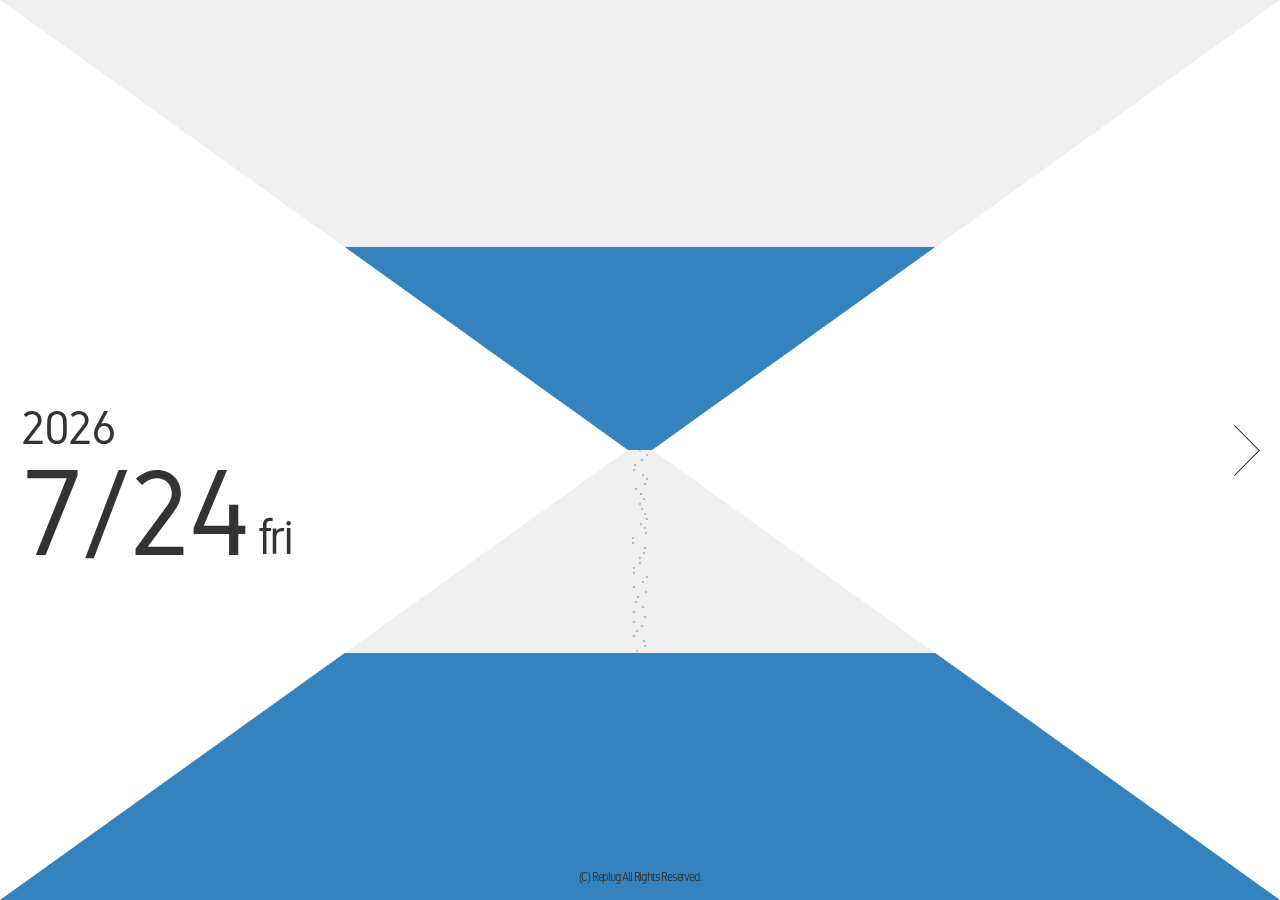
<file: www/index.html>
<!doctype html>
<html>
<head>
<meta charset="UTF-8">
<meta name="viewport" content="width=device-width, height=device-height, initial-scale=1, maximum-scale=1, user-scalable=no">
<meta http-equiv="Content-Security-Policy" content="default-src * data:; style-src * 'unsafe-inline'; script-src * 'unsafe-inline' 'unsafe-eval'">
<script src="components/loader.js"></script>
<script src="lib/onsenui/js/onsenui.min.js"></script>

<link rel="stylesheet" href="components/loader.css">
<link rel="stylesheet" href="lib/onsenui/css/onsenui.css">
<link rel="stylesheet" href="lib/onsenui/css/onsen-css-components.css">

<script src="js/jquery-3.0.0.min.js"></script>
<script src="js/processing.min.js"></script>
<script src="js/lifemoments.js"></script>

<title>LifeMoments</title>
<link rel="stylesheet" href="css/style.css">
<link href="https://fonts.googleapis.com/css?family=Ropa+Sans" rel="stylesheet">
    
</head>

<body>
<canvas id="sketch" data-processing-sources="pde/lifemoments.pde pde/month.pde pde/timer.pde pde/today.pde" ></canvas>
<div class = "today" >
<p id = "year" >Year</p>
<p id = "date" >date</p>
<p id= "weekday">weekday</p>
</div>
<p id= "time">time</p>


<div class="month">
<p id = "c_month" >month</p>
<table id ="c_cal">
</table>
</div>

<div id="remaining">
<p id= "minutes">pastMinutes</p>
<span>minutes left.</span>
</div>

<div id="timer">00:00</div>

<nav>
<img id="nav01" src="img/nav01.png" width="26px"/>
<img id="nav02" src="img/nav02.png" width="26px" />
</nav>

<img id="close" src="img/close.png" width="36px"/>

<footer>
<a href="#" onclick="ref();">(C) Replug All Rights Reserved.</a></footer>
</footer>

<script>
//全部読み込まれてから実行
    loop();

        
</script>
</body>
</html>
</file>
<file: www/components/loader.css>
/**
 * This is an auto-generated code by Monaca JS/CSS Components.
 * Please do not edit by hand.
 */

/*** <GENERATED> ***/
</file>
<file: www/lib/onsenui/css/onsenui.css>
/*! onsenui - v2.0.3 - 2016-10-26 */
/*
Copyright 2013-2015 ASIAL CORPORATION

Licensed under the Apache License, Version 2.0 (the "License");
you may not use this file except in compliance with the License.
You may obtain a copy of the License at

   http://www.apache.org/licenses/LICENSE-2.0

Unless required by applicable law or agreed to in writing, software
distributed under the License is distributed on an "AS IS" BASIS,
WITHOUT WARRANTIES OR CONDITIONS OF ANY KIND, either express or implied.
See the License for the specific language governing permissions and
limitations under the License.

 */

@import url("font_awesome/css/font-awesome.min.css");
@import url("ionicons/css/ionicons.min.css");
@import url("material-design-iconic-font/css/material-design-iconic-font.min.css");

/* custom elements */
ons-page, ons-navigator,
ons-split-view, ons-sliding-menu, ons-tabbar,
ons-gesture-detector {
  display: block;
}

ons-navigator,
ons-tabbar,
ons-dialog,
ons-alert-dialog {
  position: absolute;
  top: 0;
  left: 0;
  bottom: 0;
  right: 0;
  overflow: hidden;
}

ons-tab {
  -webkit-transform: translate3d(0, 0, 0);
          transform: translate3d(0, 0, 0);
}

ons-page, ons-navigator, ons-tabbar, ons-sliding-menu, ons-split-view, ons-dialog, ons-alert-dialog {
  z-index: 2;
}

ons-fab, ons-speed-dial {
  z-index: 3;
}

* {
  -webkit-touch-callout: none;
  -webkit-user-select: none;
  -webkit-tap-highlight-color: rgba(0, 0, 0, 0) !important;
}

input, textarea {
  -webkit-user-select: auto;
}

ons-toolbar:not([inline]), ons-bottom-toolbar {
  position: absolute;
  left: 0;
  right: 0;
  z-index: 10000;
}
ons-toolbar:not([inline]) {
  top: 0;
}
ons-bottom-toolbar {
  bottom: 0;
}

.page, .page__content {
  background-color: transparent !important;
  background: transparent !important;
}

.page__content {
  overflow: auto;
  -webkit-overflow-scrolling: touch;
  z-index: 0;
  -ms-touch-action: pan-y;
}

.navigation-bar + .page__background + .page__content {
  margin-top: -1px;
  top: 44px;
}

.navigation-bar--material + .page__background + .page__content {
  top: 56px;
}

.page[status-bar-fill] > .page__content {
  top: 20px;
}

.page[status-bar-fill] > .navigation-bar {
  padding-top: 20px;
  box-sizing: content-box;
}

.page[status-bar-fill] > .navigation-bar + .page__background + .page__content {
  top: 64px;
}

.page[status-bar-fill] > .navigation-bar--material + .page__background + .page__content {
  top: 76px;
}

ons-tabbar[status-bar-fill] > .tab-bar--top__content {
  top: 71px;
}

ons-tabbar[status-bar-fill] > .tab-bar--top {
  padding-top: 22px;
}

ons-tabbar[position="top"] .page[status-bar-fill] > .page__content {
  top: 0px;
}

.navigation-bar + .page__background + .page__content ons-tabbar[status-bar-fill] > .tab-bar--top {
  top: 0px;
}

.navigation-bar + .page__background + .page__content ons-tabbar[status-bar-fill] > .tab-bar--top__content {
  top: 49px;
}

.page-with-bottom-toolbar > .page__content {
  bottom: 44px;
}

ons-dialog[disabled] > .dialog,
ons-alert-dialog[disabled],
ons-popover[disabled] {
  pointer-events: none;
  opacity: 0.75;
}

ons-list-item[disabled] {
   pointer-events: none;
}

ons-pull-hook {
  position: relative;
  display: block;
  margin: auto;
  text-align: center;
  z-index: 20002;
}

ons-splitter {
  overflow: hidden;
}

ons-splitter, ons-splitter-mask, ons-splitter-content, ons-splitter-side {
  display: block;
  position: absolute;
  left: 0;
  right: 0;
  top: 0;
  bottom: 0;
  box-sizing: border-box;
  z-index: 0;
}

ons-splitter-mask {
  z-index: 2;
  background-color: rgba(0, 0, 0, 0.1);
  display: none;
  opacity: 0;
}

ons-splitter-content {
  z-index: 1;
}

ons-splitter-side {
  right: auto;
  z-index: 1;
}

ons-splitter-side[side="right"] {
  right: 0;
  left: auto;
}

ons-splitter-side[mode="collapse"] {
  z-index: 3;
  left: auto;
  right: 100%;
}

ons-splitter-side[side="right"][mode="collapse"] {
  right: auto;
  left: 100%;
}

ons-splitter-side[mode="split"] ~ ons-splitter-mask {
  display: none !important;
}

ons-splitter-side[mode="split"] {
  -webkit-transform: none !important;
          transform: none !important;
  -webkit-transition: none !important;
  transition: none !important;
}

ons-toolbar-button > ons-icon[icon*="ion-"] {
  font-size: 26px;
}

ons-range {
  display: inline-block;
}

ons-range > input {
  min-width: 50px;
  width: 100%;
}

/*
Copyright 2013-2015 ASIAL CORPORATION

Licensed under the Apache License, Version 2.0 (the "License");
you may not use this file except in compliance with the License.
You may obtain a copy of the License at

   http://www.apache.org/licenses/LICENSE-2.0

Unless required by applicable law or agreed to in writing, software
distributed under the License is distributed on an "AS IS" BASIS,
WITHOUT WARRANTIES OR CONDITIONS OF ANY KIND, either express or implied.
See the License for the specific language governing permissions and
limitations under the License.

 */

ons-carousel {
  display: block;
  position: relative;
  width: 100%;
  overflow: hidden;
}

ons-carousel-item {
  display: block;
  height: 100%;
  visibility: hidden;
}

ons-carousel[fullscreen] {
  position: absolute;
  top: 0px;
  right: 0px;
  left: 0px;
  bottom: 0px;
  box-sizing: border-box;
}

ons-carousel[disabled] {
  pointer-events: none;
  opacity: 0.75;
}

ons-row {
  display: -webkit-box;
  display: -moz-flex;
  display: flex;
  flex-wrap: wrap;
  width: 100%;
  box-sizing: border-box;
}

ons-row[vertical-align="top"], ons-row[align="top"] {
  -webkit-box-align: start;
  box-align: start;
  -moz-align-items: flex-start;
  -ms-grid-row-align: flex-start;
      align-items: flex-start;
}

ons-row[vertical-align="bottom"], ons-row[align="bottom"] {
  -webkit-box-align: end;
  box-align: end;
  -moz-align-items: flex-end;
  -ms-grid-row-align: flex-end;
      align-items: flex-end;
}

ons-row[vertical-align="center"], ons-row[align="center"] {
  -webkit-box-align: center;
  box-align: center;
  -moz-align-items: center;
  -ms-grid-row-align: center;
      align-items: center;
  text-align: inherit;
}

ons-row + ons-row {
  padding-top: 0;
}

ons-col {
  -webkit-box-flex: 1;
  -moz-flex: 1;
  flex: 1;
  display: block;
  width: 100%;
  box-sizing: border-box;
}

ons-col[vertical-align="top"], ons-col[align="top"] {
  align-self: flex-start;
}

ons-col[vertical-align="bottom"], ons-col[align="bottom"] {
  align-self: flex-end; }

ons-col[vertical-align="center"], ons-col[align="center"] {
  -webkit-align-self: center;
  -moz-align-self: center;
  -ms-flex-item-align: center;
  text-align: inherit;
}


/*
Copyright 2013-2015 ASIAL CORPORATION

Licensed under the Apache License, Version 2.0 (the "License");
you may not use this file except in compliance with the License.
You may obtain a copy of the License at

   http://www.apache.org/licenses/LICENSE-2.0

Unless required by applicable law or agreed to in writing, software
distributed under the License is distributed on an "AS IS" BASIS,
WITHOUT WARRANTIES OR CONDITIONS OF ANY KIND, either express or implied.
See the License for the specific language governing permissions and
limitations under the License.

 */

.ons-icon {
  display: inline-block;
  font-style: normal;
  font-weight: normal;
  -webkit-font-smoothing: antialiased;
  -moz-osx-font-smoothing: grayscale;
}

:not(ons-toolbar-button) > .ons-icon--ion {
  line-height: 0.75em;
  vertical-align: -25%;
}

ons-icon[spin] {
  -webkit-animation: ons-icon-spin 2s infinite linear;
  animation: ons-icon-spin 2s infinite linear;
}

@-webkit-keyframes ons-icon-spin {
  0% {
    -webkit-transform: rotate(0deg);
  }
  100% {
    -webkit-transform: rotate(359deg);
  }
}

@keyframes ons-icon-spin {
  0% {
    -webkit-transform: rotate(0deg);
    transform: rotate(0deg);
  }
  100% {
    -webkit-transform: rotate(359deg);
    transform: rotate(359deg);
  }
}

.ons-icon[rotate="90"] {
  -webkit-transform: rotate(90deg);
  transform: rotate(90deg);
}

.ons-icon[rotate="180"] {
  -webkit-transform: rotate(180deg);
  transform: rotate(180deg);
}

.ons-icon[rotate="270"] {
  -webkit-transform: rotate(270deg);
  transform: rotate(270deg);
}

ons-icon[fixed-width] {
  width: 1.28571429em;
  text-align: center;
}

.ons-icon--lg {
  font-size: 1.33333333em;
  line-height: 0.75em;
  vertical-align: -15%;
}

.ons-icon--2x {
  font-size: 2em;
}

.ons-icon--3x {
  font-size: 3em;
}

.ons-icon--4x {
  font-size: 4em;
}

.ons-icon--5x {
  font-size: 5em;
}

ons-input {
  display: inline-block;
  position: relative;
}

ons-input .text-input__container {
  width: 100%;
  display: inline-block;
}

ons-input .text-input__label:not(.text-input--material__label) {
  display: none;
}

ons-input:not([float]) .text-input__label--active {
  display: none;
}

ons-input[disabled] {
  opacity: 0.5;
  pointer-events: none;
}

ons-input input.text-input--material::-webkit-input-placeholder {
  color: transparent;
}

ons-input input.text-input--material::-moz-placeholder {
  color: transparent;
}

ons-input input.text-input--material:-ms-input-placeholder {
  color: transparent;
}

/*
Copyright 2013-2015 ASIAL CORPORATION

Licensed under the Apache License, Version 2.0 (the "License");
you may not use this file except in compliance with the License.
You may obtain a copy of the License at

   http://www.apache.org/licenses/LICENSE-2.0

Unless required by applicable law or agreed to in writing, software
distributed under the License is distributed on an "AS IS" BASIS,
WITHOUT WARRANTIES OR CONDITIONS OF ANY KIND, either express or implied.
See the License for the specific language governing permissions and
limitations under the License.

 */

ons-progress-bar {
  display: block;
}

ons-progress-circular {
  display: inline-block;
  width: 42px;
  height: 42px;
}

ons-progress-circular > svg.progress-circular {
  width: 100%;
  height: 100%;
}

/*
Copyright 2013-2015 ASIAL CORPORATION

Licensed under the Apache License, Version 2.0 (the "License");
you may not use this file except in compliance with the License.
You may obtain a copy of the License at

   http://www.apache.org/licenses/LICENSE-2.0

Unless required by applicable law or agreed to in writing, software
distributed under the License is distributed on an "AS IS" BASIS,
WITHOUT WARRANTIES OR CONDITIONS OF ANY KIND, either express or implied.
See the License for the specific language governing permissions and
limitations under the License.

 */
.ripple {
  display: block;
  position: absolute;
  overflow: hidden;
  top: 0;
  left: 0;
  right: 0;
  bottom: 0;
  pointer-events: none;
}

ons-list-item .ripple__wave, ons-list-item .ripple__background,
.button--material--flat .ripple__wave, .button--material--flat .ripple__background{
  background: rgba(189, 189, 189, 0.3);
}

.ripple__background {
  background: rgba(255, 255, 255, 0.2);
  position: absolute;
  top: 0;
  left: 0;
  right: 0;
  bottom: 0;
  opacity: 0;
  pointer-events: none;
}

.ripple__wave {
  background: rgba(255, 255, 255, 0.2);
  width: 0;
  height: 0;
  border-radius: 50%;
  position: absolute;
  top: 0;
  left: 0;
  z-index: 0;
  pointer-events: none;
}

/*
Copyright 2013-2015 ASIAL CORPORATION

Licensed under the Apache License, Version 2.0 (the "License");
you may not use this file except in compliance with the License.
You may obtain a copy of the License at

   http://www.apache.org/licenses/LICENSE-2.0

Unless required by applicable law or agreed to in writing, software
distributed under the License is distributed on an "AS IS" BASIS,
WITHOUT WARRANTIES OR CONDITIONS OF ANY KIND, either express or implied.
See the License for the specific language governing permissions and
limitations under the License.

*/

ons-sliding-menu {
  position: absolute;
  left: 0px;
  right: 0px;
  top: 0px;
  bottom: 0px;
  z-index: 0;
  overflow-x: hidden;
}

.onsen-sliding-menu__menu,
.onsen-sliding-menu__main {
  position: absolute;
  top: 0px;
  left: 0px;
  bottom: 0px;
  right: 0px;
  z-index: 0;
  margin: 0;
  padding: 0;
}

.onsen-sliding-menu__menu {
  opacity: 0;
}


/*
Copyright 2013-2015 ASIAL CORPORATION

Licensed under the Apache License, Version 2.0 (the "License");
you may not use this file except in compliance with the License.
You may obtain a copy of the License at

   http://www.apache.org/licenses/LICENSE-2.0

Unless required by applicable law or agreed to in writing, software
distributed under the License is distributed on an "AS IS" BASIS,
WITHOUT WARRANTIES OR CONDITIONS OF ANY KIND, either express or implied.
See the License for the specific language governing permissions and
limitations under the License.

*/

ons-split-view {
  position: absolute;
  left: 0px;
  right: 0px;
  top: 0px;
  bottom: 0px;
  z-index: 0;
  overflow: hidden;
}

.onsen-split-view__secondary {
  opacity: 0;
  width: 100%;
}

.onsen-split-view__secondary,
.onsen-split-view__main {
  position: absolute;
  top: 0px;
  left: 0px;
  bottom: 0px;
  right: 0px;
  z-index: 0;
  overflow-x: hidden; 
}
</file>
<file: www/lib/onsenui/css/onsen-css-components.css>
html {
  height: 100%;
  width: 100%;
}
body {
  position: absolute;
  top: 0;
  right: 0;
  left: 0;
  bottom: 0;
  padding: 0;
  margin: 0;
  -webkit-text-size-adjust: 100%;
}
*:not(input):not(textarea):not(select) {
  -webkit-user-select: none;
  -moz-user-select: none;
  -ms-user-select: none;
  user-select: none;
}
* {
  -webkit-tap-highlight-color: rgba(0,0,0,0);
}
input:active,
input:focus,
textarea:active,
textarea:focus,
select:active,
select:focus {
  outline: none;
}
h1 {
  font-size: 36px;
}
h2 {
  font-size: 30px;
}
h3 {
  font-size: 24px;
}
h4,
h5,
h6 {
  font-size: 18px;
}
.page {
  font-family: -apple-system, 'Helvetica Neue', Helvetica, Arial, 'Lucida Grande', sans-serif;
  -webkit-font-smoothing: antialiased;
  -moz-osx-font-smoothing: grayscale;
  font-weight: 400;
  font-size: 17px;
  background-color: #f9f9f9;
  position: absolute;
  top: 0px;
  left: 0px;
  right: 0px;
  bottom: 0px;
  overflow-x: visible;
  overflow-y: hidden;
  font-size: 17px;
  color: #1f1f21;
  -ms-overflow-style: none;
  -webkit-transform: translate3d(0, 0, 0);
  -moz-transform: translate3d(0, 0, 0);
  -o-transform: translate3d(0, 0, 0);
  transform: translate3d(0, 0, 0);
}
.page::-webkit-scrollbar {
  display: none;
}
.page__content {
  background-color: #f9f9f9;
  position: absolute;
  top: 0px;
  left: 0px;
  right: 0px;
  bottom: 0px;
  -webkit-box-sizing: border-box;
  -moz-box-sizing: border-box;
  box-sizing: border-box;
}
.page__background {
  background-color: #f9f9f9;
  position: absolute;
  top: 0px;
  left: 0px;
  right: 0px;
  bottom: 0px;
  -webkit-box-sizing: border-box;
  -moz-box-sizing: border-box;
  box-sizing: border-box;
}
.content-padded {
  padding: 8px;
}
.page--material {
  font-family: 'Roboto', 'Noto', sans-serif;
  -webkit-font-smoothing: antialiased;
}
.page--material__content {
  font-family: 'Roboto', 'Noto', sans-serif;
  -webkit-font-smoothing: antialiased;
  font-weight: 400;
}
.page--material__content h1,
.page--material__content h2,
.page--material__content h3,
.page--material__content h4,
.page--material__content h5 {
  font-family: 'Roboto', 'Noto', sans-serif;
  -webkit-font-smoothing: antialiased;
  font-weight: 400;
}
.page--material__background {
  background-color: #fff;
}
/* topdoc
  name: Switch
  class: switch
  modifiers:
    :focus: Focus state
    :disabled: Disabled state
  markup:
    <label class="switch">
      <input type="checkbox" class="switch__input">
      <div class="switch__toggle">
        <div class="switch__handle"></div>
      </div>
    </label>
    <label class="switch">
      <input type="checkbox" class="switch__input" checked>
      <div class="switch__toggle">
        <div class="switch__handle"></div>
      </div>
    </label>
    <label class="switch">
      <input type="checkbox" class="switch__input" disabled>
      <div class="switch__toggle">
        <div class="switch__handle"></div>
      </div>
    </label>
*/
.switch {
  position: relative;
  display: inline-block;
  vertical-align: top;
  -webkit-box-sizing: border-box;
  -moz-box-sizing: border-box;
  box-sizing: border-box;
  -webkit-background-clip: padding-box;
  background-clip: padding-box;
  position: relative;
  overflow: hidden;
  min-width: 51px;
  font-size: 17px;
  padding: 0 20px;
  border: none;
  overflow: visible;
  width: 51px;
  height: 32px;
  z-index: 0;
  text-align: left;
}
.switch__input {
  position: absolute;
  overflow: hidden;
  right: 0px;
  top: 0px;
  left: 0px;
  bottom: 0px;
  padding: 0;
  border: 0;
  opacity: 0.001;
  z-index: 1;
  vertical-align: top;
  outline: none;
  width: 100%;
  height: 100%;
  margin: 0;
  -webkit-appearance: none;
  appearance: none;
  z-index: -1;
}
.switch__toggle {
  background-color: #fff;
  position: absolute;
  top: 0px;
  left: 0px;
  right: 0px;
  bottom: 0px;
  -webkit-border-radius: 30px;
  border-radius: 30px;
  -webkit-transition-property: all;
  -moz-transition-property: all;
  -o-transition-property: all;
  transition-property: all;
  -webkit-transition-duration: 0.35s;
  -moz-transition-duration: 0.35s;
  -o-transition-duration: 0.35s;
  transition-duration: 0.35s;
  -webkit-transition-timing-function: ease-out;
  -moz-transition-timing-function: ease-out;
  -o-transition-timing-function: ease-out;
  transition-timing-function: ease-out;
  -webkit-box-shadow: inset 0 0 0 2px #e5e5e5;
  box-shadow: inset 0 0 0 2px #e5e5e5;
}
.switch__handle {
  -webkit-box-sizing: border-box;
  -moz-box-sizing: border-box;
  box-sizing: border-box;
  -webkit-background-clip: padding-box;
  background-clip: padding-box;
  position: absolute;
  content: '';
  -webkit-border-radius: 28px;
  border-radius: 28px;
  height: 28px;
  width: 28px;
  background-color: #fff;
  left: 1px;
  top: 2px;
  -webkit-transition-property: all;
  -moz-transition-property: all;
  -o-transition-property: all;
  transition-property: all;
  -webkit-transition-duration: 0.35s;
  -moz-transition-duration: 0.35s;
  -o-transition-duration: 0.35s;
  transition-duration: 0.35s;
  -webkit-transition-timing-function: cubic-bezier(0.59, 0.01, 0.5, 0.99);
  -moz-transition-timing-function: cubic-bezier(0.59, 0.01, 0.5, 0.99);
  -o-transition-timing-function: cubic-bezier(0.59, 0.01, 0.5, 0.99);
  transition-timing-function: cubic-bezier(0.59, 0.01, 0.5, 0.99);
  -webkit-box-shadow: 0 0 0 1px #e4e4e4, 0 3px 2px rgba(0,0,0,0.25);
  box-shadow: 0 0 0 1px #e4e4e4, 0 3px 2px rgba(0,0,0,0.25);
}
.switch--active .switch__handle {
  -webkit-transition-duration: 0s;
  -moz-transition-duration: 0s;
  -o-transition-duration: 0s;
  transition-duration: 0s;
}
input:checked + .switch__toggle {
  -webkit-box-shadow: inset 0 0 0 2px #5198db;
  box-shadow: inset 0 0 0 2px #5198db;
  background-color: #5198db;
}
input:checked + .switch__toggle .switch__handle {
  left: 21px;
  -webkit-box-shadow: 0 3px 2px rgba(0,0,0,0.25);
  box-shadow: 0 3px 2px rgba(0,0,0,0.25);
}
input:disabled + .switch__toggle {
  opacity: 0.3;
  cursor: default;
  pointer-events: none;
}
.switch__touch {
  position: absolute;
  top: -5px;
  bottom: -5px;
  left: -10px;
  right: -10px;
}
/* topdoc
  name: Material Switch
  use: Switch
  modifiers:
    :focus: Focus state
    :disabled: Disabled state
  markup:
    <label class="switch switch--material">
      <input type="checkbox" class="switch__input switch--material__input">
      <div class="switch__toggle switch--material__toggle">
        <div class="switch__handle switch--material__handle">
        </div>
      </div>
    </label>
    <label class="switch switch--material">
      <input type="checkbox" class="switch__input switch--material__input" checked>
      <div class="switch__toggle switch--material__toggle">
        <div class="switch__handle switch--material__handle">
        </div>
      </div>
    </label>
    <label class="switch switch--material">
      <input type="checkbox" class="switch__input switch--material__input" disabled>
      <div class="switch__toggle switch--material__toggle">
        <div class="switch__handle switch--material__handle">
        </div>
      </div>
    </label>
*/
.switch.switch--material {
  width: 36px;
  height: 24px;
  padding: 0 10px;
  min-width: 36px;
}
.switch.switch--material .switch__toggle {
  background-color: #b0afaf;
  margin-top: 5px;
  height: 14px;
  -webkit-box-shadow: none;
  box-shadow: none;
}
.switch.switch--material .switch__input {
  position: absolute;
  overflow: hidden;
  right: 0px;
  top: 0px;
  left: 0px;
  bottom: 0px;
  padding: 0;
  border: 0;
  opacity: 0.001;
  z-index: 1;
  vertical-align: top;
  outline: none;
  width: 100%;
  height: 100%;
  margin: 0;
  -webkit-appearance: none;
  appearance: none;
  z-index: -1;
}
.switch.switch--material .switch__handle {
  background-color: #f1f1f1;
  left: 0px;
  margin-top: -5px;
  width: 20px;
  height: 20px;
  -webkit-box-shadow: 0 4px 5px 0 rgba(0,0,0,0.14), 0 1px 10px 0 rgba(0,0,0,0.12), 0 2px 4px -1px rgba(0,0,0,0.4);
  box-shadow: 0 4px 5px 0 rgba(0,0,0,0.14), 0 1px 10px 0 rgba(0,0,0,0.12), 0 2px 4px -1px rgba(0,0,0,0.4);
}
.switch.switch--material input:checked + .switch__toggle {
  background-color: #77c2bb;
  -webkit-box-shadow: none;
  box-shadow: none;
}
.switch.switch--material input:checked + .switch__toggle .switch__handle {
  left: 16px;
  background-color: #009688;
  -webkit-box-shadow: 0 2px 2px 0 rgba(0,0,0,0.14), 0 1px 5px 0 rgba(0,0,0,0.12), 0 3px 1px -2px rgba(0,0,0,0.2);
  box-shadow: 0 2px 2px 0 rgba(0,0,0,0.14), 0 1px 5px 0 rgba(0,0,0,0.12), 0 3px 1px -2px rgba(0,0,0,0.2);
}
.switch.switch--material input:disabled + .switch__toggle {
  opacity: 0.3;
  cursor: default;
  pointer-events: none;
}
.switch.switch--material .switch__handle:before {
  background: transparent;
  content: '';
  display: block;
  width: 100%;
  height: 100%;
  -webkit-border-radius: 50%;
  border-radius: 50%;
  z-index: -1;
  -webkit-box-shadow: 0px 0px 0px 0px rgba(0,0,0,0.12);
  box-shadow: 0px 0px 0px 0px rgba(0,0,0,0.12);
  -webkit-transition: -webkit-box-shadow 0.1s linear;
  -moz-transition: box-shadow 0.1s linear;
  -o-transition: box-shadow 0.1s linear;
  transition: box-shadow 0.1s linear;
}
.switch.switch--material.switch--active .switch__handle:before {
  -webkit-box-shadow: 0px 0px 0px 14px rgba(0,0,0,0.12);
  box-shadow: 0px 0px 0px 14px rgba(0,0,0,0.12);
}
.switch.switch--material.switch--active input:checked + .switch__toggle .switch__handle:before {
  -webkit-box-shadow: 0px 0px 0px 14px rgba(0,150,136,0.2);
  box-shadow: 0px 0px 0px 14px rgba(0,150,136,0.2);
}
.switch.switch--material .switch__touch {
  position: absolute;
  top: -10px;
  bottom: -10px;
  left: -15px;
  right: -15px;
}
/* topdoc
  name: Range
  class: range
  modifiers:
    :active: Active state
    :disabled: Disabled state
    :focus: Focused
  markup:
    <input type="range" class="range">
    <input type="range" class="range" disabled>
  showcase:
    <div class="navigation-bar">
        <div class="navigation-bar__item center full">
            <h1 class="navigation-bar__title">Range</h1>
        </div>
    </div>

    <div style="padding:8px">
      <input type="range" class="range" style="width:100%" value="0">
    </div>

    <div style="padding:8px">
      <input type="range" class="range" style="width:100%" value="30">
    </div>

    <div style="padding:8px">
      <input type="range" class="range" style="width:100%" value="60">
    </div>

    <div style="padding:8px">
      <input type="range" class="range" style="width:100%" value="90">
    </div>
*/
ons-range:before {
  content: '';
  display: block;
  position: relative;
  top: 17px;
  height: 2px;
  margin-bottom: -2px;
  background-color: #ccc;
}
ons-range .range {
  position: relative;
  background: transparent;
}
ons-range .range::-moz-range-track {
  background: transparent;
}
ons-range[disabled] {
  opacity: 0.3;
  cursor: default;
  pointer-events: none;
}
ons-range[disabled] .range {
  opacity: 1;
}
.range {
  padding: 0;
  margin: 0;
  font: inherit;
  color: inherit;
  background: transparent;
  border: none;
  line-height: normal;
  -webkit-box-sizing: border-box;
  -moz-box-sizing: border-box;
  box-sizing: border-box;
  -webkit-background-clip: padding-box;
  background-clip: padding-box;
  vertical-align: top;
  outline: none;
  line-height: 1;
  -webkit-appearance: none;
  border: none;
  height: 2px;
  -webkit-border-radius: 3px;
  border-radius: 3px;
  background-image: -webkit-gradient(linear, left top, left bottom, from(#ccc), to(#ccc));
  background-image: -webkit-linear-gradient(#ccc, #ccc);
  background-image: -moz-linear-gradient(#ccc, #ccc);
  background-image: -o-linear-gradient(#ccc, #ccc);
  background-image: linear-gradient(#ccc, #ccc);
  background-position: left center;
  -webkit-background-size: 100% 2px;
  background-size: 100% 2px;
  background-repeat: no-repeat;
  overflow: hidden;
  height: 32px;
}
.range::-moz-range-track {
  position: relative;
  border: none;
  background-color: #ccc;
  height: 2px;
  border-radius: 30px;
  box-shadow: none;
  top: 0;
  margin: 0;
  padding: 0;
}
.range::-ms-track {
  position: relative;
  border: none;
  background-color: #ccc;
  height: 0;
  border-radius: 30px;
}
.range::-webkit-slider-thumb {
  cursor: pointer;
  position: relative;
  height: 29px;
  width: 29px;
  background-color: #fff;
  border: 1px solid #ccc;
  -webkit-border-radius: 30px;
  border-radius: 30px;
  -webkit-box-shadow: none;
  box-shadow: none;
  margin: 0;
  padding: 0;
  -webkit-appearance: none;
  top: 0;
}
.range::-moz-range-thumb {
  cursor: pointer;
  position: relative;
  height: 29px;
  width: 29px;
  background-color: #fff;
  border: 1px solid #ccc;
  border-radius: 30px;
  box-shadow: none;
  margin: 0;
  padding: 0;
}
.range::-ms-thumb {
  cursor: pointer;
  position: relative;
  height: 29px;
  width: 29px;
  background-color: #fff;
  border: 1px solid #ccc;
  border-radius: 30px;
  box-shadow: none;
  margin: 0;
  padding: 0;
  top: 0;
}
.range::-ms-fill-lower {
  height: 2px;
  background-color: rgba(24,103,194,0.81);
}
.range::-ms-tooltip {
  display: none;
}
.range:disabled {
  opacity: 0.3;
  cursor: default;
  pointer-events: none;
}
.range__left {
  position: relative;
  top: 17px;
  height: 2px;
  width: 0;
  background-color: rgba(24,103,194,0.81);
  pointer-events: none;
}
[disabled] > .range__left,
.range--material:disabled + .range__left {
  visibility: hidden;
}
/* topdoc
  name: Material Range
  use: Range
  modifiers:
    :active: Active state
    :disabled: Disabled state
    :focus: Focused
  markup:
    <input type="range" class="range range--material">
    <input type="range" class="range range--material" disabled>
*/
.range--material {
  background-image: -webkit-gradient(linear, left top, left bottom, from(#e0e0e0), to(#e0e0e0));
  background-image: -webkit-linear-gradient(#e0e0e0, #e0e0e0);
  background-image: -moz-linear-gradient(#e0e0e0, #e0e0e0);
  background-image: -o-linear-gradient(#e0e0e0, #e0e0e0);
  background-image: linear-gradient(#e0e0e0, #e0e0e0);
  background-position: center;
  -webkit-background-size: 100% 2px;
  background-size: 100% 2px;
  overflow: visible;
}
.range--material::-webkit-slider-thumb {
  top: 1px;
  border: none;
  height: 36px;
  width: 14px;
  -webkit-border-radius: 0;
  border-radius: 0;
  background-color: transparent;
  background-image: -webkit-radial-gradient(7px, circle 6px, #009688 0%, #009688 6px, transparent 7px);
  background-image: radial-gradient(circle 6px at 7px, #009688 0%, #009688 6px, transparent 7px);
  margin-top: -1px;
}
.range--material::-moz-range-thumb {
  top: 1px;
  border: 3px solid #e0e0e0;
  height: 12px;
  width: 12px;
  border-radius: 100%;
  border-color: #009688;
  background-color: #009688;
}
.range--material::-moz-range-track {
  background-color: #e0e0e0;
}
.range--material::-ms-thumb {
  margin-top: 1px;
  border: none;
  height: 12px;
  width: 12px;
  border-radius: 100%;
  border-color: #009688;
  background-color: #009688;
}
.range--material:focus::-moz-range-thumb {
  border-color: #009688;
  background-color: #009688;
}
.range--material::-moz-range-thumb:before {
  display: none;
}
.range--material::-webkit-slider-thumb:before {
  display: none;
}
.range--material::-ms-fill-lower {
  background-color: #009688;
}
.range--material::-moz-range-thumb:after {
  margin-top: -3px;
  margin-left: -3px;
  content: '';
  display: block;
  border: 0px;
  border-radius: 100%;
  height: 12px;
  width: 12px;
  background-color: #009688;
  opacity: 0.2;
  -moz-transition: -moz-transform 0.1s linear;
  transition: transform 0.1s linear;
}
.range--material::-webkit-slider-thumb:after {
  margin-top: -3px;
  margin-left: -3px;
  content: '';
  display: block;
  border: 0px;
  -webkit-border-radius: 100%;
  border-radius: 100%;
  height: 12px;
  width: 12px;
  background-color: #009688;
  opacity: 0.2;
  -webkit-transition: -webkit-transform 0.1s linear;
  transition: transform 0.1s linear;
  display: inline-block;
  margin-left: 1px;
  margin-top: 12px;
}
.range--material::-ms-fill-upper {
  margin-top: -6px;
  margin-left: -6px;
  content: '';
  display: block;
  border: 0px;
  border-radius: 100%;
  height: 12px;
  width: 12px;
  background-color: #009688;
  opacity: 0.2;
  transition: transform 0.1s linear;
}
.range--material:active::-webkit-slider-thumb:after {
  -webkit-transform: scale(2.5);
  transform: scale(2.5);
}
.range--material:active::-moz-range-thumb:after {
  -moz-transform: scale(2.5);
  transform: scale(2.5);
}
.range--material:active::-ms-fill-upper {
  -ms-transform: scale(2.5);
  transform: scale(2.5);
}
.range--material__left {
  background-color: #009688;
}
/* topdoc
  name: Navigation Bar
  class: navigation-bar
  markup:
    <div class="navigation-bar">
      <div class="navigation-bar__center">Navigation Bar</div>
    </div>
*/
.navigation-bar {
  font-family: -apple-system, 'Helvetica Neue', Helvetica, Arial, 'Lucida Grande', sans-serif;
  -webkit-font-smoothing: antialiased;
  -moz-osx-font-smoothing: grayscale;
  font-weight: 400;
  font-size: 17px;
  -webkit-box-sizing: border-box;
  -moz-box-sizing: border-box;
  box-sizing: border-box;
  -webkit-background-clip: padding-box;
  background-clip: padding-box;
  white-space: nowrap;
  overflow: hidden;
  word-spacing: 0;
  padding: 0;
  margin: 0;
  font: inherit;
  color: inherit;
  background: transparent;
  border: none;
  line-height: normal;
  cursor: default;
  -webkit-user-select: none;
  -moz-user-select: none;
  -ms-user-select: none;
  user-select: none;
  z-index: 2;
  display: block;
  height: 44px;
  padding-left: 0;
  padding-right: 0;
  background: #fff;
  color: #1f1f21;
  -webkit-box-shadow: none;
  box-shadow: none;
  font-weight: 400;
  width: 100%;
  white-space: nowrap;
  border-bottom: none;
  -webkit-background-size: 100% 1px;
  background-size: 100% 1px;
  background-repeat: no-repeat;
  background-position: bottom;
  background-image: -webkit-linear-gradient(90deg, #bbb, #bbb 100%);
  background-image: -moz-linear-gradient(90deg, #bbb, #bbb 100%);
  background-image: -o-linear-gradient(90deg, #bbb, #bbb 100%);
  background-image: linear-gradient(0deg, #bbb, #bbb 100%);
}
@media (-webkit-min-device-pixel-ratio: 2), (min-resolution: 192dpi) {
  .navigation-bar {
    background-image: -webkit-linear-gradient(90deg, #bbb, #bbb 50%, transparent 50%);
    background-image: -moz-linear-gradient(90deg, #bbb, #bbb 50%, transparent 50%);
    background-image: -o-linear-gradient(90deg, #bbb, #bbb 50%, transparent 50%);
    background-image: linear-gradient(0deg, #bbb, #bbb 50%, transparent 50%);
  }
}
.navigation-bar__bg {
  background: #fff;
}
.navigation-bar__item,
.navigation-bar__left,
.navigation-bar__right,
.navigation-bar__center {
  -webkit-box-sizing: border-box;
  -moz-box-sizing: border-box;
  box-sizing: border-box;
  -webkit-background-clip: padding-box;
  background-clip: padding-box;
  padding: 0;
  margin: 0;
  font: inherit;
  color: inherit;
  background: transparent;
  border: none;
  line-height: normal;
  height: 44px;
  vertical-align: top;
  overflow: visible;
  display: block;
  vertical-align: middle;
  float: left;
}
.navigation-bar__left {
  max-width: 50%;
  width: 27%;
  text-align: left;
  line-height: 44px;
}
.navigation-bar__right {
  max-width: 50%;
  width: 27%;
  text-align: right;
  line-height: 44px;
}
.navigation-bar__center {
  width: 46%;
  text-align: center;
  line-height: 44px;
  font-size: 17px;
  font-weight: 500;
  color: #1f1f21;
}
.navigation-bar__title {
  line-height: 44px;
  font-size: 17px;
  font-weight: 500;
  color: #1f1f21;
  margin: 0;
  padding: 0;
  overflow: visible;
}
.navigation-bar__center:first-child:last-child {
  width: 100%;
}
/* topdoc
  name: Navigation Bar Item
  use: Toolbar Button, Navigation Bar
  markup:
    <div class="navigation-bar">
      <div class="navigation-bar__left">
        <span class="toolbar-button--quiet">
          <i class="ion-navicon" style="font-size:32px; vertical-align:-6px;"></i>
        </span>
      </div>

      <div class="navigation-bar__center">
        Navigation Bar
      </div>

      <div class="navigation-bar__right">
        <span class="toolbar-button--quiet">Label</span>
      </div>
    </div>
*/
/* topdoc
  name: Navigation Bar with Outline Button
  use: Toolbar Button, Navigation Bar
  markup:
    <!-- Prerequisite=This example use ionicons(http://ionicons.com) to display icons. -->
    <div class="navigation-bar">
      <div class="navigation-bar__left">
        <span class="toolbar-button--outline">
          <i class="ion-navicon" style="font-size:32px; vertical-align:-6px;"></i>
        </span>
      </div>

      <div class="navigation-bar__center">
        Title
      </div>

      <div class="navigation-bar__right">
        <span class="toolbar-button--outline">Button</span>
      </div>
    </div>
*/
/* topdoc
  name: Navigation Bar with Outline Button
  use: Toolbar Button, Navigation Bar
  markup:
    <!-- Prerequisite=This example use ionicons(http://ionicons.com) to display icons. -->
    <div class="navigation-bar">
      <div class="navigation-bar__left">
        <span class="toolbar-button--outline">
          <i class="ion-navicon" style="font-size:32px; vertical-align:-6px;"></i>
        </span>
      </div>

      <div class="navigation-bar__center">
        Title
      </div>

      <div class="navigation-bar__right">
        <span class="toolbar-button--outline">Button</span>
      </div>
    </div>
*/
/* topdoc
  name: Bottom Bar
  class: bottom-bar
  use: Navigation Bar
  markup:
    <div class="bottom-bar">
      <div class="bottom-bar__line-height" style="text-align:center">Bottom Toolbar</div>
    </div>
*/
.bottom-bar {
  font-family: -apple-system, 'Helvetica Neue', Helvetica, Arial, 'Lucida Grande', sans-serif;
  -webkit-font-smoothing: antialiased;
  -moz-osx-font-smoothing: grayscale;
  font-weight: 400;
  font-size: 17px;
  -webkit-box-sizing: border-box;
  -moz-box-sizing: border-box;
  box-sizing: border-box;
  -webkit-background-clip: padding-box;
  background-clip: padding-box;
  white-space: nowrap;
  overflow: hidden;
  word-spacing: 0;
  padding: 0;
  margin: 0;
  font: inherit;
  color: inherit;
  background: transparent;
  border: none;
  line-height: normal;
  cursor: default;
  -webkit-user-select: none;
  -moz-user-select: none;
  -ms-user-select: none;
  user-select: none;
  z-index: 2;
  display: block;
  height: 44px;
  padding-left: 0;
  padding-right: 0;
  background: #fff;
  color: #1f1f21;
  -webkit-box-shadow: none;
  box-shadow: none;
  font-weight: 400;
  border-bottom: none;
  border-top: 1px solid #bbb;
  position: absolute;
  bottom: 0px;
  right: 0px;
  left: 0px;
  border-top: none;
  -webkit-background-size: 100% 1px;
  background-size: 100% 1px;
  background-repeat: no-repeat;
  background-position: top;
  background-image: -webkit-linear-gradient(270deg, #bbb, #bbb 100%);
  background-image: -moz-linear-gradient(270deg, #bbb, #bbb 100%);
  background-image: -o-linear-gradient(270deg, #bbb, #bbb 100%);
  background-image: linear-gradient(180deg, #bbb, #bbb 100%);
}
@media (-webkit-min-device-pixel-ratio: 2), (min-resolution: 192dpi) {
  .bottom-bar {
    background-image: -webkit-linear-gradient(270deg, #bbb, #bbb 50%, transparent 50%);
    background-image: -moz-linear-gradient(270deg, #bbb, #bbb 50%, transparent 50%);
    background-image: -o-linear-gradient(270deg, #bbb, #bbb 50%, transparent 50%);
    background-image: linear-gradient(180deg, #bbb, #bbb 50%, transparent 50%);
  }
}
.bottom-bar__line-height {
  line-height: 44px;
  padding-bottom: 0;
  padding-top: 0;
}
.bottom-bar--transparent {
  background-color: transparent;
  background-image: none;
  border: none;
}
/* topdoc
  name: Navigation Bar with Segment
  class: navigation-bar
  hint: .navigation-bar .button-bar
  use: Segment, Navigation Bar
  markup:
    <div class="navigation-bar">
      <div class="navigation-bar__center">
        <div class="button-bar" style="width:200px;margin:7px 50px;">
          <div class="button-bar__item">
            <input type="radio" name="navi-segment-a" checked>
            <div class="button-bar__button">One</div>
          </div>

          <div class="button-bar__item">
            <input type="radio" name="navi-segment-a">
            <div class="button-bar__button">Two</div>
          </div>
        </div>
      </div>
    </div>
*/
/* topdoc
  name: Material Navigation Bar
  class: navigation-bar--material
  use: Toolbar Button, Navigation Bar
  markup:
    <div class="navigation-bar navigation-bar--material">
      <div class="navigation-bar__center navigation-bar--material__center">
        Title
      </div>
    </div>
*/
.navigation-bar--material {
  display: -webkit-box;
  display: -webkit-flex;
  display: -moz-box;
  display: -ms-flexbox;
  display: flex;
  -webkit-flex-wrap: nowrap;
  -ms-flex-wrap: nowrap;
  flex-wrap: nowrap;
  -webkit-box-pack: justify;
  -webkit-justify-content: space-between;
  -moz-box-pack: justify;
  -ms-flex-pack: justify;
  justify-content: space-between;
  height: 56px;
  border-bottom: 0;
  -webkit-box-shadow: 0 1px 5px rgba(0,0,0,0.3);
  box-shadow: 0 1px 5px rgba(0,0,0,0.3);
  padding: 0;
  background-color: #009688;
  -webkit-background-size: 0;
  background-size: 0;
}
/* topdoc
  name: No Shadow Navigation Bar
  class: navigation-bar--noshadow
  use: Toolbar Button, Navigation Bar
  markup:
    <div class="navigation-bar navigation-bar--noshadow">
      <div class="navigation-bar__left">
        <span class="toolbar-button--quiet">
          <i class="ion-navicon" style="font-size:32px; vertical-align:-6px;"></i>
        </span>
      </div>
      <div class="navigation-bar__center">
        Navigation Bar
      </div>
      <div class="navigation-bar__right">
        <span class="toolbar-button--quiet">Label</span>
      </div>
    </div>
*/
.navigation-bar--noshadow {
  -webkit-box-shadow: none;
  box-shadow: none;
  background-image: none;
  border-bottom: none;
}
.navigation-bar--material__left,
.navigation-bar--material__right {
  font-family: 'Roboto', 'Noto', sans-serif;
  -webkit-font-smoothing: antialiased;
  font-size: 20px;
  font-weight: 500;
  color: #fff;
  height: 56px;
  min-width: 72px;
  width: auto;
  float: initial;
  line-height: 56px;
}
.navigation-bar--material__center {
  font-family: 'Roboto', 'Noto', sans-serif;
  -webkit-font-smoothing: antialiased;
  font-size: 20px;
  font-weight: 500;
  color: #fff;
  height: 56px;
  width: auto;
  -webkit-box-flex: 1;
  -webkit-flex-grow: 1;
  -moz-box-flex: 1;
  -ms-flex-positive: 1;
  flex-grow: 1;
  overflow: hidden;
  text-overflow: ellipsis;
  text-align: left;
  float: initial;
  line-height: 56px;
}
.navigation-bar--material__center:first-child {
  margin-left: 16px;
}
.navigation-bar--material__center:last-child {
  margin-right: 16px;
}
.navigation-bar--material__left:empty,
.navigation-bar--material__right:empty {
  min-width: 16px;
}
/* topdoc
  name: Material Navigation Bar with Icons
  class: navigation-bar--material
  use: Toolbar Button, Material Navigation Bar
  hint: .navigation-bar--material
  markup:
    <div class="navigation-bar navigation-bar--material">
      <div class="navigation-bar__left navigation-bar--material__left">
        <span class="toolbar-button toolbar-button--material">
          <i class="zmdi zmdi-menu"></i>
        </span>
      </div>
      <div class="navigation-bar__center navigation-bar--material__center">
        Title
      </div>
      <div class="navigation-bar__right navigation-bar--material__right">
        <span class="toolbar-button toolbar-button--material">
          <i class="zmdi zmdi-search"></i>
        </span>
        <span class="toolbar-button toolbar-button--material">
          <i class="zmdi zmdi-favorite"></i>
        </span>
        <span class="toolbar-button toolbar-button--material">
          <i class="zmdi zmdi-more-vert"></i>
        </span>
      </div>
    </div>
*/
/* topdoc
  name: Transparent Navigation Bar
  class: navigation-bar--transparent
  use: Toolbar Button, Navigation Bar
  markup:
    <div class="navigation-bar navigation-bar--transparent">
      <div class="navigation-bar__left">
        <span class="toolbar-button--quiet">
          <i class="ion-navicon" style="font-size:32px; vertical-align:-6px;"></i>
        </span>
      </div>
      <div class="navigation-bar__center">
        Navigation Bar
      </div>
      <div class="navigation-bar__right">
        <span class="toolbar-button--quiet">Label</span>
      </div>
    </div>
*/
.navigation-bar--transparent {
  background-color: transparent;
  -webkit-box-shadow: none;
  box-shadow: none;
  background-image: none;
  border-bottom: none;
}
/* topdoc
  name: Button
  class: button
  modifiers:
    :active: Active state
    :disabled: Disabled state
    :focus: Focused
  markup:
    <button class="button">Button</button>
    <button class="button" disabled>Button</button>
*/
.button {
  position: relative;
  display: inline-block;
  vertical-align: top;
  -webkit-box-sizing: border-box;
  -moz-box-sizing: border-box;
  box-sizing: border-box;
  -webkit-background-clip: padding-box;
  background-clip: padding-box;
  padding: 0;
  margin: 0;
  font: inherit;
  color: inherit;
  background: transparent;
  border: none;
  line-height: normal;
  font-family: -apple-system, 'Helvetica Neue', Helvetica, Arial, 'Lucida Grande', sans-serif;
  -webkit-font-smoothing: antialiased;
  -moz-osx-font-smoothing: grayscale;
  font-weight: 400;
  font-size: 17px;
  cursor: default;
  -webkit-user-select: none;
  -moz-user-select: none;
  -ms-user-select: none;
  user-select: none;
  text-overflow: ellipsis;
  white-space: nowrap;
  overflow: hidden;
  height: auto;
  text-decoration: none;
  padding: 4px 10px;
  font-size: 17px;
  line-height: 32px;
  letter-spacing: 0;
  color: #fff;
  vertical-align: middle;
  background-color: rgba(24,103,194,0.81);
  border: 0px solid currentColor;
  -webkit-border-radius: 3px;
  border-radius: 3px;
  -webkit-transition: none;
  -moz-transition: none;
  -o-transition: none;
  transition: none;
}
.button:hover {
  -webkit-transition: none;
  -moz-transition: none;
  -o-transition: none;
  transition: none;
}
.button:active {
  background-color: rgba(24,103,194,0.81);
  -webkit-transition: none;
  -moz-transition: none;
  -o-transition: none;
  transition: none;
  opacity: 0.2;
}
.button:focus {
  outline: 0;
}
.button:disabled,
.button[disabled] {
  opacity: 0.3;
  cursor: default;
  pointer-events: none;
}
/* topdoc
  name: Outline Button
  class: button--outline
  use: Button
  markup:
    <button class="button button--outline">Button</button>
    <button class="button button--outline" disabled>Button</button>
*/
.button--outline {
  background-color: transparent;
  border: 1px solid rgba(24,103,194,0.81);
  color: rgba(24,103,194,0.81);
}
.button--outline:active {
  background-color: rgba(24,103,194,0.2);
  border: 1px solid rgba(24,103,194,0.81);
  color: rgba(24,103,194,0.81);
  opacity: 1;
}
.button--outline:hover {
  border: 1px solid rgba(24,103,194,0.81);
  -webkit-transition: 0;
  -moz-transition: 0;
  -o-transition: 0;
  transition: 0;
}
/* topdoc
  name: Light Button
  class: button--light
  use: Button
  markup:
    <button class="button button--light">Button</button>
    <button class="button button--light" disabled>Button</button>
*/
.button--light {
  background-color: transparent;
  color: rgba(0,0,0,0.4);
  border: 1px solid rgba(0,0,0,0.2);
}
.button--light:active {
  background-color: rgba(0,0,0,0.05);
  color: rgba(0,0,0,0.4);
  border: 1px solid rgba(0,0,0,0.2);
  opacity: 1;
}
/* topdoc
  name: Quiet Button
  class: button--quiet
  markup:
    <button class="button--quiet">Button</button>
    <button class="button--quiet" disabled>Button</button>
*/
.button--quiet {
  position: relative;
  display: inline-block;
  vertical-align: top;
  -webkit-box-sizing: border-box;
  -moz-box-sizing: border-box;
  box-sizing: border-box;
  -webkit-background-clip: padding-box;
  background-clip: padding-box;
  padding: 0;
  margin: 0;
  font: inherit;
  color: inherit;
  background: transparent;
  border: none;
  line-height: normal;
  font-family: -apple-system, 'Helvetica Neue', Helvetica, Arial, 'Lucida Grande', sans-serif;
  -webkit-font-smoothing: antialiased;
  -moz-osx-font-smoothing: grayscale;
  font-weight: 400;
  font-size: 17px;
  cursor: default;
  -webkit-user-select: none;
  -moz-user-select: none;
  -ms-user-select: none;
  user-select: none;
  text-overflow: ellipsis;
  white-space: nowrap;
  overflow: hidden;
  height: auto;
  text-decoration: none;
  padding: 4px 10px;
  font-size: 17px;
  line-height: 32px;
  letter-spacing: 0;
  color: #fff;
  vertical-align: middle;
  background-color: rgba(24,103,194,0.81);
  border: 0px solid currentColor;
  -webkit-border-radius: 3px;
  border-radius: 3px;
  -webkit-transition: none;
  -moz-transition: none;
  -o-transition: none;
  transition: none;
  background: transparent;
  border: 1px solid transparent;
  -webkit-box-shadow: none;
  box-shadow: none;
  background: transparent;
  color: rgba(24,103,194,0.81);
  border: none;
}
.button--quiet:disabled,
.button--quiet[disabled] {
  opacity: 0.3;
  cursor: default;
  pointer-events: none;
  border: none;
}
.button--quiet:hover {
  -webkit-transition: none;
  -moz-transition: none;
  -o-transition: none;
  transition: none;
}
.button--quiet:focus {
  outline: 0;
}
.button--quiet:active {
  background-color: transparent;
  border: none;
  -webkit-transition: none;
  -moz-transition: none;
  -o-transition: none;
  transition: none;
  opacity: 0.2;
  color: rgba(24,103,194,0.81);
}
/* topdoc
  name: Call To Action Button
  class: button--cta
  markup:
    <button class="button--cta">Button</button>
    <button class="button--cta" disabled>Button</button>
*/
.button--cta {
  position: relative;
  display: inline-block;
  vertical-align: top;
  -webkit-box-sizing: border-box;
  -moz-box-sizing: border-box;
  box-sizing: border-box;
  -webkit-background-clip: padding-box;
  background-clip: padding-box;
  padding: 0;
  margin: 0;
  font: inherit;
  color: inherit;
  background: transparent;
  border: none;
  line-height: normal;
  font-family: -apple-system, 'Helvetica Neue', Helvetica, Arial, 'Lucida Grande', sans-serif;
  -webkit-font-smoothing: antialiased;
  -moz-osx-font-smoothing: grayscale;
  font-weight: 400;
  font-size: 17px;
  cursor: default;
  -webkit-user-select: none;
  -moz-user-select: none;
  -ms-user-select: none;
  user-select: none;
  text-overflow: ellipsis;
  white-space: nowrap;
  overflow: hidden;
  height: auto;
  text-decoration: none;
  padding: 4px 10px;
  font-size: 17px;
  line-height: 32px;
  letter-spacing: 0;
  color: #fff;
  vertical-align: middle;
  background-color: rgba(24,103,194,0.81);
  border: 0px solid currentColor;
  -webkit-border-radius: 3px;
  border-radius: 3px;
  -webkit-transition: none;
  -moz-transition: none;
  -o-transition: none;
  transition: none;
  border: none;
  background-color: #25a6d9;
  color: #fff;
}
.button--cta:hover {
  -webkit-transition: none;
  -moz-transition: none;
  -o-transition: none;
  transition: none;
}
.button--cta:focus {
  outline: 0;
}
.button--cta:active {
  color: #fff;
  background-color: #25a6d9;
  -webkit-transition: none;
  -moz-transition: none;
  -o-transition: none;
  transition: none;
  opacity: 0.2;
}
.button--cta:disabled,
.button--cta[disabled] {
  opacity: 0.3;
  cursor: default;
  pointer-events: none;
}
/* topdoc
  name: Large Button
  class: button--large
  use: Button
  markup:
    <button class="button button--large">Button</button>
*/
.button--large {
  font-size: 17px;
  font-weight: 500;
  line-height: 36px;
  padding: 4px 12px;
  display: block;
  width: 100%;
  text-align: center;
}
.button--large:active {
  background-color: rgba(24,103,194,0.81);
  -webkit-transition: none;
  -moz-transition: none;
  -o-transition: none;
  transition: none;
  opacity: 0.2;
  -webkit-transition: none;
  -moz-transition: none;
  -o-transition: none;
  transition: none;
}
.button--large:disabled,
.button--large[disabled] {
  opacity: 0.3;
  cursor: default;
  pointer-events: none;
}
.button--large:hover {
  -webkit-transition: none;
  -moz-transition: none;
  -o-transition: none;
  transition: none;
}
.button--large:focus {
  outline: 0;
}
/* topdoc
  name: Large Quiet Button
  class: button--large--quiet
  markup:
    <button class="button--large--quiet">Button</button>
*/
.button--large--quiet {
  position: relative;
  display: inline-block;
  vertical-align: top;
  -webkit-box-sizing: border-box;
  -moz-box-sizing: border-box;
  box-sizing: border-box;
  -webkit-background-clip: padding-box;
  background-clip: padding-box;
  padding: 0;
  margin: 0;
  font: inherit;
  color: inherit;
  background: transparent;
  border: none;
  line-height: normal;
  font-family: -apple-system, 'Helvetica Neue', Helvetica, Arial, 'Lucida Grande', sans-serif;
  -webkit-font-smoothing: antialiased;
  -moz-osx-font-smoothing: grayscale;
  font-weight: 400;
  font-size: 17px;
  cursor: default;
  -webkit-user-select: none;
  -moz-user-select: none;
  -ms-user-select: none;
  user-select: none;
  text-overflow: ellipsis;
  white-space: nowrap;
  overflow: hidden;
  height: auto;
  text-decoration: none;
  padding: 4px 10px;
  font-size: 17px;
  line-height: 32px;
  letter-spacing: 0;
  color: #fff;
  vertical-align: middle;
  background-color: rgba(24,103,194,0.81);
  border: 0px solid currentColor;
  -webkit-border-radius: 3px;
  border-radius: 3px;
  -webkit-transition: none;
  -moz-transition: none;
  -o-transition: none;
  transition: none;
  font-size: 17px;
  font-weight: 500;
  line-height: 36px;
  padding: 4px 12px;
  display: block;
  width: 100%;
  background: transparent;
  border: 1px solid transparent;
  -webkit-box-shadow: none;
  box-shadow: none;
  color: rgba(24,103,194,0.81);
  text-align: center;
}
.button--large--quiet:active {
  -webkit-transition: none;
  -moz-transition: none;
  -o-transition: none;
  transition: none;
  opacity: 0.2;
  color: rgba(24,103,194,0.81);
  background: transparent;
  border: 1px solid transparent;
  -webkit-box-shadow: none;
  box-shadow: none;
}
.button--large--quiet:disabled,
.button--large--quiet[disabled] {
  opacity: 0.3;
  cursor: default;
  pointer-events: none;
}
.button--large--quiet:hover {
  -webkit-transition: none;
  -moz-transition: none;
  -o-transition: none;
  transition: none;
}
.button--large--quiet:focus {
  outline: 0;
}
/* topdoc
  name: Large Call To Action Button
  class: button--large--cta
  markup:
    <button class="button--large--cta" >Button</button>
*/
.button--large--cta {
  position: relative;
  display: inline-block;
  vertical-align: top;
  -webkit-box-sizing: border-box;
  -moz-box-sizing: border-box;
  box-sizing: border-box;
  -webkit-background-clip: padding-box;
  background-clip: padding-box;
  padding: 0;
  margin: 0;
  font: inherit;
  color: inherit;
  background: transparent;
  border: none;
  line-height: normal;
  font-family: -apple-system, 'Helvetica Neue', Helvetica, Arial, 'Lucida Grande', sans-serif;
  -webkit-font-smoothing: antialiased;
  -moz-osx-font-smoothing: grayscale;
  font-weight: 400;
  font-size: 17px;
  cursor: default;
  -webkit-user-select: none;
  -moz-user-select: none;
  -ms-user-select: none;
  user-select: none;
  text-overflow: ellipsis;
  white-space: nowrap;
  overflow: hidden;
  height: auto;
  text-decoration: none;
  padding: 4px 10px;
  font-size: 17px;
  line-height: 32px;
  letter-spacing: 0;
  color: #fff;
  vertical-align: middle;
  background-color: rgba(24,103,194,0.81);
  border: 0px solid currentColor;
  -webkit-border-radius: 3px;
  border-radius: 3px;
  -webkit-transition: none;
  -moz-transition: none;
  -o-transition: none;
  transition: none;
  border: none;
  background-color: #25a6d9;
  color: #fff;
  font-size: 17px;
  font-weight: 500;
  line-height: 36px;
  padding: 4px 12px;
  width: 100%;
  text-align: center;
  display: block;
}
.button--large--cta:hover {
  -webkit-transition: none;
  -moz-transition: none;
  -o-transition: none;
  transition: none;
}
.button--large--cta:focus {
  outline: 0;
}
.button--large--cta:active {
  color: #fff;
  background-color: #25a6d9;
  -webkit-transition: none;
  -moz-transition: none;
  -o-transition: none;
  transition: none;
  opacity: 0.2;
}
.button--large--cta:disabled,
.button--large--cta[disabled] {
  opacity: 0.3;
  cursor: default;
  pointer-events: none;
}
/* topdoc
  name: Material Button
  class: button--material
  modifiers:
    :active: Active state
    :disabled: Disabled state
    :focus: Focused
  markup:
    <button class="button button--material">BUTTON</button>
    <button class="button button--material" disabled>DISABLED</button>
*/
.button--material {
  position: relative;
  display: inline-block;
  vertical-align: top;
  -webkit-box-sizing: border-box;
  -moz-box-sizing: border-box;
  box-sizing: border-box;
  -webkit-background-clip: padding-box;
  background-clip: padding-box;
  padding: 0;
  margin: 0;
  font: inherit;
  color: inherit;
  background: transparent;
  border: none;
  line-height: normal;
  font-family: -apple-system, 'Helvetica Neue', Helvetica, Arial, 'Lucida Grande', sans-serif;
  -webkit-font-smoothing: antialiased;
  -moz-osx-font-smoothing: grayscale;
  font-weight: 400;
  font-size: 17px;
  cursor: default;
  -webkit-user-select: none;
  -moz-user-select: none;
  -ms-user-select: none;
  user-select: none;
  text-overflow: ellipsis;
  white-space: nowrap;
  overflow: hidden;
  height: auto;
  text-decoration: none;
  padding: 4px 10px;
  font-size: 17px;
  line-height: 32px;
  letter-spacing: 0;
  color: #fff;
  vertical-align: middle;
  background-color: rgba(24,103,194,0.81);
  border: 0px solid currentColor;
  -webkit-border-radius: 3px;
  border-radius: 3px;
  -webkit-transition: none;
  -moz-transition: none;
  -o-transition: none;
  transition: none;
  -webkit-box-shadow: 0 2px 2px 0 rgba(0,0,0,0.14), 0 1px 5px 0 rgba(0,0,0,0.12), 0 3px 1px -2px rgba(0,0,0,0.2);
  box-shadow: 0 2px 2px 0 rgba(0,0,0,0.14), 0 1px 5px 0 rgba(0,0,0,0.12), 0 3px 1px -2px rgba(0,0,0,0.2);
  min-height: 36px;
  line-height: 36px;
  padding: 0px 16px;
  -webkit-transition: -webkit-box-shadow 0.2s ease;
  -moz-transition: box-shadow 0.2s ease;
  -o-transition: box-shadow 0.2s ease;
  transition: box-shadow 0.2s ease;
  text-align: center;
  font-size: 14px;
  -webkit-transform: translate3d(0, 0, 0);
  -moz-transform: translate3d(0, 0, 0);
  -o-transform: translate3d(0, 0, 0);
  transform: translate3d(0, 0, 0);
  text-transform: uppercase;
  background-color: #009688;
  color: #fff;
  font-family: 'Roboto', 'Noto', sans-serif;
  -webkit-font-smoothing: antialiased;
  font-weight: 500;
}
.button--material:active {
  -webkit-box-shadow: 0 6px 10px 0 rgba(0,0,0,0.14), 0 1px 18px 0 rgba(0,0,0,0.12), 0 3px 5px -1px rgba(0,0,0,0.4);
  box-shadow: 0 6px 10px 0 rgba(0,0,0,0.14), 0 1px 18px 0 rgba(0,0,0,0.12), 0 3px 5px -1px rgba(0,0,0,0.4);
  background-color: #009688;
  opacity: 1;
}
.button--material:focus {
  outline: 0;
}
.button--material:disabled,
.button--material[disabled] {
  opacity: 0.5;
  -webkit-box-shadow: none;
  box-shadow: none;
}
/* topdoc
  name: Material Flat Button
  class: button--material--flat
  modifiers:
    :active: Active state
    :disabled: Disabled state
    :focus: Focused
  markup:
    <button class="button button--material--flat">BUTTON</button>
    <button class="button button--material--flat" disabled>DISABLED</button>
*/
.button--material--flat {
  position: relative;
  display: inline-block;
  vertical-align: top;
  -webkit-box-sizing: border-box;
  -moz-box-sizing: border-box;
  box-sizing: border-box;
  -webkit-background-clip: padding-box;
  background-clip: padding-box;
  padding: 0;
  margin: 0;
  font: inherit;
  color: inherit;
  background: transparent;
  border: none;
  line-height: normal;
  font-family: -apple-system, 'Helvetica Neue', Helvetica, Arial, 'Lucida Grande', sans-serif;
  -webkit-font-smoothing: antialiased;
  -moz-osx-font-smoothing: grayscale;
  font-weight: 400;
  font-size: 17px;
  cursor: default;
  -webkit-user-select: none;
  -moz-user-select: none;
  -ms-user-select: none;
  user-select: none;
  text-overflow: ellipsis;
  white-space: nowrap;
  overflow: hidden;
  height: auto;
  text-decoration: none;
  padding: 4px 10px;
  font-size: 17px;
  line-height: 32px;
  letter-spacing: 0;
  color: #fff;
  vertical-align: middle;
  background-color: rgba(24,103,194,0.81);
  border: 0px solid currentColor;
  -webkit-border-radius: 3px;
  border-radius: 3px;
  -webkit-transition: none;
  -moz-transition: none;
  -o-transition: none;
  transition: none;
  -webkit-box-shadow: 0 2px 2px 0 rgba(0,0,0,0.14), 0 1px 5px 0 rgba(0,0,0,0.12), 0 3px 1px -2px rgba(0,0,0,0.2);
  box-shadow: 0 2px 2px 0 rgba(0,0,0,0.14), 0 1px 5px 0 rgba(0,0,0,0.12), 0 3px 1px -2px rgba(0,0,0,0.2);
  min-height: 36px;
  line-height: 36px;
  padding: 0px 16px;
  -webkit-transition: -webkit-box-shadow 0.2s ease;
  -moz-transition: box-shadow 0.2s ease;
  -o-transition: box-shadow 0.2s ease;
  transition: box-shadow 0.2s ease;
  text-align: center;
  font-size: 14px;
  -webkit-transform: translate3d(0, 0, 0);
  -moz-transform: translate3d(0, 0, 0);
  -o-transform: translate3d(0, 0, 0);
  transform: translate3d(0, 0, 0);
  text-transform: uppercase;
  background-color: #009688;
  color: #fff;
  font-family: 'Roboto', 'Noto', sans-serif;
  -webkit-font-smoothing: antialiased;
  font-weight: 500;
  -webkit-box-shadow: none;
  box-shadow: none;
  background-color: transparent;
  color: #009688;
}
.button--material--flat:active {
  -webkit-box-shadow: none;
  box-shadow: none;
  background-color: transparent;
  color: #009688;
  outline: 0;
  opacity: 1;
  border: none;
}
.button--material--flat:focus {
  -webkit-box-shadow: none;
  box-shadow: none;
  background-color: transparent;
  color: #009688;
  outline: 0;
  opacity: 1;
  border: none;
}
.button--material--flat:disabled,
.button--material--flat[disabled] {
  opacity: 0.5;
  -webkit-box-shadow: none;
  box-shadow: none;
}
/* topdoc
  name: Button Bar
  class: button-bar
  modifiers:
    :disabled: Disabled state
  markup:
    <div class="button-bar" style="width:280px;margin:0 auto;">
      <div class="button-bar__item">
        <button class="button-bar__button">One</button>
      </div>
      <div class="button-bar__item">
        <button class="button-bar__button">Two</button>
      </div>
      <div class="button-bar__item">
        <button class="button-bar__button">Three</button>
      </div>
    </div>
*/
.button-bar {
  font-family: -apple-system, 'Helvetica Neue', Helvetica, Arial, 'Lucida Grande', sans-serif;
  -webkit-font-smoothing: antialiased;
  -moz-osx-font-smoothing: grayscale;
  font-weight: 400;
  font-size: 17px;
  display: table;
  table-layout: fixed;
  white-space: nowrap;
  margin: 0;
  padding: 0;
  position: relative;
  margin: 0;
  border: none;
}
.button-bar__item {
  font-family: -apple-system, 'Helvetica Neue', Helvetica, Arial, 'Lucida Grande', sans-serif;
  -webkit-font-smoothing: antialiased;
  -moz-osx-font-smoothing: grayscale;
  font-weight: 400;
  font-size: 17px;
  display: table-cell;
  width: auto;
  -webkit-border-radius: 0;
  border-radius: 0;
  position: relative;
  position: relative;
  overflow: hidden;
  padding: 0;
  position: relative;
  overflow: hidden;
}
.button-bar__item > input {
  position: absolute;
  overflow: hidden;
  right: 0px;
  top: 0px;
  left: 0px;
  bottom: 0px;
  padding: 0;
  border: 0;
  opacity: 0.001;
  z-index: 1;
  vertical-align: top;
  outline: none;
  width: 100%;
  height: 100%;
  margin: 0;
  -webkit-appearance: none;
  appearance: none;
}
.button-bar__item:first-child > .button-bar__button {
  border-left: 1px solid rgba(18,114,224,0.77);
  border-right: 1px solid rgba(18,114,224,0.77);
  -webkit-border-top-left-radius: 4px;
  border-top-left-radius: 4px;
  -webkit-border-bottom-left-radius: 4px;
  border-bottom-left-radius: 4px;
}
.button-bar__item:last-child > .button-bar__button {
  border-right: 1px solid rgba(18,114,224,0.77);
  -webkit-border-top-right-radius: 4px;
  border-top-right-radius: 4px;
  -webkit-border-bottom-right-radius: 4px;
  border-bottom-right-radius: 4px;
}
.button-bar__button {
  font-family: -apple-system, 'Helvetica Neue', Helvetica, Arial, 'Lucida Grande', sans-serif;
  -webkit-font-smoothing: antialiased;
  -moz-osx-font-smoothing: grayscale;
  font-weight: 400;
  font-size: 17px;
  -webkit-border-radius: inherit;
  border-radius: inherit;
  background-color: transparent;
  color: rgba(18,114,224,0.77);
  border: 0px solid rgba(18,114,224,0.77);
  border-top: 1px solid rgba(18,114,224,0.77);
  border-bottom: 1px solid rgba(18,114,224,0.77);
  border-right: 1px solid rgba(18,114,224,0.77);
  font-weight: 400;
  padding: 0 8px;
  height: 27px;
  line-height: 27px;
  font-size: 13px;
  width: 100%;
  -webkit-transition: background-color 0.2s linear, color 0.2s linear;
  -moz-transition: background-color 0.2s linear, color 0.2s linear;
  -o-transition: background-color 0.2s linear, color 0.2s linear;
  transition: background-color 0.2s linear, color 0.2s linear;
  -webkit-box-sizing: border-box;
  -moz-box-sizing: border-box;
  box-sizing: border-box;
}
.button-bar__button:active,
:active + .button-bar__button {
  background-color: rgba(18,114,224,0.2);
  border: 0px solid rgba(18,114,224,0.77);
  border-top: 1px solid rgba(18,114,224,0.77);
  border-bottom: 1px solid rgba(18,114,224,0.77);
  border-right: 1px solid rgba(18,114,224,0.77);
  height: 27px;
  line-height: 27px;
  font-size: 13px;
  width: 100%;
  -webkit-transition: none;
  -moz-transition: none;
  -o-transition: none;
  transition: none;
}
.button-bar__item.active > .button-bar__button,
:checked + .button-bar__button {
  background-color: rgba(18,114,224,0.77);
  color: #fff;
  -webkit-transition: none;
  -moz-transition: none;
  -o-transition: none;
  transition: none;
}
.button-bar__button:disabled {
  opacity: 0.3;
  cursor: default;
  pointer-events: none;
}
.button-bar__button:hover {
  -webkit-transition: none;
  -moz-transition: none;
  -o-transition: none;
  transition: none;
}
.button-bar__button:focus {
  outline: 0;
}
/* topdoc
  name: Segment
  use: Button Bar
  modifiers:
    :disabled: Disabled state
  markup:
    <div class="button-bar" style="width:280px;margin:0 auto;">
      <div class="button-bar__item">
        <input type="radio" name="segment-a" checked>
        <button class="button-bar__button">One</button>
      </div>
      <div class="button-bar__item">
        <input type="radio" name="segment-a">
        <button class="button-bar__button">Two</button>
      </div>
      <div class="button-bar__item">
        <input type="radio" name="segment-a">
        <button class="button-bar__button">Three</button>
      </div>
    </div>
*/
/* topdoc
  name: Icon Tab Bar
  class: tab-bar
  use: Tab Bar
  modifiers:
    :disabled: Disabled state
  markup:
    <!-- Prerequisite=This example use ionicons(http://ionicons.com) to display icons. -->
    <div class="tab-bar">
      <label class="tab-bar__item">
        <input type="radio" name="tab-bar-a" checked="checked">
        <button class="tab-bar__button">
          <i class="tab-bar__icon ion-stop"></i>
          <div class="tab-bar__label">One</div>
        </button>
      </label>

      <label class="tab-bar__item">
        <input type="radio" name="tab-bar-a">
        <button class="tab-bar__button">
          <i class="tab-bar__icon ion-record"></i>
          <div class="tab-bar__label">Two</div>
        </button>
      </label>

      <label class="tab-bar__item">
        <input type="radio" name="tab-bar-a">
        <button class="tab-bar__button">
          <i class="tab-bar__icon ion-star"></i>
          <div class="tab-bar__label">Three</div>
        </button>
      </label>
    </div>
*/
/* topdoc
  name: Tab Bar
  class: tab-bar
  modifiers:
    :disabled: Disabled state
  markup:
    <div class="tab-bar">
      <label class="tab-bar__item">
        <input type="radio" name="tab-bar-c" checked="checked">
        <button class="tab-bar__button">
          <div class="tab-bar__label">One</div>
        </button>
      </label>

      <label class="tab-bar__item">
        <input type="radio" name="tab-bar-c">
        <button class="tab-bar__button">
          <div class="tab-bar__label">Two</div>
        </button>
      </label>

      <label class="tab-bar__item">
        <input type="radio" name="tab-bar-c">
        <button class="tab-bar__button">
          <div class="tab-bar__label">Three</div>
        </button>
      </label>
    </div>
*/
.tab-bar {
  font-family: -apple-system, 'Helvetica Neue', Helvetica, Arial, 'Lucida Grande', sans-serif;
  -webkit-font-smoothing: antialiased;
  -moz-osx-font-smoothing: grayscale;
  font-weight: 400;
  font-size: 17px;
  display: table;
  table-layout: fixed;
  position: absolute;
  bottom: 0px;
  left: 0px;
  right: 0px;
  white-space: nowrap;
  margin: 0;
  padding: 0;
  height: 49px;
  background-color: #fff;
  border-top: 1px solid #ccc;
  width: 100%;
}
@media (-webkit-min-device-pixel-ratio: 2), (min-resolution: 192dpi) {
  .tab-bar {
    border-top: none;
    -webkit-background-size: 100% 1px;
    background-size: 100% 1px;
    background-repeat: no-repeat;
    background-position: top;
    background-image: -webkit-linear-gradient(270deg, #ccc, #ccc 50%, transparent 50%);
    background-image: -moz-linear-gradient(270deg, #ccc, #ccc 50%, transparent 50%);
    background-image: -o-linear-gradient(270deg, #ccc, #ccc 50%, transparent 50%);
    background-image: linear-gradient(180deg, #ccc, #ccc 50%, transparent 50%);
  }
}
.tab-bar__item {
  font-family: -apple-system, 'Helvetica Neue', Helvetica, Arial, 'Lucida Grande', sans-serif;
  -webkit-font-smoothing: antialiased;
  -moz-osx-font-smoothing: grayscale;
  font-weight: 400;
  font-size: 17px;
  position: relative;
  overflow: hidden;
  display: table-cell;
  width: auto;
  -webkit-border-radius: 0;
  border-radius: 0;
}
.tab-bar__item > input {
  position: absolute;
  overflow: hidden;
  right: 0px;
  top: 0px;
  left: 0px;
  bottom: 0px;
  padding: 0;
  border: 0;
  opacity: 0.001;
  z-index: 1;
  vertical-align: top;
  outline: none;
  width: 100%;
  height: 100%;
  margin: 0;
  -webkit-appearance: none;
  appearance: none;
}
.tab-bar__button {
  position: relative;
  display: inline-block;
  vertical-align: top;
  font-family: -apple-system, 'Helvetica Neue', Helvetica, Arial, 'Lucida Grande', sans-serif;
  -webkit-font-smoothing: antialiased;
  -moz-osx-font-smoothing: grayscale;
  font-weight: 400;
  font-size: 17px;
  -webkit-box-sizing: border-box;
  -moz-box-sizing: border-box;
  box-sizing: border-box;
  -webkit-background-clip: padding-box;
  background-clip: padding-box;
  padding: 0;
  margin: 0;
  font: inherit;
  color: inherit;
  background: transparent;
  border: none;
  line-height: normal;
  cursor: default;
  -webkit-user-select: none;
  -moz-user-select: none;
  -ms-user-select: none;
  user-select: none;
  text-overflow: ellipsis;
  white-space: nowrap;
  overflow: hidden;
  text-decoration: none;
  padding: 0;
  height: 49px;
  letter-spacing: 0;
  color: #999;
  text-shadow: 0 1px none;
  vertical-align: top;
  background-color: transparent;
  -webkit-box-shadow: none;
  box-shadow: none;
  border-top: none;
  width: 100%;
  font-weight: 400;
  line-height: 49px;
}
@media (-webkit-min-device-pixel-ratio: 2), (min-resolution: 192dpi) {
  .tab-bar__button {
    border-top: none;
  }
}
.tab-bar__icon {
  font-size: 24px;
  padding: 0;
  margin: 0;
  line-height: 26px;
  display: block;
  height: 28px;
}
.tab-bar__label {
  font-family: -apple-system, 'Helvetica Neue', Helvetica, Arial, 'Lucida Grande', sans-serif;
  -webkit-font-smoothing: antialiased;
  -moz-osx-font-smoothing: grayscale;
  font-weight: 400;
  font-size: 17px;
}
.tab-bar__badge.notification {
  position: absolute;
  top: 5px;
  z-index: 10;
  font-size: 12px;
  height: 16px;
  line-height: 16px;
  -webkit-border-radius: 8px;
  border-radius: 8px;
}
.tab-bar__icon + .tab-bar__label {
  font-size: 10px;
  line-height: 1;
  margin: 0;
  font-weight: 400;
}
.tab-bar__label:first-child {
  font-size: 16px;
  line-height: 49px;
  margin: 0;
  padding: 0;
}
.tab-bar__button {
  color: #999;
}
:checked + .tab-bar__button {
  color: rgba(24,103,194,0.81);
  background-color: transparent;
  -webkit-box-shadow: none;
  box-shadow: none;
  border-top: none;
}
.tab-bar__button:disabled {
  opacity: 0.3;
  cursor: default;
  pointer-events: none;
}
.tab-bar__button:focus {
  z-index: 1;
  border-top: none;
  -webkit-box-shadow: none;
  box-shadow: none;
  outline: 0;
}
.tab-bar__content {
  position: absolute;
  top: 0;
  left: 0;
  right: 0;
  bottom: 49px;
  z-index: 0;
}
/* topdoc
  name: Icon Only Tab Bar
  use: Tab Bar
  class: tab-bar
  hint: .tab-bar .fa
  modifiers:
    :disabled: Disabled state
  markup:
    <!-- Prerequisite=This example use ionicons(http://ionicons.com) to display icons. -->
    <div class="tab-bar">
      <label class="tab-bar__item">
        <input type="radio" name="tab-bar-b" checked="checked">
        <button class="tab-bar__button">
          <i class="tab-bar__icon ion-stop"></i>
        </button>
      </label>

      <label class="tab-bar__item">
        <input type="radio" name="tab-bar-b">
        <button class="tab-bar__button">
          <i class="tab-bar__icon ion-record"></i>
        </button>
      </label>

      <label class="tab-bar__item">
        <input type="radio" name="tab-bar-b">
        <button class="tab-bar__button">
          <i class="tab-bar__icon ion-star"></i>
        </button>
      </label>

    </div>
*/
/* topdoc
  name: Top Tab Bar
  class: tab-bar--top
  use: Tab Bar
  markup:
    <div class="tab-bar tab-bar--top">
      <label class="tab-bar__item">
        <input type="radio" name="top-tab-bar-a" checked="checked">
        <button class="tab-bar__button">
          <i class="tab-bar__icon ion-stop"></i>
        </button>
      </label>

      <label class="tab-bar__item">
        <input type="radio" name="top-tab-bar-a">
        <button class="tab-bar__button">
          <i class="tab-bar__icon ion-record"></i>
        </button>
      </label>

      <label class="tab-bar__item">
        <input type="radio" name="top-tab-bar-a">
        <button class="tab-bar__button">
          <i class="tab-bar__icon ion-star"></i>
        </button>
      </label>
    </div>
*/
.tab-bar--top {
  position: relative;
  top: 0px;
  left: 0px;
  right: 0px;
  bottom: auto;
  border-top: none;
  border-bottom: 1px solid #ccc;
}
@media (-webkit-min-device-pixel-ratio: 2), (min-resolution: 192dpi) {
  .tab-bar--top {
    border-bottom: none;
    -webkit-background-size: 100% 1px;
    background-size: 100% 1px;
    background-repeat: no-repeat;
    background-position: bottom;
    background-image: -webkit-linear-gradient(90deg, #ccc, #ccc 50%, transparent 50%);
    background-image: -moz-linear-gradient(90deg, #ccc, #ccc 50%, transparent 50%);
    background-image: -o-linear-gradient(90deg, #ccc, #ccc 50%, transparent 50%);
    background-image: linear-gradient(0deg, #ccc, #ccc 50%, transparent 50%);
  }
}
.tab-bar--top__content {
  top: 49px;
  left: 0;
  right: 0;
  bottom: 0;
  z-index: 0;
}
/* topdoc
  name: Bordered Top Tab Bar
  class: tab-bar--top-border
  use: Top Tab Bar
  markup:
    <div class="tab-bar tab-bar--top tab-bar--top-border">
      <label class="tab-bar__item tab-bar--top-border__item">
        <input type="radio" name="top-tab-bar-b" checked="checked">
        <button class="tab-bar__button tab-bar--top-border__button">
          Home
        </button>
      </label>

      <label class="tab-bar__item tab-bar--top-border__item">
        <input type="radio" name="top-tab-bar-b">
        <button class="tab-bar__button tab-bar--top-border__button">
          Comments
        </button>
      </label>

      <label class="tab-bar__item tab-bar--top-border__item">
        <input type="radio" name="top-tab-bar-b">
        <button class="tab-bar__button tab-bar--top-border__button">
          Activity
        </button>
      </label>
    </div>
*/
/* topdoc
  name: Material Tab Bar
  class: tab-bar--material
  use: Top Tab Bar
  markup:
    <div class="tab-bar tab-bar--top tab-bar--material">
      <label class="tab-bar__item tab-bar--material__item">
        <input type="radio" name="tab-bar-material-a" checked="checked">
        <button class="tab-bar__button tab-bar--material__button">
          Music
        </button>
      </label>

      <label class="tab-bar__item tab-bar--material__item">
        <input type="radio" name="tab-bar-material-a">
        <button class="tab-bar__button tab-bar--material__button">
          Movies
        </button>
      </label>

      <label class="tab-bar__item tab-bar--material__item">
        <input type="radio" name="tab-bar-material-a">
        <button class="tab-bar__button tab-bar--material__button">
          Books
        </button>
      </label>

      <label class="tab-bar__item tab-bar--material__item">
        <input type="radio" name="tab-bar-material-a">
        <button class="tab-bar__button tab-bar--material__button">
          Games
        </button>
      </label>

    </div>
*/
.tab-bar--top-border__button {
  background-color: transparent;
  border-bottom: 4px solid transparent;
}
:checked + .tab-bar--top-border__button {
  background-color: transparent;
  border-bottom: 4px solid rgba(24,103,194,0.81);
}
.tab-bar--material {
  background-color: #009688;
  border-bottom-width: 0px;
  -webkit-box-shadow: 0 4px 2px -2px rgba(0,0,0,0.14), 0 3px 5px -2px rgba(0,0,0,0.12), 0 5px 1px -4px rgba(0,0,0,0.2);
  box-shadow: 0 4px 2px -2px rgba(0,0,0,0.14), 0 3px 5px -2px rgba(0,0,0,0.12), 0 5px 1px -4px rgba(0,0,0,0.2);
}
.tab-bar--material__button {
  background-color: transparent;
  color: rgba(255,255,255,0.6);
  text-transform: uppercase;
  font-size: 14px;
  font-weight: 500;
  font-family: 'Roboto', 'Noto', sans-serif;
  -webkit-font-smoothing: antialiased;
}
.tab-bar--material__button:after {
  content: '';
  display: block;
  width: 0px;
  height: 2px;
  bottom: 0px;
  position: absolute;
  margin-top: -2px;
  background-color: #fff;
}
:checked + .tab-bar--material__button:after {
  width: 100%;
  -webkit-transition: width 0.2s ease-in-out;
  -moz-transition: width 0.2s ease-in-out;
  -o-transition: width 0.2s ease-in-out;
  transition: width 0.2s ease-in-out;
}
:checked + .tab-bar--material__button {
  background-color: transparent;
  color: #fff;
}
.tab-bar--material__item:not([ripple]):active {
  background-color: #26a69a;
}
/* topdoc
  name: Material Tab Bar (Icon only)
  class: tab-bar--material__icon
  use:  Material Tab Bar
  markup:
    <div class="tab-bar tab-bar--top tab-bar--material">
      <label class="tab-bar__item tab-bar--material__item">
        <input type="radio" name="tab-bar-material-a" checked="checked">
        <button class="tab-bar__button tab-bar--material__button">
          <i class="tab-bar__icon tab-bar--material__icon zmdi zmdi-phone"></i>
        </button>
      </label>

      <label class="tab-bar__item tab-bar--material__item">
        <input type="radio" name="tab-bar-material-a">
        <button class="tab-bar__button tab-bar--material__button">
          <i class="tab-bar__icon tab-bar--material__icon zmdi zmdi-favorite"></i>
        </button>
      </label>

      <label class="tab-bar__item tab-bar--material__item">
        <input type="radio" name="tab-bar-material-a">
        <button class="tab-bar__button tab-bar--material__button">
          <i class="tab-bar__icon tab-bar--material__icon zmdi zmdi-pin-account"></i>
        </button>
      </label>
    </div>
*/
.tab-bar--material__icon {
  font-size: 22px;
  line-height: 36px;
}
/* topdoc
  name: Material Tab Bar (Icon and Label)
  class: tab-bar--material__label
  use:  Material Tab Bar
  markup:
    <div class="tab-bar tab-bar--top tab-bar--material">
      <label class="tab-bar__item tab-bar--material__item">
        <input type="radio" name="tab-bar-material-a" checked="checked">
        <button class="tab-bar__button tab-bar--material__button">
          <i class="tab-bar__icon tab-bar--material__icon zmdi zmdi-phone"></i>
          <div class="tab-bar__label tab-bar--material__label">Call</div>
        </button>
      </label>

      <label class="tab-bar__item tab-bar--material__item">
        <input type="radio" name="tab-bar-material-a">
        <button class="tab-bar__button tab-bar--material__button">
          <i class="tab-bar__icon tab-bar--material__icon zmdi zmdi-favorite"></i>
          <div class="tab-bar__label tab-bar--material__label">Favorites</div>
        </button>
      </label>

      <label class="tab-bar__item tab-bar--material__item">
        <input type="radio" name="tab-bar-material-a">
        <button class="tab-bar__button tab-bar--material__button">
          <i class="tab-bar__icon tab-bar--material__icon zmdi zmdi-delete"></i>
          <div class="tab-bar__label tab-bar--material__label">Delete</div>
        </button>
      </label>
    </div>
*/
.tab-bar--material__label {
  font-family: 'Roboto', 'Noto', sans-serif;
  -webkit-font-smoothing: antialiased;
}
.tab-bar--material__label:first-child {
  font-family: 'Roboto', 'Noto', sans-serif;
  -webkit-font-smoothing: antialiased;
  letter-spacing: 0.015em;
  font-weight: 500;
  font-size: 14px;
}
.tab-bar--material__icon + .tab-bar--material__label {
  font-size: 10px;
}
/* topdoc
  name: Notification
  class: notification
  markup:
    <span class="notification">1</span>
    <span class="notification">10</span>
    <span class="notification">999</span>
*/
.notification {
  position: relative;
  display: inline-block;
  vertical-align: top;
  -webkit-box-sizing: border-box;
  -moz-box-sizing: border-box;
  box-sizing: border-box;
  -webkit-background-clip: padding-box;
  background-clip: padding-box;
  padding: 0;
  margin: 0;
  font: inherit;
  color: inherit;
  background: transparent;
  border: none;
  line-height: normal;
  font-family: -apple-system, 'Helvetica Neue', Helvetica, Arial, 'Lucida Grande', sans-serif;
  -webkit-font-smoothing: antialiased;
  -moz-osx-font-smoothing: grayscale;
  font-weight: 400;
  font-size: 17px;
  cursor: default;
  -webkit-user-select: none;
  -moz-user-select: none;
  -ms-user-select: none;
  user-select: none;
  text-overflow: ellipsis;
  white-space: nowrap;
  overflow: hidden;
  text-decoration: none;
  padding: 0 4px;
  width: auto;
  height: 19px;
  -webkit-border-radius: 19px;
  border-radius: 19px;
  background-color: #dc5236;
  color: #fff;
  text-align: center;
  font-size: 16px;
  min-width: 19px;
  line-height: 19px;
  font-weight: 400;
}
.notification:empty {
  display: none;
}
/* topdoc
  name: Toolbar Button
  class: toolbar-button
  modifiers:
    :active: Active state
    :disabled: Disabled state
    :focus: Focused
  markup:
    <!-- Prerequisite=This example use font-awesome(http://fortawesome.github.io/Font-Awesome/) to display icons. -->
    <button class="toolbar-button">
      <i class="fa fa-bell" style="font-size:17px"></i> Label
    </button>

    <button class="toolbar-button toolbar-button--outline">
      <i class="fa fa-bell" style="font-size:17px"></i> Label
    </button>
*/
.toolbar-button,
.toolbar-button--outline,
.toolbar-button--quiet {
  font-family: -apple-system, 'Helvetica Neue', Helvetica, Arial, 'Lucida Grande', sans-serif;
  -webkit-font-smoothing: antialiased;
  -moz-osx-font-smoothing: grayscale;
  font-weight: 400;
  font-size: 17px;
  padding: 4px 10px;
  letter-spacing: 0;
  color: rgba(38,100,171,0.81);
  text-shadow: 0 1px none;
  background-color: rgba(0,0,0,0);
  -webkit-border-radius: 2px;
  border-radius: 2px;
  border: 1px solid transparent;
  font-weight: 400;
  font-size: 17px;
  -webkit-transition: none;
  -moz-transition: none;
  -o-transition: none;
  transition: none;
}
.toolbar-button:active,
.toolbar-button--outline:active,
.toolbar-button--quiet:active {
  background-color: rgba(0,0,0,0);
  -webkit-transition: none;
  -moz-transition: none;
  -o-transition: none;
  transition: none;
  opacity: 0.2;
}
.toolbar-button:disabled,
.toolbar-button[disabled] {
  opacity: 0.3;
  cursor: default;
  pointer-events: none;
}
.toolbar-button:focus,
.toolbar-button--outline:focus,
.toolbar-button--quiet:focus {
  outline: 0;
  -webkit-transition: none;
  -moz-transition: none;
  -o-transition: none;
  transition: none;
}
.toolbar-button:hover,
.toolbar-button--outline:hover,
.toolbar-button--quiet:hover {
  -webkit-transition: none;
  -moz-transition: none;
  -o-transition: none;
  transition: none;
}
.toolbar-button--outline {
  border: 1px solid rgba(38,100,171,0.81);
  margin: auto 8px;
  padding-left: 6px;
  padding-right: 6px;
}
.toolbar-button--material {
  font-size: 22px;
  color: #fff;
  display: inline-block;
  padding: 0 12px;
  height: 100%;
  margin: 0;
  border: none;
  -webkit-border-radius: 0;
  border-radius: 0;
  vertical-align: initial;
}
.toolbar-button--material:first-of-type {
  margin-left: 4px;
}
.toolbar-button--material:last-of-type {
  margin-right: 4px;
}
.toolbar-button--material:active {
  opacity: 1;
  background-color: rgba(255,255,255,0.15);
}
.back-button {
  height: 44px;
  line-height: 44px;
  padding-left: 8px;
  color: rgba(38,100,171,0.81);
  background-color: rgba(0,0,0,0);
}
.back-button:active {
  opacity: 0.2;
}
.back-button__label {
  display: inline-block;
  height: 100%;
  vertical-align: top;
}
.back-button__icon {
  display: inline-block;
  height: 100%;
  vertical-align: top;
  margin-right: 6px;
}
.back-button__icon:before {
  font-family: 'Ionicons';
  content: '\f3cf';
  font-size: 32px;
}
.back-button--material {
  font-size: 22px;
  color: #fff;
  display: inline-block;
  padding: 0 12px;
  height: 100%;
  margin: 0 0 0 4px;
  border: none;
  -webkit-border-radius: 0;
  border-radius: 0;
  vertical-align: initial;
  line-height: 56px;
}
.back-button--material__label {
  display: none;
  font-size: 20px;
}
.back-button--material__icon:before {
  font-family: 'Material-Design-Iconic-Font';
  content: '\f2ea';
  font-size: 26px;
}
.back-button--material:active {
  opacity: 1;
  background-color: rgba(255,255,255,0.15);
}
/* topdoc
  name: Checkbox
  class: checkbox
  modifiers:
    :focus: Focus state
    :disabled: Disabled state
  markup:
    <label class="checkbox">
      <input type="checkbox" class="checkbox__input">
      <div class="checkbox__checkmark"></div>
      OFF
    </label>

    <label class="checkbox">
      <input type="checkbox" class="checkbox__input" checked="checked">
      <div class="checkbox__checkmark"></div>
      ON
    </label>

    <label class="checkbox">
      <input type="checkbox" class="checkbox__input" disabled>
      <div class="checkbox__checkmark"></div>
      Disabled
    </label>
*/
.checkbox {
  position: relative;
  display: inline-block;
  vertical-align: top;
  cursor: default;
  -webkit-user-select: none;
  -moz-user-select: none;
  -ms-user-select: none;
  user-select: none;
  font-family: -apple-system, 'Helvetica Neue', Helvetica, Arial, 'Lucida Grande', sans-serif;
  -webkit-font-smoothing: antialiased;
  -moz-osx-font-smoothing: grayscale;
  font-weight: 400;
  font-size: 17px;
  line-height: 24px;
}
.checkbox__checkmark {
  -webkit-box-sizing: border-box;
  -moz-box-sizing: border-box;
  box-sizing: border-box;
  -webkit-background-clip: padding-box;
  background-clip: padding-box;
  position: relative;
  display: inline-block;
  vertical-align: top;
  cursor: default;
  -webkit-user-select: none;
  -moz-user-select: none;
  -ms-user-select: none;
  user-select: none;
  font-family: -apple-system, 'Helvetica Neue', Helvetica, Arial, 'Lucida Grande', sans-serif;
  -webkit-font-smoothing: antialiased;
  -moz-osx-font-smoothing: grayscale;
  font-weight: 400;
  font-size: 17px;
  position: relative;
  overflow: hidden;
  height: 24px;
  pointer-events: none;
}
.checkbox__input {
  position: absolute;
  overflow: hidden;
  right: 0px;
  top: 0px;
  left: 0px;
  bottom: 0px;
  padding: 0;
  border: 0;
  opacity: 0.001;
  z-index: 1;
  vertical-align: top;
  outline: none;
  width: 100%;
  height: 100%;
  margin: 0;
  -webkit-appearance: none;
  appearance: none;
}
.checkbox__input:checked {
  background: rgba(24,103,194,0.81);
}
.checkbox__input:checked + .checkbox__checkmark:before {
  background: rgba(24,103,194,0.81);
  border: 1px solid rgba(24,103,194,0.81);
}
.checkbox__input:checked + .checkbox__checkmark:after {
  opacity: 1;
}
.checkbox__checkmark:before {
  content: '';
  position: absolute;
  -webkit-box-sizing: border-box;
  -moz-box-sizing: border-box;
  box-sizing: border-box;
  -webkit-background-clip: padding-box;
  background-clip: padding-box;
  width: 24px;
  height: 24px;
  background: transparent;
  border: 1px solid rgba(24,103,194,0.81);
  -webkit-border-radius: 16px;
  border-radius: 16px;
  -webkit-box-shadow: none;
  box-shadow: none;
  left: 0;
}
.checkbox__checkmark {
  -webkit-box-sizing: border-box;
  -moz-box-sizing: border-box;
  box-sizing: border-box;
  -webkit-background-clip: padding-box;
  background-clip: padding-box;
  position: relative;
  display: inline-block;
  vertical-align: top;
  cursor: default;
  -webkit-user-select: none;
  -moz-user-select: none;
  -ms-user-select: none;
  user-select: none;
  font-family: -apple-system, 'Helvetica Neue', Helvetica, Arial, 'Lucida Grande', sans-serif;
  -webkit-font-smoothing: antialiased;
  -moz-osx-font-smoothing: grayscale;
  font-weight: 400;
  font-size: 17px;
  position: relative;
  overflow: hidden;
  width: 24px;
  height: 24px;
}
.checkbox__checkmark:after {
  content: '';
  position: absolute;
  top: 6px;
  left: 5px;
  width: 12px;
  height: 6px;
  background: transparent;
  border: 3px solid #fff;
  border-width: 2px;
  border-top: none;
  border-right: none;
  -webkit-border-radius: 0px;
  border-radius: 0px;
  -webkit-transform: rotate(-45deg);
  -moz-transform: rotate(-45deg);
  -ms-transform: rotate(-45deg);
  -o-transform: rotate(-45deg);
  transform: rotate(-45deg);
  opacity: 0;
}
.checkbox__input:focus + .checkbox__checkmark:before {
  -webkit-box-shadow: none;
  box-shadow: none;
}
.checkbox__input:disabled + .checkbox__checkmark {
  opacity: 0.3;
  cursor: default;
  pointer-events: none;
}
.checkbox__input:disabled:active + .checkbox__checkmark:before {
  background: transparent;
  -webkit-box-shadow: none;
  box-shadow: none;
}
/* topdoc
  name: No border Checkbox
  class: checkbox--noborder
  markup:
    <label class="checkbox--noborder">
      <input type="checkbox" class="checkbox__input checkbox--noborder__input">
      <div class="checkbox__checkmark checkbox--noborder__checkmark"></div>
      OFF
    </label>

    <label class="checkbox--noborder">
      <input type="checkbox" class="checkbox__input checkbox--noborder__input" checked="checked">
      <div class="checkbox__checkmark checkbox--noborder__checkmark"></div>
      ON
    </label>

    <label class="checkbox--noborder">
      <input type="checkbox" class="checkbox__input checkbox--noborder__input" disabled checked="checked">
      <div class="checkbox__checkmark checkbox--noborder__checkmark"></div>
      Disabled
    </label>
 */
.checkbox--noborder__input {
  position: absolute;
  overflow: hidden;
  right: 0px;
  top: 0px;
  left: 0px;
  bottom: 0px;
  padding: 0;
  border: 0;
  opacity: 0.001;
  z-index: 1;
  vertical-align: top;
  outline: none;
  width: 100%;
  height: 100%;
  margin: 0;
  -webkit-appearance: none;
  appearance: none;
}
.checkbox--noborder {
  position: relative;
  display: inline-block;
  vertical-align: top;
  cursor: default;
  -webkit-user-select: none;
  -moz-user-select: none;
  -ms-user-select: none;
  user-select: none;
  font-family: -apple-system, 'Helvetica Neue', Helvetica, Arial, 'Lucida Grande', sans-serif;
  -webkit-font-smoothing: antialiased;
  -moz-osx-font-smoothing: grayscale;
  font-weight: 400;
  font-size: 17px;
  line-height: 24px;
  position: relative;
  overflow: hidden;
}
.checkbox--noborder__checkmark {
  position: relative;
  display: inline-block;
  vertical-align: top;
  cursor: default;
  -webkit-user-select: none;
  -moz-user-select: none;
  -ms-user-select: none;
  user-select: none;
  -webkit-box-sizing: border-box;
  -moz-box-sizing: border-box;
  box-sizing: border-box;
  -webkit-background-clip: padding-box;
  background-clip: padding-box;
  height: 24px;
  background: transparent;
}
.checkbox--noborder__input {
  position: absolute;
  overflow: hidden;
  right: 0px;
  top: 0px;
  left: 0px;
  bottom: 0px;
  padding: 0;
  border: 0;
  opacity: 0.001;
  z-index: 1;
  vertical-align: top;
  outline: none;
  width: 100%;
  height: 100%;
  margin: 0;
  -webkit-appearance: none;
  appearance: none;
}
.checkbox--noborder__input:checked + .checkbox--noborder__checkmark:before {
  background: transparent;
  border: none;
}
.checkbox--noborder__input:checked + .checkbox--noborder__checkmark:after {
  opacity: 1;
}
.checkbox--noborder__checkmark:before {
  content: '';
  position: absolute;
  width: 24px;
  height: 24px;
  background: transparent;
  border: none;
  -webkit-border-radius: 16px;
  border-radius: 16px;
  left: 0;
}
.checkbox--noborder__checkmark {
  position: relative;
  display: inline-block;
  vertical-align: top;
  cursor: default;
  -webkit-user-select: none;
  -moz-user-select: none;
  -ms-user-select: none;
  user-select: none;
  -webkit-box-sizing: border-box;
  -moz-box-sizing: border-box;
  box-sizing: border-box;
  -webkit-background-clip: padding-box;
  background-clip: padding-box;
  width: 24px;
  height: 24px;
  border: none;
}
.checkbox--noborder__checkmark:after {
  content: '';
  position: absolute;
  top: 6px;
  left: 5px;
  opacity: 0;
  width: 12px;
  height: 6px;
  background: transparent;
  border: 3px solid rgba(24,103,194,0.81);
  border-width: 2px;
  border-top: none;
  border-right: none;
  -webkit-border-radius: 0px;
  border-radius: 0px;
  -webkit-transform: rotate(-45deg);
  -moz-transform: rotate(-45deg);
  -ms-transform: rotate(-45deg);
  -o-transform: rotate(-45deg);
  transform: rotate(-45deg);
}
.checkbox--noborder__input:focus + .checkbox--noborder__checkmark:before {
  border: none;
  -webkit-box-shadow: none;
  box-shadow: none;
}
.checkbox--noborder__input:disabled + .checkbox--noborder__checkmark {
  opacity: 0.3;
  cursor: default;
  pointer-events: none;
}
.checkbox--noborder__input:disabled:active + .checkbox--noborder__checkmark:before {
  background: transparent;
  -webkit-box-shadow: none;
  box-shadow: none;
  border: none;
}
/* topdoc
  name: Material Checkbox
  use: Checkbox
  modifiers:
    :focus: Focus state
    :disabled: Disabled state
  markup:
    <label class="checkbox checkbox--material">
      <input type="checkbox" class="checkbox__input checkbox--material__input">
      <div class="checkbox__checkmark checkbox--material__checkmark"></div>
      OFF
    </label>
    <label class="checkbox checkbox--material">
      <input type="checkbox" class="checkbox__input checkbox--material__input" checked="checked">
      <div class="checkbox__checkmark checkbox--material__checkmark"></div>
      ON
    </label>
    <label class="checkbox checkbox--material">
      <input type="checkbox" class="checkbox__input checkbox--material__input" checked="checked" disabled>
      <div class="checkbox__checkmark checkbox--material__checkmark"></div>
      ON
    </label>
    <label class="checkbox checkbox--material">
      <input type="checkbox" class="checkbox__input checkbox--material__input" disabled>
      <div class="checkbox__checkmark checkbox--material__checkmark"></div>
      Disabled
    </label>
*/
.checkbox--material {
  line-height: 18px;
  font-family: 'Roboto', 'Noto', sans-serif;
  -webkit-font-smoothing: antialiased;
}
.checkbox--material__checkmark {
  width: 18px;
  height: 18px;
}
.checkbox--material__checkmark:before {
  border: 2px solid #717171;
}
.checkbox--material__input:checked + .checkbox--material__checkmark:before {
  background-color: #009688;
  border: none;
}
.checkbox--material__input + .checkbox--material__checkmark:after {
  border-color: #fff;
  -webkit-transition: -webkit-transform 0.3s ease;
  -moz-transition: -moz-transform 0.3s ease;
  -o-transition: -o-transform 0.3s ease;
  transition: transform 0.3s ease;
  width: 10px;
  height: 5px;
  top: 4px;
  left: 3px;
  -webkit-transform: scale(0) rotate(-45deg);
  -moz-transform: scale(0) rotate(-45deg);
  -ms-transform: scale(0) rotate(-45deg);
  -o-transform: scale(0) rotate(-45deg);
  transform: scale(0) rotate(-45deg);
}
.checkbox--material__input:checked + .checkbox--material__checkmark:after {
  top: 4px;
  left: 3px;
  -webkit-transform: scale(1) rotate(-45deg);
  -moz-transform: scale(1) rotate(-45deg);
  -ms-transform: scale(1) rotate(-45deg);
  -o-transform: scale(1) rotate(-45deg);
  transform: scale(1) rotate(-45deg);
}
.checkbox--material__input:disabled + .checkbox--material__checkmark {
  opacity: 1;
}
.checkbox--material__input:disabled + .checkbox--material__checkmark:before {
  border-color: #afafaf;
}
.checkbox--material__input:disabled:checked + .checkbox--material__checkmark:before {
  background-color: #afafaf;
}
.checkbox--material__input:disabled:checked + .checkbox--material__checkmark:after {
  border-color: #fff;
}
.checkbox--material__input:disabled:checked:active + .checkbox--material__checkmark:before {
  background-color: #afafaf;
}
.checkbox--material__checkmark:before {
  -webkit-border-radius: 2px;
  border-radius: 2px;
  width: 18px;
  height: 18px;
}
/* topdoc
  name: Radio Button
  class: radio-button
  modifiers:
  markup:
    <label class="radio-button">
      <input type="radio" class="radio-button__input" name="r" checked="checked">
      <div class="radio-button__checkmark"></div>
      Label
    </label>

    <label class="radio-button">
      <input type="radio" class="radio-button__input" name="r">
      <div class="radio-button__checkmark"></div>
      Label
    </label>

    <label class="radio-button">
      <input type="radio" class="radio-button__input" name="r">
      <div class="radio-button__checkmark"></div>
      Label
    </label>
*/
.radio-button__input {
  position: absolute;
  overflow: hidden;
  right: 0px;
  top: 0px;
  left: 0px;
  bottom: 0px;
  padding: 0;
  border: 0;
  opacity: 0.001;
  z-index: 1;
  vertical-align: top;
  outline: none;
  width: 100%;
  height: 100%;
  margin: 0;
  -webkit-appearance: none;
  appearance: none;
}
.radio-button__input:active,
.radio-button__input:focus {
  outline: 0;
  -webkit-tap-highlight-color: rgba(0,0,0,0);
}
.radio-button__input:checked + .radio-button__checkmark:after {
  opacity: 1;
}
.radio-button__input:checked + .radio-button__checkmark:before {
  background: transparent;
  border: none;
}
.radio-button {
  position: relative;
  display: inline-block;
  vertical-align: top;
  cursor: default;
  -webkit-user-select: none;
  -moz-user-select: none;
  -ms-user-select: none;
  user-select: none;
  position: relative;
  overflow: hidden;
  line-height: 24px;
  text-align: left;
}
.radio-button__checkmark:before {
  content: '';
  position: absolute;
  -webkit-border-radius: 100%;
  border-radius: 100%;
  -webkit-box-sizing: border-box;
  -moz-box-sizing: border-box;
  box-sizing: border-box;
  -webkit-background-clip: padding-box;
  background-clip: padding-box;
  width: 24px;
  height: 24px;
  background: transparent;
  border: none;
  -webkit-border-radius: 16px;
  border-radius: 16px;
  left: 0;
}
.radio-button__checkmark {
  -webkit-box-sizing: border-box;
  -moz-box-sizing: border-box;
  box-sizing: border-box;
  -webkit-background-clip: padding-box;
  background-clip: padding-box;
  position: relative;
  display: inline-block;
  vertical-align: top;
  cursor: default;
  -webkit-user-select: none;
  -moz-user-select: none;
  -ms-user-select: none;
  user-select: none;
  font-family: -apple-system, 'Helvetica Neue', Helvetica, Arial, 'Lucida Grande', sans-serif;
  -webkit-font-smoothing: antialiased;
  -moz-osx-font-smoothing: grayscale;
  font-weight: 400;
  font-size: 17px;
  position: relative;
  overflow: hidden;
  position: relative;
  width: 24px;
  height: 24px;
  background: transparent;
  pointer-events: none;
}
.radio-button__input:checked + .radio-button__checkmark {
  background: rgba(0,0,0,0);
}
.radio-button__checkmark:after {
  content: '';
  position: absolute;
  -webkit-border-radius: 100%;
  border-radius: 100%;
  top: 50%;
  left: 50%;
  -webkit-transform: translate(-50%, -50%);
  -moz-transform: translate(-50%, -50%);
  -ms-transform: translate(-50%, -50%);
  -o-transform: translate(-50%, -50%);
  transform: translate(-50%, -50%);
  top: 6px;
  left: 5px;
  opacity: 0;
  width: 12px;
  height: 6px;
  background: transparent;
  border: 3px solid rgba(24,103,194,0.81);
  border-width: 2px;
  border-top: none;
  border-right: none;
  -webkit-border-radius: 0px;
  border-radius: 0px;
  -webkit-transform: rotate(-45deg);
  -moz-transform: rotate(-45deg);
  -ms-transform: rotate(-45deg);
  -o-transform: rotate(-45deg);
  transform: rotate(-45deg);
}
.radio-button__input:disabled + .radio-button__checkmark {
  opacity: 0.3;
  cursor: default;
  pointer-events: none;
}
/* topdoc
  name: Material Radio Button
  use: Radio Button
  modifiers:
  markup:
    <label class="radio-button radio-button--material">
      <input type="radio" class="radio-button__input radio-button--material__input" name="r" checked="checked">
      <div class="radio-button__checkmark radio-button--material__checkmark"></div>
      Label
    </label>
    <label class="radio-button radio-button--material">
      <input type="radio" class="radio-button__input radio-button--material__input" name="r">
      <div class="radio-button__checkmark radio-button--material__checkmark"></div>
      Label
    </label>
    <label class="radio-button radio-button--material">
      <input type="radio" class="radio-button__input radio-button--material__input" name="s" disabled checked>
      <div class="radio-button__checkmark radio-button--material__checkmark"></div>
      Label
    </label>
    <label class="radio-button radio-button--material">
      <input type="radio" class="radio-button__input radio-button--material__input" name="s" disabled>
      <div class="radio-button__checkmark radio-button--material__checkmark"></div>
      Label
    </label>
*/
.radio-button--material {
  line-height: 22px;
  font-family: 'Roboto', 'Noto', sans-serif;
  -webkit-font-smoothing: antialiased;
}
.radio-button--material__checkmark {
  width: 20px;
  height: 20px;
  overflow: visible;
}
.radio-button--material__checkmark:before {
  background: transparent;
  border: 2px solid #717171;
  -webkit-box-sizing: border-box;
  -moz-box-sizing: border-box;
  box-sizing: border-box;
  -webkit-border-radius: 50%;
  border-radius: 50%;
  width: 20px;
  height: 20px;
  -webkit-transition: border 0.2s ease;
  -moz-transition: border 0.2s ease;
  -o-transition: border 0.2s ease;
  transition: border 0.2s ease;
}
.radio-button--material__checkmark:after {
  -webkit-transition: background 0.2s ease, -webkit-transform 0.2s ease;
  -moz-transition: background 0.2s ease, -moz-transform 0.2s ease;
  -o-transition: background 0.2s ease, -o-transform 0.2s ease;
  transition: background 0.2s ease, transform 0.2s ease;
  top: 5px;
  left: 5px;
  width: 10px;
  height: 10px;
  border: none;
  -webkit-border-radius: 50%;
  border-radius: 50%;
  -webkit-transform: scale(0);
  -moz-transform: scale(0);
  -ms-transform: scale(0);
  -o-transform: scale(0);
  transform: scale(0);
}
.radio-button--material__input:checked + .radio-button__checkmark:before {
  background: transparent;
  border: 2px solid #009688;
}
.radio-button--material__input + .radio-button__checkmark:after {
  background: #717171;
  opacity: 1;
  -webkit-transform: scale(0);
  -moz-transform: scale(0);
  -ms-transform: scale(0);
  -o-transform: scale(0);
  transform: scale(0);
}
.radio-button--material__input:checked + .radio-button__checkmark:after {
  opacity: 1;
  background: #009688;
  -webkit-transform: scale(1);
  -moz-transform: scale(1);
  -ms-transform: scale(1);
  -o-transform: scale(1);
  transform: scale(1);
}
.radio-button--material__input:disabled + .radio-button__checkmark {
  opacity: 1;
}
.radio-button--material__input:disabled + .radio-button__checkmark:after {
  background-color: #afafaf;
  border-color: #afafaf;
}
.radio-button--material__input:disabled + .radio-button__checkmark:before {
  border-color: #afafaf;
}
/* topdoc
  name: List
  class: list
  markup:
    <ul class="list">
      <li class="list__item">
        <div class="list__item__center">Dog</div>
      </li>
      <li class="list__item">
        <div class="list__item__center">Cat</div>
      </li>
      <li class="list__item">
        <div class="list__item__center">Hamster</div>
      </li>
    </ul>
*/
.list__item__left {
  -webkit-box-sizing: border-box;
  -moz-box-sizing: border-box;
  box-sizing: border-box;
  display: -webkit-box;
  display: -webkit-flex;
  display: -moz-box;
  display: -ms-flexbox;
  display: flex;
  padding: 12px 14px 12px 0;
  -webkit-box-ordinal-group: 1;
  -webkit-order: 0;
  -moz-box-ordinal-group: 1;
  -ms-flex-order: 0;
  order: 0;
  -webkit-box-align: center;
  -webkit-align-items: center;
  -moz-box-align: center;
  -ms-flex-align: center;
  align-items: center;
  -webkit-align-self: stretch;
  -ms-flex-item-align: stretch;
  align-self: stretch;
  line-height: 1.2em;
  min-height: 44px;
}
.list__item__left:empty {
  width: 0;
  min-width: 0;
  padding: 0;
  margin: 0;
}
.list__item__center {
  -webkit-box-sizing: border-box;
  -moz-box-sizing: border-box;
  box-sizing: border-box;
  display: -webkit-box;
  display: -webkit-flex;
  display: -moz-box;
  display: -ms-flexbox;
  display: flex;
  -webkit-box-flex: 1;
  -webkit-flex-grow: 1;
  -moz-box-flex: 1;
  -ms-flex-positive: 1;
  flex-grow: 1;
  -webkit-flex-wrap: wrap;
  -ms-flex-wrap: wrap;
  flex-wrap: wrap;
  -webkit-box-orient: horizontal;
  -webkit-box-direction: normal;
  -webkit-flex-direction: row;
  -moz-box-orient: horizontal;
  -moz-box-direction: normal;
  -ms-flex-direction: row;
  flex-direction: row;
  -webkit-box-ordinal-group: 2;
  -webkit-order: 1;
  -moz-box-ordinal-group: 2;
  -ms-flex-order: 1;
  order: 1;
  margin-right: auto;
  -webkit-box-align: center;
  -webkit-align-items: center;
  -moz-box-align: center;
  -ms-flex-align: center;
  align-items: center;
  -webkit-align-self: stretch;
  -ms-flex-item-align: stretch;
  align-self: stretch;
  margin-left: 0;
  border-bottom: none;
  -webkit-background-size: 100% 1px;
  background-size: 100% 1px;
  background-repeat: no-repeat;
  background-position: bottom;
  background-image: -webkit-linear-gradient(90deg, #ccc, #ccc 100%);
  background-image: -moz-linear-gradient(90deg, #ccc, #ccc 100%);
  background-image: -o-linear-gradient(90deg, #ccc, #ccc 100%);
  background-image: linear-gradient(0deg, #ccc, #ccc 100%);
  padding: 12px 6px 12px 0;
  line-height: 1.2em;
  min-height: 44px;
}
@media (-webkit-min-device-pixel-ratio: 2), (min-resolution: 192dpi) {
  .list__item__center {
    background-image: -webkit-linear-gradient(90deg, #ccc, #ccc 50%, transparent 50%);
    background-image: -moz-linear-gradient(90deg, #ccc, #ccc 50%, transparent 50%);
    background-image: -o-linear-gradient(90deg, #ccc, #ccc 50%, transparent 50%);
    background-image: linear-gradient(0deg, #ccc, #ccc 50%, transparent 50%);
  }
}
.list__item__right {
  -webkit-box-sizing: border-box;
  -moz-box-sizing: border-box;
  box-sizing: border-box;
  display: -webkit-box;
  display: -webkit-flex;
  display: -moz-box;
  display: -ms-flexbox;
  display: flex;
  margin-left: auto;
  padding: 12px 12px 12px 0;
  -webkit-box-ordinal-group: 3;
  -webkit-order: 2;
  -moz-box-ordinal-group: 3;
  -ms-flex-order: 2;
  order: 2;
  -webkit-box-align: center;
  -webkit-align-items: center;
  -moz-box-align: center;
  -ms-flex-align: center;
  align-items: center;
  -webkit-align-self: stretch;
  -ms-flex-item-align: stretch;
  align-self: stretch;
  border-bottom: none;
  -webkit-background-size: 100% 1px;
  background-size: 100% 1px;
  background-repeat: no-repeat;
  background-position: bottom;
  background-image: -webkit-linear-gradient(90deg, #ccc, #ccc 100%);
  background-image: -moz-linear-gradient(90deg, #ccc, #ccc 100%);
  background-image: -o-linear-gradient(90deg, #ccc, #ccc 100%);
  background-image: linear-gradient(0deg, #ccc, #ccc 100%);
  line-height: 1.2em;
  min-height: 44px;
}
@media (-webkit-min-device-pixel-ratio: 2), (min-resolution: 192dpi) {
  .list__item__right {
    background-image: -webkit-linear-gradient(90deg, #ccc, #ccc 50%, transparent 50%);
    background-image: -moz-linear-gradient(90deg, #ccc, #ccc 50%, transparent 50%);
    background-image: -o-linear-gradient(90deg, #ccc, #ccc 50%, transparent 50%);
    background-image: linear-gradient(0deg, #ccc, #ccc 50%, transparent 50%);
  }
}
.list__header {
  margin: 0;
  padding: 0;
  list-style: none;
  text-align: left;
  display: block;
  -webkit-box-sizing: border-box;
  -moz-box-sizing: border-box;
  box-sizing: border-box;
  padding: 20px 0 0 15px;
  font-size: 12px;
  font-weight: 500;
  color: #1f1f21;
  text-shadow: none;
  border-top: none;
  border-bottom: 1px solid #ccc;
  -webkit-box-shadow: 0px 1px 0px 0px #fff;
  box-shadow: 0px 1px 0px 0px #fff;
  min-height: 24px;
  line-height: 24px;
  margin-top: -1px;
  text-transform: uppercase;
  position: relative;
}
.list__header:not(:first-of-type) {
  border-top: 1px solid #ccc;
}
.list {
  padding: 0;
  margin: 0;
  font: inherit;
  color: inherit;
  background: transparent;
  border: none;
  line-height: normal;
  cursor: default;
  -webkit-user-select: none;
  -moz-user-select: none;
  -ms-user-select: none;
  user-select: none;
  font-family: -apple-system, 'Helvetica Neue', Helvetica, Arial, 'Lucida Grande', sans-serif;
  -webkit-font-smoothing: antialiased;
  -moz-osx-font-smoothing: grayscale;
  font-weight: 400;
  font-size: 17px;
  padding: 0;
  margin: 0;
  list-style-type: none;
  text-align: left;
  overflow: auto;
  display: block;
  -webkit-overflow-scrolling: touch;
  border-bottom: 1px solid #ccc;
  overflow: hidden;
}
.list__item {
  margin: 0;
  padding: 0;
  width: 100%;
  position: relative;
  list-style: none;
  -webkit-box-sizing: border-box;
  -moz-box-sizing: border-box;
  box-sizing: border-box;
  display: -webkit-box;
  display: -webkit-flex;
  display: -moz-box;
  display: -ms-flexbox;
  display: flex;
  -webkit-box-orient: horizontal;
  -webkit-box-direction: normal;
  -webkit-flex-direction: row;
  -moz-box-orient: horizontal;
  -moz-box-direction: normal;
  -ms-flex-direction: row;
  flex-direction: row;
  -webkit-box-pack: start;
  -webkit-justify-content: flex-start;
  -moz-box-pack: start;
  -ms-flex-pack: start;
  justify-content: flex-start;
  -webkit-box-align: center;
  -webkit-align-items: center;
  -moz-box-align: center;
  -ms-flex-align: center;
  align-items: center;
  padding: 0 0 0 14px;
  margin: 1px 0 -1px 0;
  color: #1f1f21;
  background-color: #fff;
}
.list__item:first-child {
  -webkit-box-shadow: inset 0px 1px 0px 0px #ccc;
  box-shadow: inset 0px 1px 0px 0px #ccc;
  margin-top: 0;
}
.list__item_active:active {
  background-color: #d9d9d9;
  -webkit-transition: none;
  -moz-transition: none;
  -o-transition: none;
  transition: none;
}
/* topdoc
  name: Noborder List
  class: list--noborder
  use: List
  markup:
    <ul class="list list--noborder">
      <li class="list__item">
        <div class="list__item__center">Item</div>
      </li>
      <li class="list__item">
        <div class="list__item__center">Item</div>
      </li>
    </ul>
 */
.list--noborder {
  border-top: none;
  border-bottom: none;
  background-image: none;
}
.list--noborder .list__item:first-child {
  -webkit-box-shadow: none;
  box-shadow: none;
}
/* topdoc
  name: Category List Header
  class: list__header
  use: List
  markup:
    <ul class="list">
      <li class="list__header">
        Header
      </li>
      <li class="list__item">
        <div class="list__item__center">Item</div>
      </li>
    </ul>
 */
/* topdoc
  name: Tappable List
  class: list__item--tappable
  use: List
  markup:
    <ul class="list">
      <li class="list__item list__item--tappable">
        <div class="list__item__center">Tappable Item</div>
      </li>
    </ul>
 */
.list__item--tappable:active {
  background-color: #d9d9d9;
}
/* topdoc
  name: Switch in List Item
  use: Switch, List
  markup:
    <ul class="list">
      <li class="list__item">
        <div class="list__item__center">
          Label
        </div>
        <div class="list__item__right">
          <label class="switch">
            <input type="checkbox" class="switch__input" checked>
            <div class="switch__toggle">
              <div class="switch__handle"></div>
            </div>
          </label>
        </div>
      </li>
      <li class="list__item">
        <div class="list__item__center">
          Label
        </div>
        <div class="list__item__right">
          <label class="switch">
            <input type="checkbox" class="switch__input">
            <div class="switch__toggle">
              <div class="switch__handle"></div>
            </div>
          </label>
        </div>
      </li>
    </ul>
*/
/* topdoc
  name: List Item with Chevron
  class: list__item--chevron
  use: List
  markup:
    <ul class="list">
      <li class="list__item list__item--chevron">
        <div class="list__item__center">Item A</div>
      </li>
      <li class="list__item list__item--chevron">
        <div class="list__item__center">Item B</div>
      </li>
    </ul>
 */
.list__item--chevron {
  -webkit-transition: background-color 0.2s linear;
  -moz-transition: background-color 0.2s linear;
  -o-transition: background-color 0.2s linear;
  transition: background-color 0.2s linear;
  overflow: hidden;
}
.list__item--chevron:hover {
  -webkit-transition: none;
  -moz-transition: none;
  -o-transition: none;
  transition: none;
}
.list__item--chevron:before {
  display: -webkit-box;
  display: -webkit-flex;
  display: -moz-box;
  display: -ms-flexbox;
  display: flex;
  -webkit-box-align: center;
  -webkit-align-items: center;
  -moz-box-align: center;
  -ms-flex-align: center;
  align-items: center;
  color: #ccc;
  -webkit-box-ordinal-group: 4;
  -webkit-order: 3;
  -moz-box-ordinal-group: 4;
  -ms-flex-order: 3;
  order: 3;
  -webkit-align-self: stretch;
  -ms-flex-item-align: stretch;
  align-self: stretch;
  font-size: 28px;
  font-family: FontAwesome;
  font-style: normal;
  font-weight: normal;
  content: "\f105";
  margin-left: auto;
  width: 18px;
  text-align: right;
  border-bottom: 1px solid #ccc;
  border-bottom: none;
  -webkit-background-size: 100% 1px;
  background-size: 100% 1px;
  background-repeat: no-repeat;
  background-position: bottom;
  background-image: -webkit-linear-gradient(90deg, #ccc, #ccc 100%);
  background-image: -moz-linear-gradient(90deg, #ccc, #ccc 100%);
  background-image: -o-linear-gradient(90deg, #ccc, #ccc 100%);
  background-image: linear-gradient(0deg, #ccc, #ccc 100%);
  width: 10px;
  padding-right: 8px;
}
@media (-webkit-min-device-pixel-ratio: 2), (min-resolution: 192dpi) {
  .list__item--chevron:before {
    background-image: -webkit-linear-gradient(90deg, #ccc, #ccc 50%, transparent 50%);
    background-image: -moz-linear-gradient(90deg, #ccc, #ccc 50%, transparent 50%);
    background-image: -o-linear-gradient(90deg, #ccc, #ccc 50%, transparent 50%);
    background-image: linear-gradient(0deg, #ccc, #ccc 50%, transparent 50%);
  }
}
/* topdoc
  name: Inset List
  use: List, List Item with Chevron, Tappable List
  markup:
    <ul class="list list--inset">
      <li class="list__item list--inset__item list__item--chevron list__item--tappable">
        <div class="list__item__center">List Item with Chevron</div>
      </li>
      <li class="list__item list--inset__item list__item--chevron list__item--tappable">
        <div class="list__item__center">List Item with Chevron</div>
      </li>
    </ul>
 */
.list--inset {
  margin-left: 8px;
  margin-right: 8px;
  border: 1px solid #ccc;
  -webkit-border-radius: 4px;
  border-radius: 4px;
  background-image: none;
}
.list--inset > .list__item:first-child {
  -webkit-box-shadow: none;
  box-shadow: none;
}
/* topdoc
  name: Radio Button in List Item
  modifiers:
  use: Radio Button, List
  markup:
    <ul class="list">
      <li class="list__item list__item--tappable">
        <div class="list__item__left">
          <label class="radio-button">
            <input type="radio" id="r1" class="radio-button__input" name="r" checked="checked">
            <div class="radio-button__checkmark"></div>
          </label>
        </div>
        <label for="r1" class="list__item__center">
          Radio Button
        </label>
      </li>
      <li class="list__item list__item--tappable">
        <div class="list__item__left">
          <label class="radio-button">
            <input type="radio" id="r2" class="radio-button__input" name="r">
            <div class="radio-button__checkmark"></div>
          </label>
        </div>
        <label for="r2" class="list__item__center">
          Radio Button
        </label>
      </li>
    </ul>
*/
/* topdoc
  name: Checkbox in List Item
  use: Checkbox, List, Tappable List, Switch in List Item
  markup:
    <ul class="list">
      <li class="list__item list__item--tappable">
        <div class="list__item__left">
          <label class="checkbox">
            <input type="checkbox" id="checkbox1" class="checkbox__input" name="c" checked="checked">
            <div class="checkbox__checkmark"></div>
          </label>
        </div>
        <label for="checkbox1" class="list__item__center">
          Checkbox
        </label>
      </li>
      <li class="list__item list__item--tappable">
        <div class="list__item__left">
          <label class="checkbox">
            <input type="checkbox" id="checkbox2" class="checkbox__input" name="c">
            <div class="checkbox__checkmark"></div>
          </label>
        </div>
        <label for="checkbox2" class="list__item__center">
          Checkbox
        </label>
      </li>
    </ul>
*/
/* topdoc
  name: No border Checkbox in List Item
  use: Checkbox in List Item, No border Checkbox
  markup:
    <ul class="list">
      <li class="list__item list__item--tappable">
        <div class="list__item__left">
          <label class="checkbox checkbox--noborder">
            <input id="s1" type="checkbox" class="checkbox__input checkbox--noborder__input">
            <div class="checkbox__checkmark checkbox--noborder checkbox--noborder__checkmark"></div>
          </label>
        </div>
        <label for="s1" class="list__item__center">
          Checkbox
        </label>
      </li>
      <li class="list__item list__item--tappable">
        <div class="list__item__left">
          <label class="checkbox checkbox--noborder">
            <input id="s2" type="checkbox" class="checkbox__input checkbox--noborder__input" checked>
            <div class="checkbox__checkmark checkbox--noborder checkbox--noborder__checkmark"></div>
          </label>
        </div>
        <label for="s2" class="list__item__center">
          Checkbox
        </label>
      </li>
    </ul>
*/
/* topdoc
  name: Text Input in List Item
  use: List
  markup:
    <ul class="list">
      <li class="list__item">
        <div class="list__item__center">
          <input type="text" class="text-input" placeholder="Name">
        </div>
      </li>
      <li class="list__item">
        <div class="list__item__center">
          <input type="text" class="text-input" placeholder="Email">
        </div>
      </li>
    </ul>
*/
/* topdoc
  name: Textarea in List Item
  use: List, Textarea Transparent
  markup:
    <ul class="list">
      <li class="list__item">
        <div class="list__item__center">
          <textarea class="textarea textarea--transparent" placeholder="Text message"></textarea>
        </div>
      </li>
    </ul>
*/
/* topdoc
  name: Right Label in List Item
  use: List, Switch in List Item
  class: list__right-label
  markup:
    <ul class="list">
      <li class="list__item">
        <div class="list__item__center">
          Title
        </div>
        <div class="list__item__right">
          <div class="list__item__label">Label</div>
        </div>
      </li>
    </ul>
*/
.list__item__label {
  font-size: 14px;
  padding: 0 4px;
  opacity: 0.6;
}
/* topdoc
  name: List Item with Subtitle
  use: List, Switch in List Item
  class: list__item__subtitle
  markup:
    <ul class="list">
      <li class="list__item">
        <div class="list__item__center">
          <div class="list__item__title">
            Title
          </div>
          <div class="list__item__subtitle">
            Subtitle
          </div>
        </div>
      </li>
    </ul>
*/
.list__item__title {
  -webkit-flex-basis: 100%;
  -ms-flex-preferred-size: 100%;
  flex-basis: 100%;
  -webkit-align-self: flex-end;
  -ms-flex-item-align: end;
  align-self: flex-end;
  -webkit-box-ordinal-group: 1;
  -webkit-order: 0;
  -moz-box-ordinal-group: 1;
  -ms-flex-order: 0;
  order: 0;
}
.list__item__subtitle {
  opacity: 0.75;
  font-size: 14px;
  -webkit-box-ordinal-group: 2;
  -webkit-order: 1;
  -moz-box-ordinal-group: 2;
  -ms-flex-order: 1;
  order: 1;
  -webkit-flex-basis: 100%;
  -ms-flex-preferred-size: 100%;
  flex-basis: 100%;
  -webkit-align-self: flex-start;
  -ms-flex-item-align: start;
  align-self: flex-start;
}
/* topdoc
  name: List Item with Thumbnail
  use: List, List Item with Subtitle
  class: list__item__thumbnail
  markup:
    <ul class="list">
      <li class="list__item">
        <div class="list__item__left">
          <img class="list__item__thumbnail" src="http://placekitten.com/g/40/40" alt="Cute kitten">
        </div>

        <div class="list__item__center">
          <div class="list__item__title">Lily</div>
          <div class="list__item__subtitle">Very friendly cat</div>
        </div>
      </li>

      <li class="list__item">
        <div class="list__item__left">
          <img class="list__item__thumbnail" src="http://placekitten.com/g/40/40" alt="Cute kitten">
        </div>

        <div class="list__item__center">
          <div class="list__item__title">Molly</div>
          <div class="list__item__subtitle">Loves tuna!</div>
        </div>
      </li>
    </ul>
*/
.list__item__thumbnail {
  width: 40px;
  height: 40px;
  -webkit-border-radius: 6px;
  border-radius: 6px;
  display: block;
  margin: 0;
}
/* topdoc
  name: List Item with Icon
  use: List, List Item with Thumbnail
  class: list__item__icon
  markup:
    <ul class="list">
      <li class="list__item">
        <div class="list__item__left">
          <img class="list__item__thumbnail" src="[data-uri]">
        </div>

        <div class="list__item__center">
          <div class="list__item__title">Alice</div>
        </div>

        <div class="list__item__right">
          <i class="ion-ios-information list__item__icon"></i>
        </div>
      </li>

      <li class="list__item">
        <div class="list__item__left">
          <img class="list__item__thumbnail" src="[data-uri]">
        </div>

        <div class="list__item__center">
          <div class="list__item__title">Bob</div>
        </div>

        <div class="list__item__right">
          <i class="ion-ios-information list__item__icon"></i>
        </div>
      </li>
    </ul>
*/
.list__item__icon {
  font-size: 22px;
  padding: 0 6px;
}
/* topdoc
  name: Material List
  use: List Item with Subtitle
  class: list--material
  markup:
    <ul class="list list--material">
      <li class="list__item list__item--material">
        <div class="list__item__center list__item--material__center">
          <div class="list__item__title list__item--material__title">Orange</div>
          <div class="list__item__subtitle list__item--material__subtitle">Sweet fruit that grows on trees.</div>
        </div>
      </li>
      <li class="list__item list__item--material">
        <div class="list__item__center list__item--material__center">
          <div class="list__item__title list__item--material__title">Pear</div>
          <div class="list__item__subtitle list__item--material__subtitle">Funny-shaped fruit.</div>
        </div>
      </li>
    </ul>
*/
.list--material {
  font-family: 'Roboto', 'Noto', sans-serif;
  -webkit-font-smoothing: antialiased;
  border: 0;
}
.list__item--material {
  border: 0;
  padding: 0 0 0 16px;
  line-height: normal;
}
.list__item--material__subtitle {
  margin-top: 4px;
}
.list__item--material:first-child {
  -webkit-box-shadow: none;
  box-shadow: none;
}
.list__item--material__left {
  padding: 14px 0;
  min-width: 56px;
  line-height: 1;
  min-height: 48px;
}
.list__item--material__left:empty,
.list__item--material__center {
  padding: 14px 6px 14px 0;
  border-color: #eee;
  border-bottom: none;
  -webkit-background-size: 100% 1px;
  background-size: 100% 1px;
  background-repeat: no-repeat;
  background-position: bottom;
  background-image: -webkit-linear-gradient(90deg, #eee, #eee 100%);
  background-image: -moz-linear-gradient(90deg, #eee, #eee 100%);
  background-image: -o-linear-gradient(90deg, #eee, #eee 100%);
  background-image: linear-gradient(0deg, #eee, #eee 100%);
  min-height: 48px;
}
@media (-webkit-min-device-pixel-ratio: 2), (min-resolution: 192dpi) {
  .list__item--material__left:empty,
  .list__item--material__center {
    background-image: -webkit-linear-gradient(90deg, #eee, #eee 50%, transparent 50%);
    background-image: -moz-linear-gradient(90deg, #eee, #eee 50%, transparent 50%);
    background-image: -o-linear-gradient(90deg, #eee, #eee 50%, transparent 50%);
    background-image: linear-gradient(0deg, #eee, #eee 50%, transparent 50%);
  }
}
.list__item--material__right {
  padding: 14px 16px 14px 0px;
  line-height: 1;
  border-color: #eee;
  border-bottom: none;
  -webkit-background-size: 100% 1px;
  background-size: 100% 1px;
  background-repeat: no-repeat;
  background-position: bottom;
  background-image: -webkit-linear-gradient(90deg, #eee, #eee 100%);
  background-image: -moz-linear-gradient(90deg, #eee, #eee 100%);
  background-image: -o-linear-gradient(90deg, #eee, #eee 100%);
  background-image: linear-gradient(0deg, #eee, #eee 100%);
  min-height: 48px;
}
@media (-webkit-min-device-pixel-ratio: 2), (min-resolution: 192dpi) {
  .list__item--material__right {
    background-image: -webkit-linear-gradient(90deg, #eee, #eee 50%, transparent 50%);
    background-image: -moz-linear-gradient(90deg, #eee, #eee 50%, transparent 50%);
    background-image: -o-linear-gradient(90deg, #eee, #eee 50%, transparent 50%);
    background-image: linear-gradient(0deg, #eee, #eee 50%, transparent 50%);
  }
}
.list__item--material.list__item--longdivider {
  border-bottom: 1px solid #eee;
  border-bottom: none;
  -webkit-background-size: 100% 1px;
  background-size: 100% 1px;
  background-repeat: no-repeat;
  background-position: bottom;
  background-image: -webkit-linear-gradient(90deg, #eee, #eee 100%);
  background-image: -moz-linear-gradient(90deg, #eee, #eee 100%);
  background-image: -o-linear-gradient(90deg, #eee, #eee 100%);
  background-image: linear-gradient(0deg, #eee, #eee 100%);
}
@media (-webkit-min-device-pixel-ratio: 2), (min-resolution: 192dpi) {
  .list__item--material.list__item--longdivider {
    background-image: -webkit-linear-gradient(90deg, #eee, #eee 50%, transparent 50%);
    background-image: -moz-linear-gradient(90deg, #eee, #eee 50%, transparent 50%);
    background-image: -o-linear-gradient(90deg, #eee, #eee 50%, transparent 50%);
    background-image: linear-gradient(0deg, #eee, #eee 50%, transparent 50%);
  }
}
/* topdoc
  name: Material List with Header
  use: Material List
  class: list__header--material
  markup:
    <ul class="list list--material">
      <li class="list__header list__header--material">
        Fruits
      </li>
      <li class="list__item list__item--material">
        <div class="list__item__center list__item--material__center">
          <div class="list__item__title list__item--material__title">Orange</div>
          <div class="list__item__subtitle list__item--material__subtitle">Sweet fruit that grows on trees.</div>
        </div>
      </li>
    </ul>
*/
.list__header--material {
  background: #fff;
  border: none;
  font-size: 14px;
  text-transform: none;
  margin: -1px 0 0 0;
  color: #6c6c6c;
  font-weight: 500;
  padding: 8px 16px;
}
.list__header--material:not(:first-of-type) {
  border-top: 1px solid #eee;
  padding-top: 16px;
}
/* topdoc
  name: Material List with Checkboxes
  use: Material List, Material Checkbox
  class: list__header--material
  markup:
    <ul class="list list--material">
      <li class="list__item list__item--material">
        <div class="list__item__left list__item--material__left">
          <label class="checkbox checkbox--material">
            <input type="checkbox" id="checkbox3" class="checkbox__input checkbox--material__input">
            <div class="checkbox__checkmark checkbox--material__checkmark"></div>
          </label>
        </div>

        <label for="checkbox3" class="list__item__center list__item--material__center">
          <div class="list__item__title list__item--material__title">Notifications</div>
          <div class="list__item__subtitle list__item--material__subtitle">Allow notifications</div>
        </label>
      </li>

      <li class="list__item list__item--material">
        <div class="list__item__left list__item--material__left">
          <label class="checkbox checkbox--material">
            <input type="checkbox" id="checkbox4" class="checkbox__input checkbox--material__input" checked="checked">
            <div class="checkbox__checkmark checkbox--material__checkmark"></div>
          </label>
        </div>

        <label for="checkbox4" class="list__item__center list__item--material__center">
          <div class="list__item__title list__item--material__title">Sound</div>
          <div class="list__item__subtitle list__item--material__subtitle">Hangouts message</div>
        </label>
      </li>

    </ul>
*/
/* topdoc
  name: Material List with Thumbnails
  use: Material List, List Item with Thumbnail
  class: list__item--material__thumbnail
  markup:
    <ul class="list list--material">
      <li class="list__item list__item--material">
        <div class="list__item__left list__item--material__left">
          <img class="list__item__thumbnail list__item--material__thumbnail" src="http://placekitten.com/g/42/41" alt="Cute kitten">
        </div>

        <div class="list__item__center list__item--material__center">
          <div class="list__item__title list__item--material__title">Lily</div>
          <div class="list__item__subtitle list__item--material__subtitle">Very friendly cat</div>
        </div>
      </li>

      <li class="list__item list__item--material">
        <div class="list__item__left list__item--material__left">
          <img class="list__item__thumbnail list__item--material__thumbnail" src="http://placekitten.com/g/40/40" alt="Cute kitten">
        </div>

        <div class="list__item__center list__item--material__center">
          <div class="list__item__title list__item--material__title">Molly</div>
          <div class="list__item__subtitle list__item--material__subtitle">Loves tuna!</div>
        </div>
      </li>

    </ul>
*/
.list__item--material__thumbnail {
  width: 40px;
  height: 40px;
  -webkit-border-radius: 100%;
  border-radius: 100%;
}
/* topdoc
  name: Material List with Icons
  use: Material List, Material List with Thumbnails
  class: list__item--material__icon
  markup:
    <ul class="list list--material">
      <li class="list__item list__item--material">
        <div class="list__item__left list__item--material__left">
          <img class="list__item__thumbnail list__item--material__thumbnail" src="[data-uri]">
        </div>

        <div class="list__item__center list__item--material__center">
          <div class="list__item__title list__item--material__title">Alice</div>
        </div>

        <div class="list__item__right list__item--material__right">
          <i style="color:#4db6ac" class="list__item__icon list__item--material__icon zmdi zmdi-comment"></i>
        </div>
      </li>

      <li class="list__item list__item--material">
        <div class="list__item__left list__item--material__left">
          <img class="list__item__thumbnail list__item--material__thumbnail" src="[data-uri]">
        </div>

        <div class="list__item__center list__item--material__center">
          <div class="list__item__title list__item--material__title">Bob</div>
        </div>

        <div class="list__item__right list__item--material__right">
          <i style="color:#4db6ac" class="list__item__icon list__item--material__icon zmdi zmdi-comment"></i>
        </div>
      </li>
    </ul>
*/
.list__item--material__icon {
  font-size: 20px;
  padding: 0 4px;
}
/* topdoc
  name: List item without divider
  class: list__item--nodivider
  use: List
  markup:
    <ul class="list">
      <li class="list__item list__item--nodivider">
        <div class="list__item__center list__item--nodivider__center">Item</div>
      </li>
      <li class="list__item list__item--nodivider">
        <div class="list__item__center list__item--nodivider__center">Item</div>
      </li>
    </ul>
 */
.list__item--nodivider__center {
  border: none;
  background-image: none;
}
.list__item--nodivider__right {
  border: none;
  background-image: none;
}
.list__item--nodivider.list__item--chevron:before {
  border: none;
  background-image: none;
}
/* topdoc
  name: List item with long divider
  class: list__item--longdivider
  use: List
  markup:
    <ul class="list">
      <li class="list__item list__item--longdivider">
        <div class="list__item__center list__item--longdivider__center">Item</div>
      </li>
      <li class="list__item list__item--longdivider">
        <div class="list__item__center list__item--longdivider__center">Item</div>
      </li>
    </ul>
 */
.list__item--longdivider {
  border-bottom: 1px solid #ccc;
  border-bottom: none;
  -webkit-background-size: 100% 1px;
  background-size: 100% 1px;
  background-repeat: no-repeat;
  background-position: bottom;
  background-image: -webkit-linear-gradient(90deg, #ccc, #ccc 100%);
  background-image: -moz-linear-gradient(90deg, #ccc, #ccc 100%);
  background-image: -o-linear-gradient(90deg, #ccc, #ccc 100%);
  background-image: linear-gradient(0deg, #ccc, #ccc 100%);
}
@media (-webkit-min-device-pixel-ratio: 2), (min-resolution: 192dpi) {
  .list__item--longdivider {
    background-image: -webkit-linear-gradient(90deg, #ccc, #ccc 50%, transparent 50%);
    background-image: -moz-linear-gradient(90deg, #ccc, #ccc 50%, transparent 50%);
    background-image: -o-linear-gradient(90deg, #ccc, #ccc 50%, transparent 50%);
    background-image: linear-gradient(0deg, #ccc, #ccc 50%, transparent 50%);
  }
}
.list__item--longdivider:last-of-type {
  border: none;
  background-image: none;
}
.list__item--longdivider__center {
  border: none;
  background-image: none;
}
.list__item--longdivider__right {
  border: none;
  background-image: none;
}
.list__item--longdivider.list__item--chevron:before {
  border: none;
  background-image: none;
}
/* topdoc
  name: Search Input
  class: search-input
  modifiers:
    :disabled: Disabled state
  markup:
    <input type="search" value="" placeholder="Search" class="search-input">
*/
input[type="search"].search-input::-webkit-search-cancel-button {
  -webkit-appearance: none;
  display: none;
}
.search-input {
  padding: 0;
  margin: 0;
  font: inherit;
  color: inherit;
  background: transparent;
  border: none;
  line-height: normal;
  -webkit-box-sizing: border-box;
  -moz-box-sizing: border-box;
  box-sizing: border-box;
  -webkit-background-clip: padding-box;
  background-clip: padding-box;
  vertical-align: top;
  outline: none;
  line-height: 1;
  font-family: -apple-system, 'Helvetica Neue', Helvetica, Arial, 'Lucida Grande', sans-serif;
  -webkit-font-smoothing: antialiased;
  -moz-osx-font-smoothing: grayscale;
  font-weight: 400;
  font-size: 17px;
  -webkit-appearance: none;
  -webkit-box-sizing: border-box;
  -moz-box-sizing: border-box;
  box-sizing: border-box;
  height: 31px;
  font-size: 15px;
  border: 1px solid #ccc;
  background-color: #f9f9f9;
  -webkit-box-shadow: none;
  box-shadow: none;
  color: #1f1f21;
  padding: 4px 0 0 28px;
  -webkit-border-radius: 4px;
  border-radius: 4px;
  background-image: url("[data-uri]");
  background-position: 8px center;
  background-repeat: no-repeat;
  -webkit-background-size: 17px;
  background-size: 17px;
  font-weight: 400;
  display: block;
  width: 100%;
}
.search-input:focus {
  background-color: #f9f9f9;
  color: #1f1f21;
  border: 1px solid #ccc;
  -webkit-box-shadow: none;
  box-shadow: none;
}
.search-input::-webkit-search-cancel-button,
.search-input::-webkit-search-decoration {
  margin-right: 0px;
}
.search-input::-webkit-input-placeholder {
  color: #999;
}
.search-input::-moz-placeholder {
  color: #999;
}
.search-input::-ms-input-placeholder {
  color: #999;
}
.search-input:-ms-input-placeholder {
  color: #999;
}
.search-input:disabled {
  opacity: 0.3;
  cursor: default;
  pointer-events: none;
}
/* topdoc
  name: Text Input
  class: text-input
  modifiers:
    :disabled: Disabled state
    :focus: Focused
    :invalid: Hover state
  markup:
    <input type="text" class="text-input" placeholder="text" value="">
    <br>
    <input type="text" class="text-input" placeholder="text" value="" disabled>
*/
.text-input {
  padding: 0;
  margin: 0;
  font: inherit;
  color: inherit;
  background: transparent;
  border: none;
  line-height: normal;
  -webkit-box-sizing: border-box;
  -moz-box-sizing: border-box;
  box-sizing: border-box;
  -webkit-background-clip: padding-box;
  background-clip: padding-box;
  vertical-align: top;
  outline: none;
  line-height: 1;
  font-family: -apple-system, 'Helvetica Neue', Helvetica, Arial, 'Lucida Grande', sans-serif;
  -webkit-font-smoothing: antialiased;
  -moz-osx-font-smoothing: grayscale;
  font-weight: 400;
  font-size: 17px;
  border: none;
  background-color: transparent;
  letter-spacing: 0;
  -webkit-box-shadow: none;
  box-shadow: none;
  color: #1f1f21;
  padding: 0;
  margin: 0;
  width: 100%;
  font-size: 15px;
  height: 31px;
  font-weight: 400;
  -webkit-box-sizing: border-box;
  -moz-box-sizing: border-box;
  box-sizing: border-box;
}
.text-input::-webkit-input-placeholder {
  color: #999;
}
.text-input::-moz-placeholder {
  color: #999;
}
.text-input::-ms-input-placeholder {
  color: #999;
}
.text-input:-ms-input-placeholder {
  color: #999;
}
.text-input:disabled {
  opacity: 0.3;
  cursor: default;
  pointer-events: none;
  border: none;
  background-color: transparent;
}
.text-input:disabled::-webkit-input-placeholder {
  border: none;
  background-color: transparent;
  color: #999;
}
.text-input:disabled::-moz-placeholder {
  border: none;
  background-color: transparent;
  color: #999;
}
.text-input:disabled::-ms-input-placeholder {
  border: none;
  background-color: transparent;
  color: #999;
}
.text-input:disabled:-ms-input-placeholder {
  border: none;
  background-color: transparent;
  color: #999;
}
.text-input::-ms-clear {
  display: none;
}
.text-input:invalid {
  border: none;
  background-color: transparent;
  color: #1f1f21;
}
/* topdoc
  name: Underbar Text Input
  class: text-input--underbar
  markup:
    <input type="text" class="text-input--underbar" placeholder="text" value="">
    <br>
    <input type="text" class="text-input--underbar" placeholder="text" value="" disabled>
*/
.text-input--underbar {
  padding: 0;
  margin: 0;
  font: inherit;
  color: inherit;
  background: transparent;
  border: none;
  line-height: normal;
  -webkit-box-sizing: border-box;
  -moz-box-sizing: border-box;
  box-sizing: border-box;
  -webkit-background-clip: padding-box;
  background-clip: padding-box;
  vertical-align: top;
  outline: none;
  line-height: 1;
  font-family: -apple-system, 'Helvetica Neue', Helvetica, Arial, 'Lucida Grande', sans-serif;
  -webkit-font-smoothing: antialiased;
  -moz-osx-font-smoothing: grayscale;
  font-weight: 400;
  font-size: 17px;
  border: none;
  background-color: transparent;
  letter-spacing: 0;
  -webkit-box-shadow: none;
  box-shadow: none;
  color: #1f1f21;
  padding: 0;
  margin: 0;
  width: 100%;
  font-size: 15px;
  height: 31px;
  font-weight: 400;
  -webkit-box-sizing: border-box;
  -moz-box-sizing: border-box;
  box-sizing: border-box;
  border: none;
  background-color: transparent;
  border-bottom: 1px solid #ccc;
  -webkit-border-radius: 0px;
  border-radius: 0px;
}
.text-input--underbar:disabled {
  opacity: 0.3;
  cursor: default;
  pointer-events: none;
  border: none;
  background-color: transparent;
  border: none;
  background-color: transparent;
  border-bottom: 1px solid #ccc;
}
.text-input--underbar:disabled::-webkit-input-placeholder {
  border: none;
  background-color: transparent;
  color: #999;
  border: none;
  background-color: transparent;
}
.text-input--underbar:disabled::-moz-placeholder {
  border: none;
  background-color: transparent;
  color: #999;
  border: none;
  background-color: transparent;
}
.text-input--underbar:disabled::-ms-input-placeholder {
  border: none;
  background-color: transparent;
  color: #999;
  border: none;
  background-color: transparent;
}
.text-input--underbar:disabled:-ms-input-placeholder {
  border: none;
  background-color: transparent;
  color: #999;
  border: none;
  background-color: transparent;
}
.text-input--underbar:invalid {
  border: none;
  background-color: transparent;
  color: #1f1f21;
  border: none;
  background-color: transparent;
  border-bottom: 1px solid #ccc;
}
/* topdoc
  name: Material Input
  class: text-input--material
  markup:
    <span>
      <input class="text-input--material" placeholder="Username" type="text" required>
      <br /><br />
      <input class="text-input--material" placeholder="Password" type="password" required>
    </span>
*/
.text-input--material {
  padding: 0;
  margin: 0;
  font: inherit;
  color: inherit;
  background: transparent;
  border: none;
  line-height: normal;
  -webkit-box-sizing: border-box;
  -moz-box-sizing: border-box;
  box-sizing: border-box;
  -webkit-background-clip: padding-box;
  background-clip: padding-box;
  vertical-align: top;
  outline: none;
  line-height: 1;
  font-family: -apple-system, 'Helvetica Neue', Helvetica, Arial, 'Lucida Grande', sans-serif;
  -webkit-font-smoothing: antialiased;
  -moz-osx-font-smoothing: grayscale;
  font-weight: 400;
  font-size: 17px;
  font-family: 'Roboto', 'Noto', sans-serif;
  -webkit-font-smoothing: antialiased;
  color: #212121;
  background-image: -webkit-gradient(linear, left bottom, left top, color-stop(1px, transparent), color-stop(1px, #afafaf));
  background-image: -webkit-linear-gradient(bottom, transparent 1px, #afafaf 1px);
  background-image: -moz-linear-gradient(bottom, transparent 1px, #afafaf 1px);
  background-image: -o-linear-gradient(bottom, transparent 1px, #afafaf 1px);
  background-image: linear-gradient(to top, transparent 1px, #afafaf 1px);
  -webkit-background-size: 100% 2px;
  background-size: 100% 2px;
  background-repeat: no-repeat;
  background-position: center bottom;
  background-color: transparent;
  font-size: 16px;
  font-weight: 400;
  border: none;
  padding-bottom: 2px;
  -webkit-border-radius: 0;
  border-radius: 0;
  height: 24px;
  -webkit-transform: translate3d(0, 0, 0);
}
.text-input--material__label {
  color: #afafaf;
  position: absolute;
  left: 0px;
  top: 2px;
  font-size: 16px;
  font-weight: 400;
  font-family: 'Roboto', 'Noto', sans-serif;
  pointer-events: none;
}
.text-input--material__label--active {
  color: #009688;
  -webkit-transform: translate(0, -75%) scale(0.75);
  -moz-transform: translate(0, -75%) scale(0.75);
  -ms-transform: translate(0, -75%) scale(0.75);
  -o-transform: translate(0, -75%) scale(0.75);
  transform: translate(0, -75%) scale(0.75);
  -webkit-transform-origin: left top;
  -moz-transform-origin: left top;
  -ms-transform-origin: left top;
  -o-transform-origin: left top;
  transform-origin: left top;
  -webkit-transition: -webkit-transform 0.1s ease-in, color 0.1s ease-in;
  -moz-transition: -moz-transform 0.1s ease-in, color 0.1s ease-in;
  -o-transition: -o-transform 0.1s ease-in, color 0.1s ease-in;
  transition: transform 0.1s ease-in, color 0.1s ease-in;
}
.text-input--material:focus {
  background-image: -webkit-gradient(linear, left top, left bottom, from(#009688), to(#009688)), -webkit-gradient(linear, left bottom, left top, color-stop(1px, transparent), color-stop(1px, #afafaf));
  background-image: -webkit-linear-gradient(#009688, #009688), -webkit-linear-gradient(bottom, transparent 1px, #afafaf 1px);
  background-image: -moz-linear-gradient(#009688, #009688), -moz-linear-gradient(bottom, transparent 1px, #afafaf 1px);
  background-image: -o-linear-gradient(#009688, #009688), -o-linear-gradient(bottom, transparent 1px, #afafaf 1px);
  background-image: linear-gradient(#009688, #009688), linear-gradient(to top, transparent 1px, #afafaf 1px);
  -webkit-animation: material-text-input-animate 0.3s forwards;
  -moz-animation: material-text-input-animate 0.3s forwards;
  -o-animation: material-text-input-animate 0.3s forwards;
  animation: material-text-input-animate 0.3s forwards;
}
.text-input--material::-webkit-input-placeholder {
  color: #afafaf;
  line-height: 20px;
}
.text-input--material::-moz-placeholder {
  color: #afafaf;
  line-height: 20px;
}
.text-input--material::-ms-input-placeholder {
  color: #afafaf;
  line-height: 20px;
}
.text-input--material:-ms-input-placeholder {
  color: #afafaf;
  line-height: 20px;
}
.text-input--material::-ms-clear {
  display: none;
}
@-moz-keyframes material-text-input-animate {
  0% {
    background-size: 0% 2px, 100% 2px;
  }
  100% {
    background-size: 100% 2px, 100% 2px;
  }
}
@-webkit-keyframes material-text-input-animate {
  0% {
    -webkit-background-size: 0% 2px, 100% 2px;
    background-size: 0% 2px, 100% 2px;
  }
  100% {
    -webkit-background-size: 100% 2px, 100% 2px;
    background-size: 100% 2px, 100% 2px;
  }
}
@-o-keyframes material-text-input-animate {
  0% {
    background-size: 0% 2px, 100% 2px;
  }
  100% {
    background-size: 100% 2px, 100% 2px;
  }
}
@keyframes material-text-input-animate {
  0% {
    -webkit-background-size: 0% 2px, 100% 2px;
    background-size: 0% 2px, 100% 2px;
  }
  100% {
    -webkit-background-size: 100% 2px, 100% 2px;
    background-size: 100% 2px, 100% 2px;
  }
}
/* topdoc
  name: Textarea
  class: textarea
  modifiers:
    :disabled: Disabled state
  markup:
    <textarea class="textarea" rows="3" placeholder="Textarea"></textarea>
  showcase:
*/
.textarea {
  -webkit-box-sizing: border-box;
  -moz-box-sizing: border-box;
  box-sizing: border-box;
  -webkit-background-clip: padding-box;
  background-clip: padding-box;
  padding: 0;
  margin: 0;
  font: inherit;
  color: inherit;
  background: transparent;
  border: none;
  line-height: normal;
  font-family: -apple-system, 'Helvetica Neue', Helvetica, Arial, 'Lucida Grande', sans-serif;
  -webkit-font-smoothing: antialiased;
  -moz-osx-font-smoothing: grayscale;
  font-weight: 400;
  font-size: 17px;
  vertical-align: top;
  resize: none;
  outline: none;
  padding: 5px 5px 5px 5px;
  font-size: 15px;
  font-weight: 400;
  -webkit-border-radius: 4px;
  border-radius: 4px;
  border: 1px solid #ccc;
  background-color: #f9f9f9;
  color: #1f1f21;
  letter-spacing: 0;
  -webkit-box-shadow: none;
  box-shadow: none;
  -webkit-appearance: none;
  width: 100%;
}
.textarea:disabled {
  opacity: 0.3;
  cursor: default;
  pointer-events: none;
}
.textarea::-webkit-input-placeholder,
.textarea::-moz-placeholder,
.textarea:-ms-input-placeholder {
  color: #999;
}
/* topdoc
  name: Textarea Transparent
  class: textarea--transparent
  modifiers:
    :disabled: Disabled state
  markup:
    <textarea class="textarea--transparent" rows="3" placeholder="Textarea"></textarea>
  showcase:
*/
.textarea--transparent {
  -webkit-box-sizing: border-box;
  -moz-box-sizing: border-box;
  box-sizing: border-box;
  -webkit-background-clip: padding-box;
  background-clip: padding-box;
  padding: 0;
  margin: 0;
  font: inherit;
  color: inherit;
  background: transparent;
  border: none;
  line-height: normal;
  font-family: -apple-system, 'Helvetica Neue', Helvetica, Arial, 'Lucida Grande', sans-serif;
  -webkit-font-smoothing: antialiased;
  -moz-osx-font-smoothing: grayscale;
  font-weight: 400;
  font-size: 17px;
  vertical-align: top;
  resize: none;
  outline: none;
  padding: 5px 5px 5px 5px;
  padding-left: 0;
  padding-right: 0;
  font-size: 15px;
  font-weight: 400;
  -webkit-border-radius: 4px;
  border-radius: 4px;
  border: none;
  background-color: transparent;
  color: #1f1f21;
  letter-spacing: 0;
  -webkit-box-shadow: none;
  box-shadow: none;
  -webkit-appearance: none;
  width: 100%;
}
.textarea--transparent:disabled {
  opacity: 0.3;
  cursor: default;
  pointer-events: none;
}
.textarea--transparent::-webkit-input-placeholder,
.textarea--transparent::-moz-placeholder,
.textarea--transparent:-ms-input-placeholder {
  color: #999;
}
/* topdoc
  name: Dialog
  class: dialog
  markup:
    <div class="dialog-mask"></div>
    <div class="dialog">
      <div class="dialog-container">
        <div class="page">
          <p style="text-align:center;margin-top:40px;opacity:0.4;">Content</p>
        </div>
      </div>
    </div>
*/
.dialog {
  -webkit-box-sizing: border-box;
  -moz-box-sizing: border-box;
  box-sizing: border-box;
  -webkit-background-clip: padding-box;
  background-clip: padding-box;
  padding: 0;
  margin: 0;
  font: inherit;
  color: inherit;
  background: transparent;
  border: none;
  line-height: normal;
  cursor: default;
  -webkit-user-select: none;
  -moz-user-select: none;
  -ms-user-select: none;
  user-select: none;
  font-family: -apple-system, 'Helvetica Neue', Helvetica, Arial, 'Lucida Grande', sans-serif;
  -webkit-font-smoothing: antialiased;
  -moz-osx-font-smoothing: grayscale;
  font-weight: 400;
  font-size: 17px;
  position: absolute;
  top: 50%;
  left: 50%;
  -webkit-transform: translate(-50%, -50%);
  -moz-transform: translate(-50%, -50%);
  -ms-transform: translate(-50%, -50%);
  -o-transform: translate(-50%, -50%);
  transform: translate(-50%, -50%);
  margin: auto auto;
  overflow: hidden;
  min-width: 270px;
  min-height: 100px;
  text-align: left;
}
.dialog-container {
  height: inherit;
  min-height: inherit;
  overflow: hidden;
  -webkit-border-radius: 4px;
  border-radius: 4px;
  background-color: #f4f4f4;
  -webkit-mask-image: url("[data-uri]");
}
.dialog-mask {
  padding: 0;
  margin: 0;
  font: inherit;
  color: inherit;
  background: transparent;
  border: none;
  line-height: normal;
  cursor: default;
  -webkit-user-select: none;
  -moz-user-select: none;
  -ms-user-select: none;
  user-select: none;
  position: absolute;
  top: 0;
  right: 0;
  left: 0;
  bottom: 0;
  background-color: rgba(0,0,0,0.2);
}
/* topdoc
  name: Material Dialog
  use: Dialog
  markup:
    <div class="dialog-mask dialog-mask--material"></div>
    <div class="dialog dialog--material">
      <div class="dialog dialog-container--material">
        <p style="margin-left:24px;margin-right:24px">The quick brown fox jumps over the lazy dog.</p>
      </div>
    </div>
*/
.dialog--material {
  font-family: 'Roboto', 'Noto', sans-serif;
  -webkit-font-smoothing: antialiased;
  text-align: left;
  -webkit-box-shadow: 0 16px 24px 2px rgba(0,0,0,0.14), 0 6px 30px 5px rgba(0,0,0,0.12), 0 8px 10px -5px rgba(0,0,0,0.4);
  box-shadow: 0 16px 24px 2px rgba(0,0,0,0.14), 0 6px 30px 5px rgba(0,0,0,0.12), 0 8px 10px -5px rgba(0,0,0,0.4);
}
.dialog-container--material {
  -webkit-border-radius: 2px;
  border-radius: 2px;
  background-color: #fff;
}
.dialog-mask--material {
  background-color: rgba(0,0,0,0.3);
}
/* topdoc
  name: Alert Dialog
  class: alert-dialog
  height: 360px
  markup:
    <div class="alert-dialog-mask"></div>
    <div class="alert-dialog">
      <div class="alert-dialog-container">
        <div class="alert-dialog-title">Alert</div>

        <div class="alert-dialog-content">
          Hello World!
        </div>

        <div class="alert-dialog-footer">
          <button class="alert-dialog-button alert-dialog-button--primal">OK</button>
        </div>
      </div>
    </div>
*/
.alert-dialog {
  -webkit-box-sizing: border-box;
  -moz-box-sizing: border-box;
  box-sizing: border-box;
  -webkit-background-clip: padding-box;
  background-clip: padding-box;
  padding: 0;
  margin: 0;
  font: inherit;
  color: inherit;
  background: transparent;
  border: none;
  line-height: normal;
  cursor: default;
  -webkit-user-select: none;
  -moz-user-select: none;
  -ms-user-select: none;
  user-select: none;
  font-family: -apple-system, 'Helvetica Neue', Helvetica, Arial, 'Lucida Grande', sans-serif;
  -webkit-font-smoothing: antialiased;
  -moz-osx-font-smoothing: grayscale;
  font-weight: 400;
  font-size: 17px;
  position: absolute;
  top: 50%;
  left: 50%;
  -webkit-transform: translate(-50%, -50%);
  -moz-transform: translate(-50%, -50%);
  -ms-transform: translate(-50%, -50%);
  -o-transform: translate(-50%, -50%);
  transform: translate(-50%, -50%);
  width: 270px;
  margin: auto auto;
  background-color: #f4f4f4;
  -webkit-border-radius: 8px;
  border-radius: 8px;
  overflow: visible;
  max-width: 95%;
  color: #1f1f21;
}
.alert-dialog-container {
  height: inherit;
  padding-top: 16px;
  overflow: hidden;
}
.alert-dialog-title {
  font-family: -apple-system, 'Helvetica Neue', Helvetica, Arial, 'Lucida Grande', sans-serif;
  -webkit-font-smoothing: antialiased;
  -moz-osx-font-smoothing: grayscale;
  font-weight: 400;
  font-size: 17px;
  font-size: 17px;
  font-weight: 500;
  padding: 0px 8px 0px 8px;
  text-align: center;
  color: #1f1f21;
}
.alert-dialog-content {
  -webkit-box-sizing: border-box;
  -moz-box-sizing: border-box;
  box-sizing: border-box;
  -webkit-background-clip: padding-box;
  background-clip: padding-box;
  padding: 4px 12px 8px 12px;
  font-size: 14px;
  min-height: 36px;
  text-align: center;
  color: #1f1f21;
}
.alert-dialog-footer {
  width: 100%;
}
.alert-dialog-button {
  -webkit-box-sizing: border-box;
  -moz-box-sizing: border-box;
  box-sizing: border-box;
  -webkit-background-clip: padding-box;
  background-clip: padding-box;
  padding: 0;
  margin: 0;
  font: inherit;
  color: inherit;
  background: transparent;
  border: none;
  line-height: normal;
  font-family: -apple-system, 'Helvetica Neue', Helvetica, Arial, 'Lucida Grande', sans-serif;
  -webkit-font-smoothing: antialiased;
  -moz-osx-font-smoothing: grayscale;
  font-weight: 400;
  font-size: 17px;
  cursor: default;
  -webkit-user-select: none;
  -moz-user-select: none;
  -ms-user-select: none;
  user-select: none;
  text-overflow: ellipsis;
  white-space: nowrap;
  overflow: hidden;
  text-decoration: none;
  letter-spacing: 0;
  vertical-align: middle;
  border: none;
  border-top: 1px solid #ddd;
  font-size: 16px;
  padding: 0 8px;
  margin: 0;
  display: block;
  width: 100%;
  background-color: transparent;
  text-align: center;
  height: 44px;
  line-height: 44px;
  outline: none;
  color: rgba(24,103,194,0.81);
}
@media (-webkit-min-device-pixel-ratio: 2), (min-resolution: 192dpi) {
  .alert-dialog-button {
    border-top: none;
    -webkit-background-size: 100% 1px;
    background-size: 100% 1px;
    background-repeat: no-repeat;
    background-position: top;
    background-image: -webkit-linear-gradient(270deg, #ddd, #ddd 50%, transparent 50%);
    background-image: -moz-linear-gradient(270deg, #ddd, #ddd 50%, transparent 50%);
    background-image: -o-linear-gradient(270deg, #ddd, #ddd 50%, transparent 50%);
    background-image: linear-gradient(180deg, #ddd, #ddd 50%, transparent 50%);
  }
}
.alert-dialog-button:active {
  background-color: rgba(0,0,0,0.05);
}
.alert-dialog-button--primal {
  font-weight: 500;
}
.alert-dialog-footer--one {
  white-space: nowrap;
  display: -webkit-box;
  display: -webkit-flex;
  display: -moz-box;
  display: -moz-flex;
  display: -ms-flexbox;
  display: flex;
  -webkit-flex-wrap: wrap;
  -ms-flex-wrap: wrap;
  flex-wrap: wrap;
}
.alert-dialog-button--one {
  -webkit-box-flex: 1;
  -webkit-flex: 1;
  -moz-box-flex: 1;
  -moz-flex: 1;
  -ms-flex: 1;
  flex: 1;
  display: block;
  width: 100%;
  border-left: 1px solid #ddd;
}
@media (-webkit-min-device-pixel-ratio: 2), (min-resolution: 192dpi) {
  .alert-dialog-button--one {
    border-top: none;
    border-left: none;
    -webkit-background-size: 100% 1px, 1px 100%;
    background-size: 100% 1px, 1px 100%;
    background-repeat: no-repeat;
    background-position: top, left;
    background-image: -webkit-linear-gradient(90deg, transparent, transparent 50%, #ddd 50%), -webkit-linear-gradient(0deg, transparent, transparent 50%, #ddd 50%);
    background-image: -moz-linear-gradient(90deg, transparent, transparent 50%, #ddd 50%), -moz-linear-gradient(0deg, transparent, transparent 50%, #ddd 50%);
    background-image: -o-linear-gradient(90deg, transparent, transparent 50%, #ddd 50%), -o-linear-gradient(0deg, transparent, transparent 50%, #ddd 50%);
    background-image: linear-gradient(0deg, transparent, transparent 50%, #ddd 50%), linear-gradient(90deg, transparent, transparent 50%, #ddd 50%);
  }
}
.alert-dialog-button--one:first-child {
  border-left: none;
}
@media (-webkit-min-device-pixel-ratio: 2), (min-resolution: 192dpi) {
  .alert-dialog-button--one:first-child {
    border-top: none;
    -webkit-background-size: 100% 1px;
    background-size: 100% 1px;
    background-repeat: no-repeat;
    background-position: top, left;
    background-image: -webkit-linear-gradient(90deg, transparent, transparent 50%, #ddd 50%);
    background-image: -moz-linear-gradient(90deg, transparent, transparent 50%, #ddd 50%);
    background-image: -o-linear-gradient(90deg, transparent, transparent 50%, #ddd 50%);
    background-image: linear-gradient(0deg, transparent, transparent 50%, #ddd 50%);
  }
}
.alert-dialog-mask {
  padding: 0;
  margin: 0;
  font: inherit;
  color: inherit;
  background: transparent;
  border: none;
  line-height: normal;
  cursor: default;
  -webkit-user-select: none;
  -moz-user-select: none;
  -ms-user-select: none;
  user-select: none;
  position: absolute;
  top: 0;
  right: 0;
  left: 0;
  bottom: 0;
  background-color: rgba(0,0,0,0.2);
}
/* topdoc
  name: Alert Dialog without Title
  use: Alert Dialog
  height: 360px
  markup:
    <div class="alert-dialog-mask"></div>
    <div class="alert-dialog">
      <div class="alert-dialog-container">
        <div class="alert-dialog-content">
          Hello World!
        </div>

        <div class="alert-dialog-footer">
          <button class="alert-dialog-button alert-dialog-button--primal">OK</button>
        </div>
      </div>
    </div>
*/
/* topdoc
  name: Alert Dialog with Multiple Buttons
  use: Alert Dialog
  height: 360px
  markup:
    <div class="alert-dialog-mask"></div>
    <div class="alert-dialog">
      <div class="alert-dialog-container">
        <div class="alert-dialog-content">
          Hello World!
        </div>

        <div class="alert-dialog-footer">
          <button class="alert-dialog-button">Cancel</button>
          <button class="alert-dialog-button alert-dialog-button--primal">OK</button>
        </div>
      </div>
    </div>
*/
/* topdoc
  name: Alert Dialog with Multiple Buttons 2
  use: Alert Dialog
  height: 360px
  markup:
    <div class="alert-dialog-mask"></div>
    <div class="alert-dialog">
      <div class="alert-dialog-container">
        <div class="alert-dialog-title">Alert</div>

        <div class="alert-dialog-content">
          Hello World!
        </div>

        <div class="alert-dialog-footer alert-dialog-footer--one">
          <button class="alert-dialog-button alert-dialog-button--one">Left</button>
          <button class="alert-dialog-button alert-dialog-button--primal alert-dialog-button--one">Center</button>
          <button class="alert-dialog-button alert-dialog-button--one">Right</button>
        </div>
      </div>
    </div>
*/
/* topdoc
  name: Material Alert Dialog
  use: Alert Dialog
  height: 360px
  markup:
    <div class="alert-dialog-mask alert-dialog-mask--material"></div>
    <div class="alert-dialog alert-dialog--material">
      <div class="alert-dialog-container alert-dialog-container--material">
        <div class="alert-dialog-title alert-dialog-title--material">
          Dialog title
        </div>
        <div class="alert-dialog-content alert-dialog-content--material">
          Some dialog content.
        </div>
        <div class="alert-dialog-footer alert-dialog-footer--material">
          <button class="alert-dialog-button alert-dialog-button--material">OK</button>
          <button class="alert-dialog-button alert-dialog-button--material">CANCEL</button>
        </div>
      </div>
    </div>
*/
.alert-dialog--material {
  -webkit-border-radius: 2px;
  border-radius: 2px;
  background-color: #fff;
}
.alert-dialog-container--material {
  padding-top: 22px;
  -webkit-box-shadow: 0 16px 24px 2px rgba(0,0,0,0.14), 0 6px 30px 5px rgba(0,0,0,0.12), 0 8px 10px -5px rgba(0,0,0,0.4);
  box-shadow: 0 16px 24px 2px rgba(0,0,0,0.14), 0 6px 30px 5px rgba(0,0,0,0.12), 0 8px 10px -5px rgba(0,0,0,0.4);
}
.alert-dialog-title--material {
  font-family: 'Roboto', 'Noto', sans-serif;
  -webkit-font-smoothing: antialiased;
  text-align: left;
  font-size: 20px;
  font-weight: 500;
  padding: 0 24px;
  color: #212121;
}
.alert-dialog-content--material {
  font-family: 'Roboto', 'Noto', sans-serif;
  -webkit-font-smoothing: antialiased;
  text-align: left;
  font-size: 16px;
  font-weight: 400;
  line-height: 20px;
  padding: 0 24px;
  margin: 24px 0 10px 0;
  min-height: 0;
  color: #727272;
}
.alert-dialog-footer--material {
  display: inline-block;
  padding: 0px 8px 0px 24px;
  -webkit-box-sizing: border-box;
  -moz-box-sizing: border-box;
  box-sizing: border-box;
}
.alert-dialog-button--material {
  font-family: 'Roboto', 'Noto', sans-serif;
  -webkit-font-smoothing: antialiased;
  text-transform: uppercase;
  display: inline-block;
  width: auto;
  min-width: 70px;
  float: right;
  background: none;
  border-top: none;
  font-size: 14px;
  font-weight: 500;
  outline: none;
  color: #009688;
}
@media (-webkit-min-device-pixel-ratio: 2), (min-resolution: 192dpi) {
  .alert-dialog-button--material {
    background: none;
  }
}
.alert-dialog-button--material:active {
  background-color: initial;
}
.alert-dialog-button--one--material,
.alert-dialog-button--one--material:first-child {
  border: 0;
}
@media (-webkit-min-device-pixel-ratio: 2), (min-resolution: 192dpi) {
  .alert-dialog-button--one--material,
  .alert-dialog-button--one--material:first-child {
    background: none;
  }
}
.alert-dialog-button--primal--material {
  font-weight: 500;
}
@media (-webkit-min-device-pixel-ratio: 2), (min-resolution: 192dpi) {
  .alert-dialog-button--primal--material {
    background: none;
  }
}
.alert-dialog-mask--material {
  background-color: rgba(0,0,0,0.3);
}
/* topdoc
  name: Popover
  class: popover
  markup:
    <div class="popover">
      <div class="popover-mask"></div>
      <div class="popover popover--bottom" style="bottom:20px;left:50px;">
        <div class="popover__arrow"></div>
        <div class="popover__content">
          <div style="text-align:center;opacity:0.4;margin-top:40px">Content</div>
        </div>
      </div>
    </div>
*/
.popover {
  position: absolute;
  top: 6px;
  right: 6px;
  bottom: 6px;
  left: 6px;
  z-index: 20000;
  display: none;
}
.popover-mask {
  left: 0;
  right: 0;
  top: 0;
  bottom: 0;
  background-color: rgba(0,0,0,0.1);
  position: fixed;
}
.popover__container {
  width: 100%;
  height: 100%;
  pointer-events: none;
  -webkit-transform: translate3d(0, 0, 0);
  -moz-transform: translate3d(0, 0, 0);
  -o-transform: translate3d(0, 0, 0);
  transform: translate3d(0, 0, 0);
}
.popover__content {
  -webkit-box-sizing: border-box;
  -moz-box-sizing: border-box;
  box-sizing: border-box;
  -webkit-background-clip: padding-box;
  background-clip: padding-box;
  padding: 0;
  margin: 0;
  font: inherit;
  color: inherit;
  background: transparent;
  border: none;
  line-height: normal;
  cursor: default;
  -webkit-user-select: none;
  -moz-user-select: none;
  -ms-user-select: none;
  user-select: none;
  font-family: -apple-system, 'Helvetica Neue', Helvetica, Arial, 'Lucida Grande', sans-serif;
  -webkit-font-smoothing: antialiased;
  -moz-osx-font-smoothing: grayscale;
  font-weight: 400;
  font-size: 17px;
  position: absolute;
  display: block;
  width: 220px;
  overflow: auto;
  min-height: 100px;
  max-height: 100%;
  background-color: #fff;
  -webkit-border-radius: 8px;
  border-radius: 8px;
  color: #1f1f21;
  pointer-events: auto;
}
.popover__content > * {
  overflow: hidden;
}
.popover__content .page,
.popover__content .page__content {
  position: static;
}
.popover__arrow {
  position: absolute;
  width: 18px;
  height: 18px;
  -webkit-transform-origin: 50% 50% 0;
  -moz-transform-origin: 50% 50% 0;
  -ms-transform-origin: 50% 50% 0;
  -o-transform-origin: 50% 50% 0;
  transform-origin: 50% 50% 0;
  background-color: transparent;
  background-image: -webkit-linear-gradient(45deg, #fff, #fff 50%, transparent 50%);
  background-image: -moz-linear-gradient(45deg, #fff, #fff 50%, transparent 50%);
  background-image: -o-linear-gradient(45deg, #fff, #fff 50%, transparent 50%);
  background-image: linear-gradient(45deg, #fff, #fff 50%, transparent 50%);
  -webkit-border-radius: 0 0 0 4px;
  border-radius: 0 0 0 4px;
  margin: -9px;
}
.popover--bottom .popover__arrow {
  -webkit-transform: rotate(-45deg);
  -moz-transform: rotate(-45deg);
  -ms-transform: rotate(-45deg);
  -o-transform: rotate(-45deg);
  transform: rotate(-45deg);
  bottom: 1px;
}
.popover--top .popover__arrow {
  -webkit-transform: rotate(135deg);
  -moz-transform: rotate(135deg);
  -ms-transform: rotate(135deg);
  -o-transform: rotate(135deg);
  transform: rotate(135deg);
  top: 1px;
}
.popover--left .popover__arrow {
  -webkit-transform: rotate(45deg);
  -moz-transform: rotate(45deg);
  -ms-transform: rotate(45deg);
  -o-transform: rotate(45deg);
  transform: rotate(45deg);
  left: 1px;
}
.popover--right .popover__arrow {
  -webkit-transform: rotate(225deg);
  -moz-transform: rotate(225deg);
  -ms-transform: rotate(225deg);
  -o-transform: rotate(225deg);
  transform: rotate(225deg);
  right: 1px;
}
/* topdoc
  name: Popover(down)
  use: Popover
  markup:
    <div class="popover-mask"></div>
    <div class="popover popover--top" style="top:20px;left:50px;">
      <div class="popover__arrow"></div>
      <div class="popover__content">
        <div style="text-align:center;opacity:0.4;margin-top:40px">Content</div>
      </div>
    </div>
*/
/* topdoc
  name: Popover(left)
  use: Popover
  markup:
    <div class="popover-mask"></div>
    <div class="popover popover--right" style="top:20px;right:20px;">
      <div class="popover__arrow"></div>
      <div class="popover__content">
        <div style="text-align:center;opacity:0.4;margin-top:40px">Content</div>
      </div>
    </div>
*/
/* topdoc
  name: Popover(right)
  use: Popover
  markup:
    <div class="popover-mask"></div>
    <div class="popover popover--left" style="top:20px;left:20px;">
      <div class="popover__arrow"></div>
      <div class="popover__content">
        <div style="text-align:center;opacity:0.4;margin-top:40px">Content</div>
      </div>
    </div>
*/
.popover--material {
  top: 4px;
  right: 4px;
  bottom: 4px;
  left: 4px;
}
.popover-mask--material {
  background-color: transparent;
}
.popover__container--material {
  -webkit-box-sizing: border-box;
  -moz-box-sizing: border-box;
  box-sizing: border-box;
  -webkit-background-clip: padding-box;
  background-clip: padding-box;
  padding: 0;
  margin: 0;
  font: inherit;
  color: inherit;
  background: transparent;
  border: none;
  line-height: normal;
  cursor: default;
  -webkit-user-select: none;
  -moz-user-select: none;
  -ms-user-select: none;
  user-select: none;
  font-family: -apple-system, 'Helvetica Neue', Helvetica, Arial, 'Lucida Grande', sans-serif;
  -webkit-font-smoothing: antialiased;
  -moz-osx-font-smoothing: grayscale;
  font-weight: 400;
  font-size: 17px;
  display: inline-block;
  max-height: 100%;
  overflow: auto;
  -webkit-transform: none;
  -moz-transform: none;
  -ms-transform: none;
  -o-transform: none;
  transform: none;
/*border-bottom 4px solid transparent*/
}
.popover__content--material {
  background-color: #fafafa;
  -webkit-border-radius: 2px;
  border-radius: 2px;
  color: #1f1f21;
  -webkit-box-shadow: 0 2px 2px 0 rgba(0,0,0,0.14), 0 1px 5px 0 rgba(0,0,0,0.12), 0 3px 1px -2px rgba(0,0,0,0.2);
  box-shadow: 0 2px 2px 0 rgba(0,0,0,0.14), 0 1px 5px 0 rgba(0,0,0,0.12), 0 3px 1px -2px rgba(0,0,0,0.2);
}
.popover__arrow--material {
  display: none;
}
/* topdoc
  name: Modal
  class: modal
  markup:
    <div class="modal">
      <div class="modal__content">
        Message Text
      </div>
    </div>
*/
.modal {
  -webkit-box-sizing: border-box;
  -moz-box-sizing: border-box;
  box-sizing: border-box;
  -webkit-background-clip: padding-box;
  background-clip: padding-box;
  white-space: nowrap;
  overflow: hidden;
  word-spacing: 0;
  padding: 0;
  margin: 0;
  font: inherit;
  color: inherit;
  background: transparent;
  border: none;
  line-height: normal;
  -webkit-box-sizing: border-box;
  -moz-box-sizing: border-box;
  box-sizing: border-box;
  -webkit-background-clip: padding-box;
  background-clip: padding-box;
  font-family: -apple-system, 'Helvetica Neue', Helvetica, Arial, 'Lucida Grande', sans-serif;
  -webkit-font-smoothing: antialiased;
  -moz-osx-font-smoothing: grayscale;
  font-weight: 400;
  font-size: 17px;
  overflow: hidden;
  background-color: rgba(0,0,0,0.7);
  position: absolute;
  left: 0;
  right: 0;
  top: 0;
  bottom: 0;
  width: 100%;
  height: 100%;
  display: table;
  z-index: 2147483647;
}
.modal__content {
  -webkit-box-sizing: border-box;
  -moz-box-sizing: border-box;
  box-sizing: border-box;
  -webkit-background-clip: padding-box;
  background-clip: padding-box;
  white-space: nowrap;
  overflow: hidden;
  word-spacing: 0;
  padding: 0;
  margin: 0;
  font: inherit;
  color: inherit;
  background: transparent;
  border: none;
  line-height: normal;
  -webkit-box-sizing: border-box;
  -moz-box-sizing: border-box;
  box-sizing: border-box;
  -webkit-background-clip: padding-box;
  background-clip: padding-box;
  font-family: -apple-system, 'Helvetica Neue', Helvetica, Arial, 'Lucida Grande', sans-serif;
  -webkit-font-smoothing: antialiased;
  -moz-osx-font-smoothing: grayscale;
  font-weight: 400;
  font-size: 17px;
  display: table-cell;
  vertical-align: middle;
  text-align: center;
  color: #fff;
  white-space: normal;
}
/* topdoc
  name: Progress Bar
  class: progres-bar
  markup:
    <div class="progress-bar progress-bar--indeterminate">
      <div class="progress-bar__primary"></div>
      <div class="progress-bar__secondary"></div>
    </div>
    <br />
    <div class="progress-bar progress-bar--determinate">
      <div class="progress-bar__primary" style="width:20%"></div>
      <div class="progress-bar__secondary" style="width:76%"></div>
    </div>
*/
.progress-bar {
  position: relative;
  height: 4px;
  display: block;
  width: 100%;
  background-color: #e0e0e0;
  -webkit-background-clip: padding-box;
  background-clip: padding-box;
  margin: 0;
  overflow: hidden;
}
.progress-bar--determinate > .progress-bar__primary,
.progress-bar--determinate > .progress-bar__secondary {
  position: absolute;
  background-color: #009688;
  top: 0;
  bottom: 0;
  -webkit-transition: width 0.3s linear;
  -moz-transition: width 0.3s linear;
  -o-transition: width 0.3s linear;
  transition: width 0.3s linear;
  z-index: 100;
}
.progress-bar--determinate > .progress-bar__secondary {
  background-color: #80cbc4;
  z-index: 0;
}
.progress-bar--indeterminate:before {
  content: '';
  position: absolute;
  background-color: #009688;
  top: 0;
  left: 0;
  bottom: 0;
  will-change: left, right;
  -webkit-animation: progress-bar__indeterminate 2.1s cubic-bezier(0.65, 0.815, 0.735, 0.395) infinite;
  -moz-animation: progress-bar__indeterminate 2.1s cubic-bezier(0.65, 0.815, 0.735, 0.395) infinite;
  -o-animation: progress-bar__indeterminate 2.1s cubic-bezier(0.65, 0.815, 0.735, 0.395) infinite;
  animation: progress-bar__indeterminate 2.1s cubic-bezier(0.65, 0.815, 0.735, 0.395) infinite;
}
.progress-bar--indeterminate:after {
  content: '';
  position: absolute;
  background-color: #009688;
  top: 0;
  left: 0;
  bottom: 0;
  will-change: left, right;
  -webkit-animation: progress-bar__indeterminate-short 2.1s cubic-bezier(0.165, 0.84, 0.44, 1) infinite;
  -moz-animation: progress-bar__indeterminate-short 2.1s cubic-bezier(0.165, 0.84, 0.44, 1) infinite;
  -o-animation: progress-bar__indeterminate-short 2.1s cubic-bezier(0.165, 0.84, 0.44, 1) infinite;
  animation: progress-bar__indeterminate-short 2.1s cubic-bezier(0.165, 0.84, 0.44, 1) infinite;
  -webkit-animation-delay: 1.15s;
  -moz-animation-delay: 1.15s;
  -o-animation-delay: 1.15s;
  animation-delay: 1.15s;
}
@-moz-keyframes progress-bar__indeterminate {
  0% {
    left: -35%;
    right: 100%;
  }
  60% {
    left: 100%;
    right: -90%;
  }
  100% {
    left: 100%;
    right: -90%;
  }
}
@-webkit-keyframes progress-bar__indeterminate {
  0% {
    left: -35%;
    right: 100%;
  }
  60% {
    left: 100%;
    right: -90%;
  }
  100% {
    left: 100%;
    right: -90%;
  }
}
@-o-keyframes progress-bar__indeterminate {
  0% {
    left: -35%;
    right: 100%;
  }
  60% {
    left: 100%;
    right: -90%;
  }
  100% {
    left: 100%;
    right: -90%;
  }
}
@keyframes progress-bar__indeterminate {
  0% {
    left: -35%;
    right: 100%;
  }
  60% {
    left: 100%;
    right: -90%;
  }
  100% {
    left: 100%;
    right: -90%;
  }
}
@-moz-keyframes progress-bar__indeterminate-short {
  0% {
    left: -200%;
    right: 100%;
  }
  60% {
    left: 107%;
    right: -8%;
  }
  100% {
    left: 107%;
    right: -8%;
  }
}
@-webkit-keyframes progress-bar__indeterminate-short {
  0% {
    left: -200%;
    right: 100%;
  }
  60% {
    left: 107%;
    right: -8%;
  }
  100% {
    left: 107%;
    right: -8%;
  }
}
@-o-keyframes progress-bar__indeterminate-short {
  0% {
    left: -200%;
    right: 100%;
  }
  60% {
    left: 107%;
    right: -8%;
  }
  100% {
    left: 107%;
    right: -8%;
  }
}
@keyframes progress-bar__indeterminate-short {
  0% {
    left: -200%;
    right: 100%;
  }
  60% {
    left: 107%;
    right: -8%;
  }
  100% {
    left: 107%;
    right: -8%;
  }
}
/* topdoc
  name: Progress Circle
  class: progres-circle
  markup:
    <svg class="progress-circular">
      <circle class="progress-circular__primary" cx="50%" cy="50%" r="40%" fill="none" stroke-width="10%" stroke-miterlimit="10"/>
    </svg>
    <svg class="progress-circular progress-circular--determinate">
      <circle class="progress-circular__secondary" cx="50%" cy="50%" r="40%" fill="none" stroke-width="10%" stroke-miterlimit="10" style="stroke-dasharray:140%,251.32%"/>
      <circle class="progress-circular__primary" cx="50%" cy="50%" r="40%" fill="none" stroke-width="10%" stroke-miterlimit="10" style="stroke-dasharray:100%,251.32%"/>
    </svg>

*/
.progress-circular {
  -webkit-animation: progress__rotate 2s linear infinite;
  -moz-animation: progress__rotate 2s linear infinite;
  -o-animation: progress__rotate 2s linear infinite;
  animation: progress__rotate 2s linear infinite;
  height: 80px;
  position: relative;
  width: 80px;
}
.progress-circular__primary {
  stroke-dasharray: 1, 200;
  stroke-dashoffset: 0;
  -webkit-animation: progress__dash 1.5s ease-in-out infinite;
  -moz-animation: progress__dash 1.5s ease-in-out infinite;
  -o-animation: progress__dash 1.5s ease-in-out infinite;
  animation: progress__dash 1.5s ease-in-out infinite;
  stroke: #009688;
  -webkit-transition: all 1s cubic-bezier(0.4, 0, 0.2, 1);
  -moz-transition: all 1s cubic-bezier(0.4, 0, 0.2, 1);
  -o-transition: all 1s cubic-bezier(0.4, 0, 0.2, 1);
  transition: all 1s cubic-bezier(0.4, 0, 0.2, 1);
}
.progress-circular--determinate {
  -webkit-transform: rotate(270deg);
  -moz-transform: rotate(270deg);
  -ms-transform: rotate(270deg);
  -o-transform: rotate(270deg);
  transform: rotate(270deg);
  -webkit-animation: none;
  -moz-animation: none;
  -o-animation: none;
  animation: none;
}
.progress-circular--determinate > .progress-circular__primary {
  -webkit-animation: none;
  -moz-animation: none;
  -o-animation: none;
  animation: none;
}
.progress-circular--determinate > .progress-circular__secondary {
  -webkit-animation: none;
  -moz-animation: none;
  -o-animation: none;
  animation: none;
  stroke: #80cbc4;
}
@-moz-keyframes progress__rotate {
  100% {
    -moz-transform: rotate(360deg);
    transform: rotate(360deg);
  }
}
@-webkit-keyframes progress__rotate {
  100% {
    -webkit-transform: rotate(360deg);
    transform: rotate(360deg);
  }
}
@-o-keyframes progress__rotate {
  100% {
    -o-transform: rotate(360deg);
    transform: rotate(360deg);
  }
}
@keyframes progress__rotate {
  100% {
    -webkit-transform: rotate(360deg);
    -moz-transform: rotate(360deg);
    -o-transform: rotate(360deg);
    transform: rotate(360deg);
  }
}
@-moz-keyframes progress__dash {
  0% {
    stroke-dasharray: 10%, 241.32%;
    stroke-dashoffset: 0%;
  }
  50% {
    stroke-dasharray: 201%, 50.322%;
    stroke-dashoffset: -100%;
  }
  100% {
    stroke-dasharray: 10%, 241.32%;
    stroke-dashoffset: -251.32%;
  }
}
@-webkit-keyframes progress__dash {
  0% {
    stroke-dasharray: 10%, 241.32%;
    stroke-dashoffset: 0%;
  }
  50% {
    stroke-dasharray: 201%, 50.322%;
    stroke-dashoffset: -100%;
  }
  100% {
    stroke-dasharray: 10%, 241.32%;
    stroke-dashoffset: -251.32%;
  }
}
@-o-keyframes progress__dash {
  0% {
    stroke-dasharray: 10%, 241.32%;
    stroke-dashoffset: 0%;
  }
  50% {
    stroke-dasharray: 201%, 50.322%;
    stroke-dashoffset: -100%;
  }
  100% {
    stroke-dasharray: 10%, 241.32%;
    stroke-dashoffset: -251.32%;
  }
}
@keyframes progress__dash {
  0% {
    stroke-dasharray: 10%, 241.32%;
    stroke-dashoffset: 0%;
  }
  50% {
    stroke-dasharray: 201%, 50.322%;
    stroke-dashoffset: -100%;
  }
  100% {
    stroke-dasharray: 10%, 241.32%;
    stroke-dashoffset: -251.32%;
  }
}
/* topdoc
  name: Fab
  class: fab
  modifiers:
    :active: Active state
    :disabled: Disabled state
    :focus: Focused
  markup:
    <button class="fab"><i class="zmdi zmdi-car"></i></button>
    <button class="fab" disabled><i class="zmdi zmdi-car"></i></button>
*/
.fab {
  position: relative;
  display: inline-block;
  vertical-align: top;
  -webkit-box-sizing: border-box;
  -moz-box-sizing: border-box;
  box-sizing: border-box;
  -webkit-background-clip: padding-box;
  background-clip: padding-box;
  padding: 0;
  margin: 0;
  font: inherit;
  color: inherit;
  background: transparent;
  border: none;
  line-height: normal;
  font-family: -apple-system, 'Helvetica Neue', Helvetica, Arial, 'Lucida Grande', sans-serif;
  -webkit-font-smoothing: antialiased;
  -moz-osx-font-smoothing: grayscale;
  font-weight: 400;
  font-size: 17px;
  cursor: default;
  -webkit-user-select: none;
  -moz-user-select: none;
  -ms-user-select: none;
  user-select: none;
  font-family: 'Roboto', 'Noto', sans-serif;
  -webkit-font-smoothing: antialiased;
  width: 56px;
  height: 56px;
  text-decoration: none;
  font-size: 25px;
  line-height: 56px;
  letter-spacing: 0;
  color: #fff;
  vertical-align: middle;
  text-align: center;
  background-color: #009688;
  border: 0px solid currentColor;
  -webkit-border-radius: 50%;
  border-radius: 50%;
  overflow: hidden;
  -webkit-box-shadow: 0 4px 5px 0 rgba(0,0,0,0.14), 0 1px 10px 0 rgba(0,0,0,0.12), 0 2px 4px -1px rgba(0,0,0,0.4);
  box-shadow: 0 4px 5px 0 rgba(0,0,0,0.14), 0 1px 10px 0 rgba(0,0,0,0.12), 0 2px 4px -1px rgba(0,0,0,0.4);
  -webkit-transition: all 0.2s ease-in-out;
  -moz-transition: all 0.2s ease-in-out;
  -o-transition: all 0.2s ease-in-out;
  transition: all 0.2s ease-in-out;
}
.fab:active {
  -webkit-box-shadow: 0 8px 10px 1px rgba(0,0,0,0.14), 0 3px 14px 2px rgba(0,0,0,0.12), 0 5px 5px -3px rgba(0,0,0,0.4);
  box-shadow: 0 8px 10px 1px rgba(0,0,0,0.14), 0 3px 14px 2px rgba(0,0,0,0.12), 0 5px 5px -3px rgba(0,0,0,0.4);
  background-color: #009688;
  -webkit-transition: all 0.2s ease;
  -moz-transition: all 0.2s ease;
  -o-transition: all 0.2s ease;
  transition: all 0.2s ease;
}
.fab:focus {
  outline: 0;
}
.fab__icon {
  position: relative;
  overflow: hidden;
  height: 100%;
  width: 100%;
  display: block;
  -webkit-border-radius: 100%;
  border-radius: 100%;
  padding: 0;
  z-index: 100;
  line-height: 56px;
}
.fab:disabled,
.fab[disabled] {
  background-color: rgba(0,0,0,0.5);
  -webkit-box-shadow: none;
  box-shadow: none;
  opacity: 0.3;
  cursor: default;
  pointer-events: none;
}
.fab--top__right {
  top: 20px;
  bottom: auto;
  right: 20px;
  left: auto;
  position: fixed;
}
.fab--bottom__right {
  top: auto;
  bottom: 20px;
  right: 20px;
  left: auto;
  position: fixed;
}
.fab--top__left {
  top: 20px;
  bottom: auto;
  right: auto;
  left: 20px;
  position: fixed;
}
.fab--bottom__left {
  top: auto;
  bottom: 20px;
  right: auto;
  left: 20px;
  position: fixed;
}
.fab--top__center {
  top: 20px;
  bottom: auto;
  margin-left: -28px;
  left: 50%;
  right: auto;
  position: fixed;
}
.fab--bottom__center {
  top: auto;
  bottom: 20px;
  margin-left: -28px;
  left: 50%;
  right: auto;
  position: fixed;
}
/* topdoc
  name: Fab Mini
  use: Fab
  modifiers:
    :active: Active state
    :disabled: Disabled state
    :focus: Focused
  markup:
    <button class="fab fab--mini"><i class="zmdi zmdi-plus"></i></button>
    <button class="fab fab--mini" disabled><i class="zmdi zmdi-plus"></i></button>
*/
.fab--mini {
  width: 40px;
  height: 40px;
  line-height: 40px;
}
.fab--mini .fab__icon {
  line-height: 40px;
}
.speed-dial__item {
  position: absolute;
  -webkit-transform: scale(0);
  -moz-transform: scale(0);
  -ms-transform: scale(0);
  -o-transform: scale(0);
  transform: scale(0);
}
</file>
<file: www/css/style.css>
@charset "UTF-8";
/* CSS Document */

@font-face {
    font-family: 'Gidole';
    src: url("../font/Gidole.woff") format('woff'),
         url('../font/Gidole.ttf') format('truetype');
}

body{ position: relative; width: 100%; height: 100%; color: #333333;
    ont-feature-settings : "palt";}
body,p{
	font-family: 'Gidole', sans-serif;
    margin: 0px;
    font-size: 14px;
    letter-spacing:-0.05em;
	}
    
li { list-style: none;}
    
a{ color:#333333; text-decoration: none;}

nav{display: block;
    position: absolute;
    top: 0;
    left: 0;
    right: 0;
    bottom: 0;
    margin: auto;  
    font-size:2em;
    text-indent: 1em;
    width: 100%;
    height: 50px;
    }

#nav01{float: left; text-align: left; margin-left: 20px; display: none;}

#nav02{float: right; text-align: right; margin-right: 20px;}

#close{
        display: none;
        position: absolute;
        margin: auto; 
        left:20px;
        top:20px;}

.today{
    display: block;
    position: absolute;
    top: 0;
    left: 0;
    right: 0;
    bottom: 0;
    margin: auto auto auto 20px;
    width: 60%;
    height:100px;
}

.month{
    display: none;
    position: absolute;
    top: 0;
    left: 0;
    right: 0;
    bottom: 0;
    margin: auto 20px auto auto;
    width: 52%;
    height:40%;
    font-size: 1.6em;    
}

.month p{font-size: 1.6em;}

.month table{
    text-align: center;
    width: 100%;
}

.month table th{ font-size: 0.5em;}

.month .mo_t{
    color: #D0111B;
}

#year{
	font-size:2em;
    margin-bottom: -10px;
	}
#date{
    font-size:5em;
    display: inline;
	}
#weekday{
    margin-left:5px;
    font-size:2em;
    display: inline;
}

#time{
    font-size:5em;
    display: none;
    position: absolute;
    top: 0;
    left: 0;
    right: 0;
    bottom: 0;
    margin: auto auto auto 20px;
    width: 60%;
    height:1em;
}

#remaining{
    display: none;
    position: absolute;
    top: 0;
    left: 0;
    right: 0;
    bottom: 0;
    text-align: right;
    margin: auto 20px auto auto;
    width: 100%;
    height:3em;
}
#remaining #minutes{
    font-size:3em;   
}
#remaining span{
    color: #888888;
}

#timer{
    display: none;
    position: absolute;
    top: 0;
    left: 0;
    right: 0;
    bottom: 0;
    margin: auto 20px auto auto;
    width: 50%;
    height:100px;
    font-size:5em;
    transform:rotate(180deg);
}

#sketch{
    display: block;
    position: absolute;
    top: 0;
    left: 0;
}

.tapArea{
    position: absolute;
    top: 0;
    left: 0;
    width: 100%;
    height: 100%;
    background: #888888;
}

footer{
    position: fixed;
    bottom: 16px;
    width: 100%;
	text-align:center;
	font-size:12px;
	}
    
@media screen and (min-width: 768px) {
body,p{font-size: 24px;}


}
</file>
